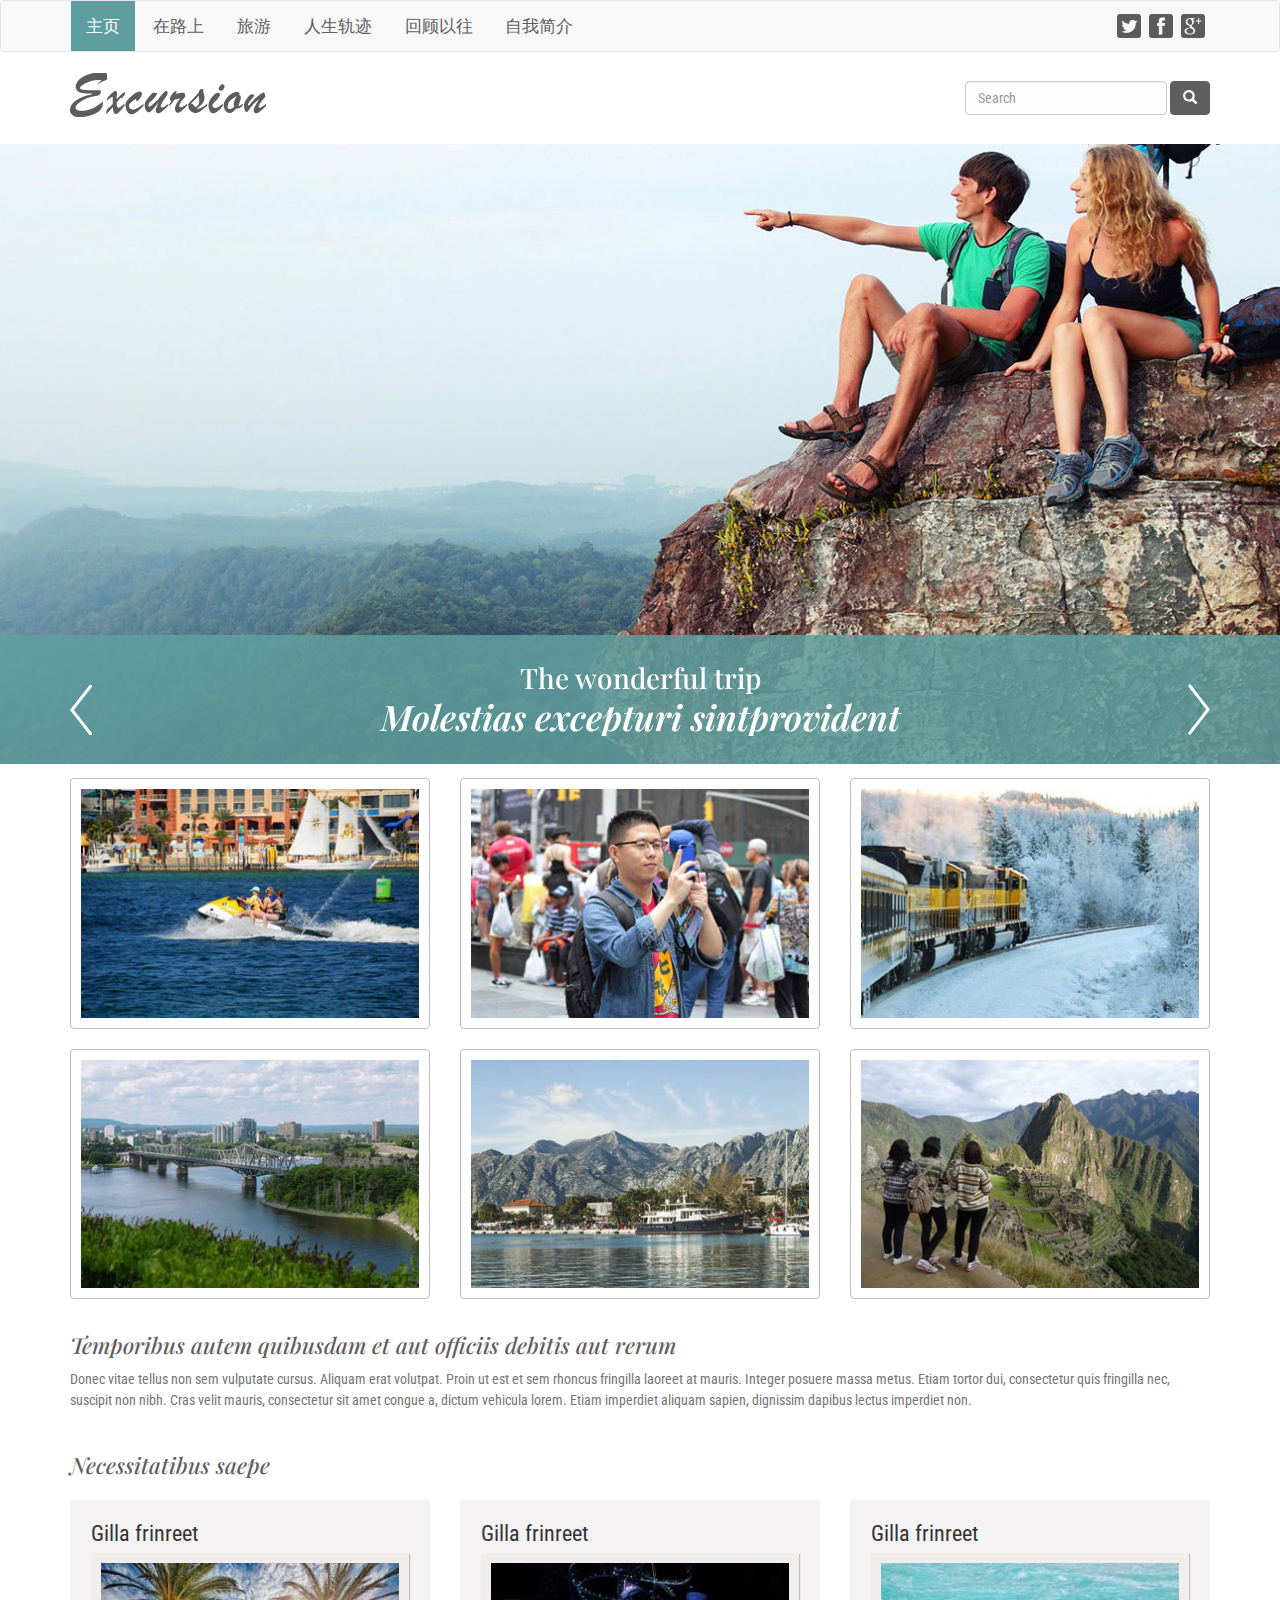
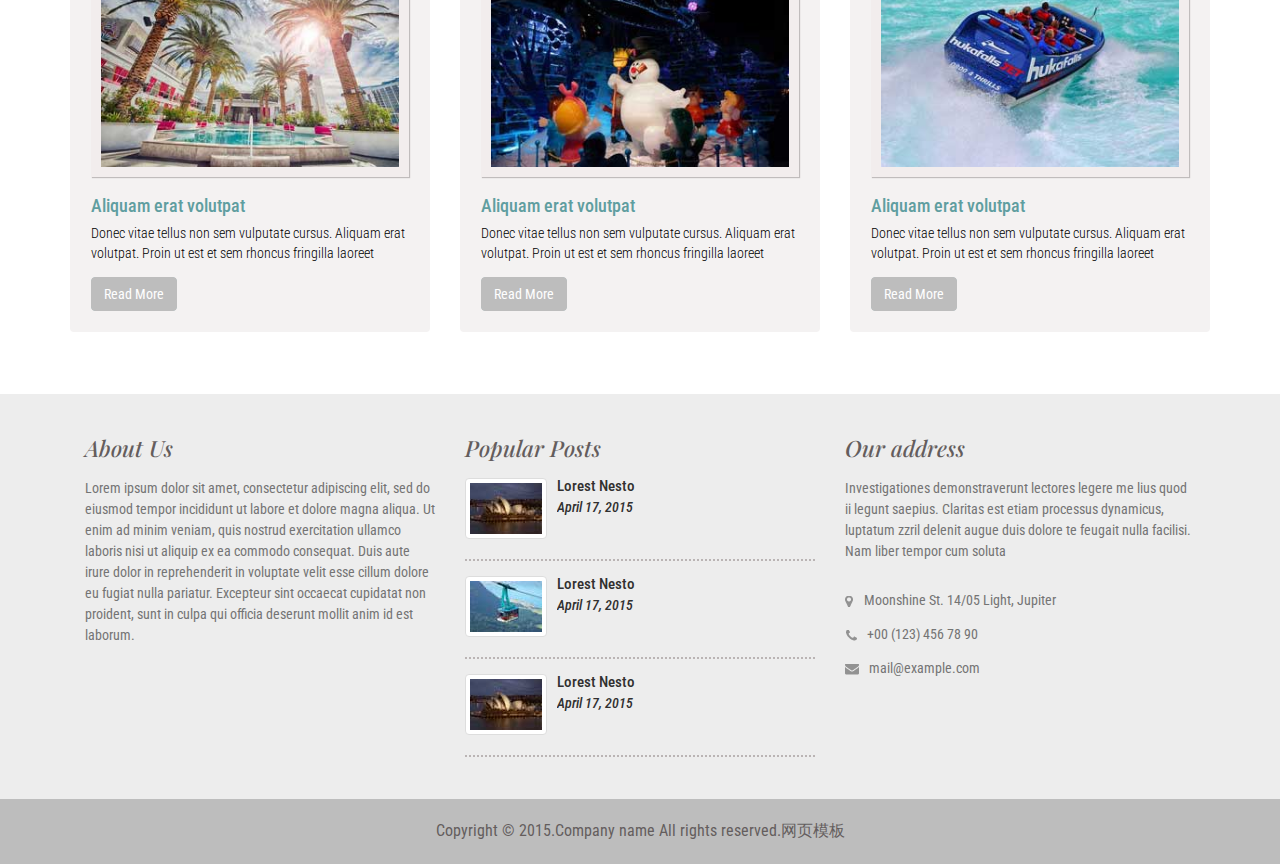
<file: index.html>
<!DOCTYPE html>
<html>
<head>
<title>Home</title>
<link href="css/bootstrap.css" type="text/css" rel="stylesheet" media="all">
<link href="css/style.css" type="text/css" rel="stylesheet" media="all">
<!--web-font-->
<link href='http://fonts.useso.com/css?family=Playfair+Display:400,700,900,400italic,700italic,900italic' rel='stylesheet' type='text/css'>
<link href='http://fonts.useso.com/css?family=Roboto+Condensed:300italic,400italic,700italic,400,300,700' rel='stylesheet' type='text/css'>
<!--//web-font-->
<!-- Custom Theme files -->
<meta name="viewport" content="width=device-width, initial-scale=1">
<meta http-equiv="Content-Type" content="text/html; charset=utf-8" />
<meta name="keywords" content="Excursion Responsive web template, Bootstrap Web Templates, Flat Web Templates, Andriod Compatible web template, 
	Smartphone Compatible web template, free webdesigns for Nokia, Samsung, LG, SonyErricsson, Motorola web design" />
<script type="application/x-javascript"> addEventListener("load", function() { setTimeout(hideURLbar, 0); }, false); function hideURLbar(){ window.scrollTo(0,1); } </script>
<!-- //Custom Theme files -->
<!-- js -->
<script src="https://ajax.useso.com/ajax/libs/jquery/1.11.2/jquery.min.js"></script>  
<!-- //js -->	
<!-- start-smoth-scrolling-->
<script type="text/javascript" src="js/move-top.js"></script>
<script type="text/javascript" src="js/easing.js"></script>	
<script type="text/javascript">
		jQuery(document).ready(function($) {
			$(".scroll").click(function(event){		
				event.preventDefault();
				$('html,body').animate({scrollTop:$(this.hash).offset().top},1000);
			});
		});
</script>
<!--//end-smoth-scrolling-->
</head>
<body>
	<!--navigation-->
	<div class="top-nav">
		<nav class="navbar navbar-default">
			<div class="container">
				<div class="navbar-header">
					<button type="button" class="navbar-toggle collapsed" data-toggle="collapse" data-target="#bs-example-navbar-collapse-1">
						<span class="sr-only">Toggle navigation</span>
						<span class="icon-bar"></span>
						<span class="icon-bar"></span>
						<span class="icon-bar"></span>
					</button>
				</div>
				<!-- Collect the nav links, forms, and other content for toggling -->
				<div class="collapse navbar-collapse" id="bs-example-navbar-collapse-1">
					<ul class="nav navbar-nav navbar-left">
						<li><a href="index.html" class="active">主页</a></li>
						<li><a href="tour.html">在路上</a></li>
						<li><a href="gallery.html">旅游</a></li>
						<li><a href="testimonial.html">人生轨迹</a></li>
						<li><a href="blog.html">回顾以往</a></li>
						<li><a href="contact.html">自我简介</a></li>
					</ul>	
					<div class="social-icons">
						<ul>
							<li><a href="#"></a></li>
							<li><a href="#" class="fb"></a></li>
							<li><a href="#" class="gg"></a></li>
						</ul>	
					</div>
					<div class="clearfix"> </div>
				</div>
			</div>	
		</nav>		
	</div>	
	<!--navigation-->
	<!--header-->
	<div class="header">
		<div class="container">
			<div class="navbar-header">
				<a class="navbar-brand" href="index.html"><img src="images/logo.png" alt=""></a>
			</div>	
			<form class="navbar-form navbar-right" role="search">
				<div class="form-group">
					<input type="text" class="form-control" placeholder="Search">
				</div>
				<button type="submit" class="btn btn-default" aria-label="Left Align">
					<span class="glyphicon glyphicon-search" aria-hidden="true"></span>
				</button>
			</form>	
		</div>	
	</div>
	<!--//header-->
	<div class="banner">
		<!-- banner-text Slider starts Here -->
				<script src="js/responsiveslides.min.js"></script>
				 <script>
					// You can also use "$(window).load(function() {"
						$(function () {
						// Slideshow 4
							$("#slider3").responsiveSlides({
							auto: true,
							pager:false,
							nav:true,
							speed: 500,
							namespace: "callbacks",
							before: function () {
							$('.events').append("<li>before event fired.</li>");
							},
							after: function () {
								$('.events').append("<li>after event fired.</li>");
							}
						});	
					});
				</script>
			<!--//End-slider-script -->
			<div class="banner-title"> 
				<div class="container">
					<div  id="top" class="callbacks_container">
						<ul class="rslides" id="slider3">
							<li>
								<h5>The wonderful trip</h5>
								<h1>Molestias excepturi sintprovident</h1>
							</li>
							<li>
								<h5>Vident sintocca</h5>
								<h1>Cupiditate non provident molepturi </h1>
							</li>
							<li>
								<h5>Excepturi sintstias</h5>
								<h1>Non provident sint occaestiasexce</h1>
							</li>
						</ul>	
					</div>
				</div>
            </div>	
	</div>		
	<div class="banner-bottom">
		<div class="container">
			<div class="row">
				<div class="col-md-4 bb-grids">
					<a href="singlepage.html" class="thumbnail">
					  <img src="images/img1.jpg" alt="">
					</a>
				</div>
				<div class="col-md-4 bb-grids">
					<a href="singlepage.html" class="thumbnail">
					  <img src="images/img2.jpg" alt="">
					</a>
				</div>
				<div class="col-md-4 bb-grids">
					<a href="singlepage.html" class="thumbnail">
					  <img src="images/img3.jpg" alt="">
					</a>
				</div>
				<div class="clearfix"> </div>
			</div>
			<div class="row">
				<div class="col-md-4 bb-grids">
					<a href="singlepage.html" class="thumbnail">
					  <img src="images/img4.jpg" alt="">
					</a>
				</div>
				<div class="col-md-4 bb-grids">
					<a href="singlepage.html" class="thumbnail">
					  <img src="images/img5.jpg" alt="">
					</a>
				</div>
				<div class="col-md-4 bb-grids">
					<a href="singlepage.html" class="thumbnail">
					  <img src="images/img6.jpg" alt="">
					</a>
				</div>
				<div class="clearfix"> </div>
			</div>
		</div>	
	</div>	
	<div class="banner-bottom">
		<div class="container">
			<h3>Temporibus autem quibusdam et aut officiis debitis aut rerum </h3>
			<p>Donec vitae tellus non sem vulputate cursus. Aliquam erat volutpat. Proin ut est et sem rhoncus fringilla laoreet at mauris. Integer posuere massa metus. Etiam tortor dui, consectetur quis fringilla nec, suscipit non nibh. Cras velit mauris, consectetur sit amet congue a, dictum vehicula lorem. Etiam imperdiet aliquam sapien, dignissim dapibus lectus imperdiet non. </p>
		</div>
	</div>	
	<div class="features">
		<div class="container">
			<h3>Necessitatibus saepe</h3>
			<div class="row">
				<div class="col-sm-6 col-md-4 featur-grids">
					<div class="thumbnail feature-thmbnl">
						<h4>Gilla frinreet</h4>
						<img src="images/img7.jpg" alt="">
						<div class="caption">
							<h5><a href="singlepage.html">Aliquam erat volutpat<a></h5>
							<p>Donec vitae tellus non sem vulputate cursus. Aliquam erat volutpat. Proin ut est et sem rhoncus fringilla laoreet</p>
							<a href="singlepage.html" class="btn btn-primary hvr-rectangle-in">Read More</a>
						</div>
					</div>
				</div>
				<div class="col-sm-6 col-md-4 featur-grids">
					<div class="thumbnail feature-thmbnl">
						<h4>Gilla frinreet</h4>
						<img src="images/img8.jpg" alt="">
						<div class="caption">
							<h5><a href="singlepage.html">Aliquam erat volutpat<a></h5>
							<p>Donec vitae tellus non sem vulputate cursus. Aliquam erat volutpat. Proin ut est et sem rhoncus fringilla laoreet</p>
							<a href="singlepage.html" class="btn btn-primary hvr-rectangle-in">Read More</a>
						</div>
					</div>
				</div>
				<div class="col-sm-6 col-md-4 featur-grids">
					<div class="thumbnail feature-thmbnl">
						<h4>Gilla frinreet</h4>
						<img src="images/img9.jpg" alt="">
						<div class="caption">
							<h5><a href="singlepage.html">Aliquam erat volutpat<a></h5>
							<p>Donec vitae tellus non sem vulputate cursus. Aliquam erat volutpat. Proin ut est et sem rhoncus fringilla laoreet</p>
							<a href="singlepage.html" class="btn btn-primary hvr-rectangle-in">Read More</a>
						</div>
					</div>
				</div>
				<div class="clearfix"> </div>
			</div>
		</div>
	</div>
	<div class="footer">
		<div class="container">
			<div class="col-md-4 about">
				<h3>About Us</h3>	
				<p>Lorem ipsum dolor sit amet, consectetur adipiscing elit, sed do eiusmod tempor incididunt ut labore et dolore magna aliqua. Ut enim ad minim veniam, quis nostrud exercitation ullamco laboris nisi ut aliquip ex ea commodo consequat. Duis aute irure dolor in reprehenderit in voluptate velit esse cillum dolore eu fugiat nulla pariatur. Excepteur sint occaecat cupidatat non proident, sunt in culpa qui officia deserunt mollit anim id est laborum.</p>
			</div>
			<div class="col-md-4 posts">
				<h3>Popular Posts</h3>
				<div class="media">
					<div class="media-left">
						<a href="singlepage.html">
						  <img class="media-object thumbnail" src="images/img11.jpg" alt="">
						</a>
				    </div>
					<div class="media-body">
						<h4 class="media-heading"><a href="singlepage.html">Lorest Nesto</a></h4>
						<h5>April 17, 2015</h5>
					</div>
				</div>
				<div class="media">
					<div class="media-left">
						<a href="singlepage.html">
						  <img class="media-object thumbnail" src="images/img10.jpg" alt="">
						</a>
				    </div>
					<div class="media-body">
						<h4 class="media-heading"><a href="singlepage.html">Lorest Nesto</a></h4>
						<h5>April 17, 2015</h5>
					</div>
				</div>
				<div class="media">
					<div class="media-left">
						<a href="singlepage.html">
						  <img class="media-object thumbnail" src="images/img11.jpg" alt="">
						</a>
				    </div>
					<div class="media-body">
						<h4 class="media-heading"><a href="singlepage.html">Lorest Nesto</a></h4>
						<h5>April 17, 2015</h5>
					</div>
				</div>
			</div>
			<div class="col-md-4 address">
				<h3>Our address</h3>
				<p>Investigationes demonstraverunt lectores legere me lius quod ii legunt saepius. Claritas est etiam processus dynamicus,
					luptatum zzril delenit augue duis dolore te feugait nulla facilisi. Nam liber tempor cum soluta </p>
				<ul>
					<li><span></span>Moonshine St. 14/05 Light, Jupiter</li>
					<li><span class="ph-no"></span>+00 (123) 456 78 90</li>
					<li><span class="mail"></span><a href="mailto:example@mail.com">mail@example.com</a></li>
				</ul>
			</div>
			<div class="clearfix"> </div>
		</div>
	</div>
	<div class="copy-right">
		<div class="container">
			<p>Copyright &copy; 2015.Company name All rights reserved.<a target="_blank" href="http://sc.chinaz.com/moban/">&#x7F51;&#x9875;&#x6A21;&#x677F;</a></p>
		</div>
	</div>
	<!--smooth-scrolling-of-move-up-->
		<script type="text/javascript">
			$(document).ready(function() {
				/*
				var defaults = {
					containerID: 'toTop', // fading element id
					containerHoverID: 'toTopHover', // fading element hover id
					scrollSpeed: 1200,
					easingType: 'linear' 
				};
				*/
				
				$().UItoTop({ easingType: 'easeOutQuart' });
				
			});
		</script>
		<a href="#" id="toTop" style="display: block;"> <span id="toTopHover" style="opacity: 1;"> </span></a>
	<!--//smooth-scrolling-of-move-up-->
	<!-- Bootstrap core JavaScript
    ================================================== -->
    <!-- Placed at the end of the document so the pages load faster -->
    <script src="js/bootstrap.js"></script>
</body>
</html>
</file>
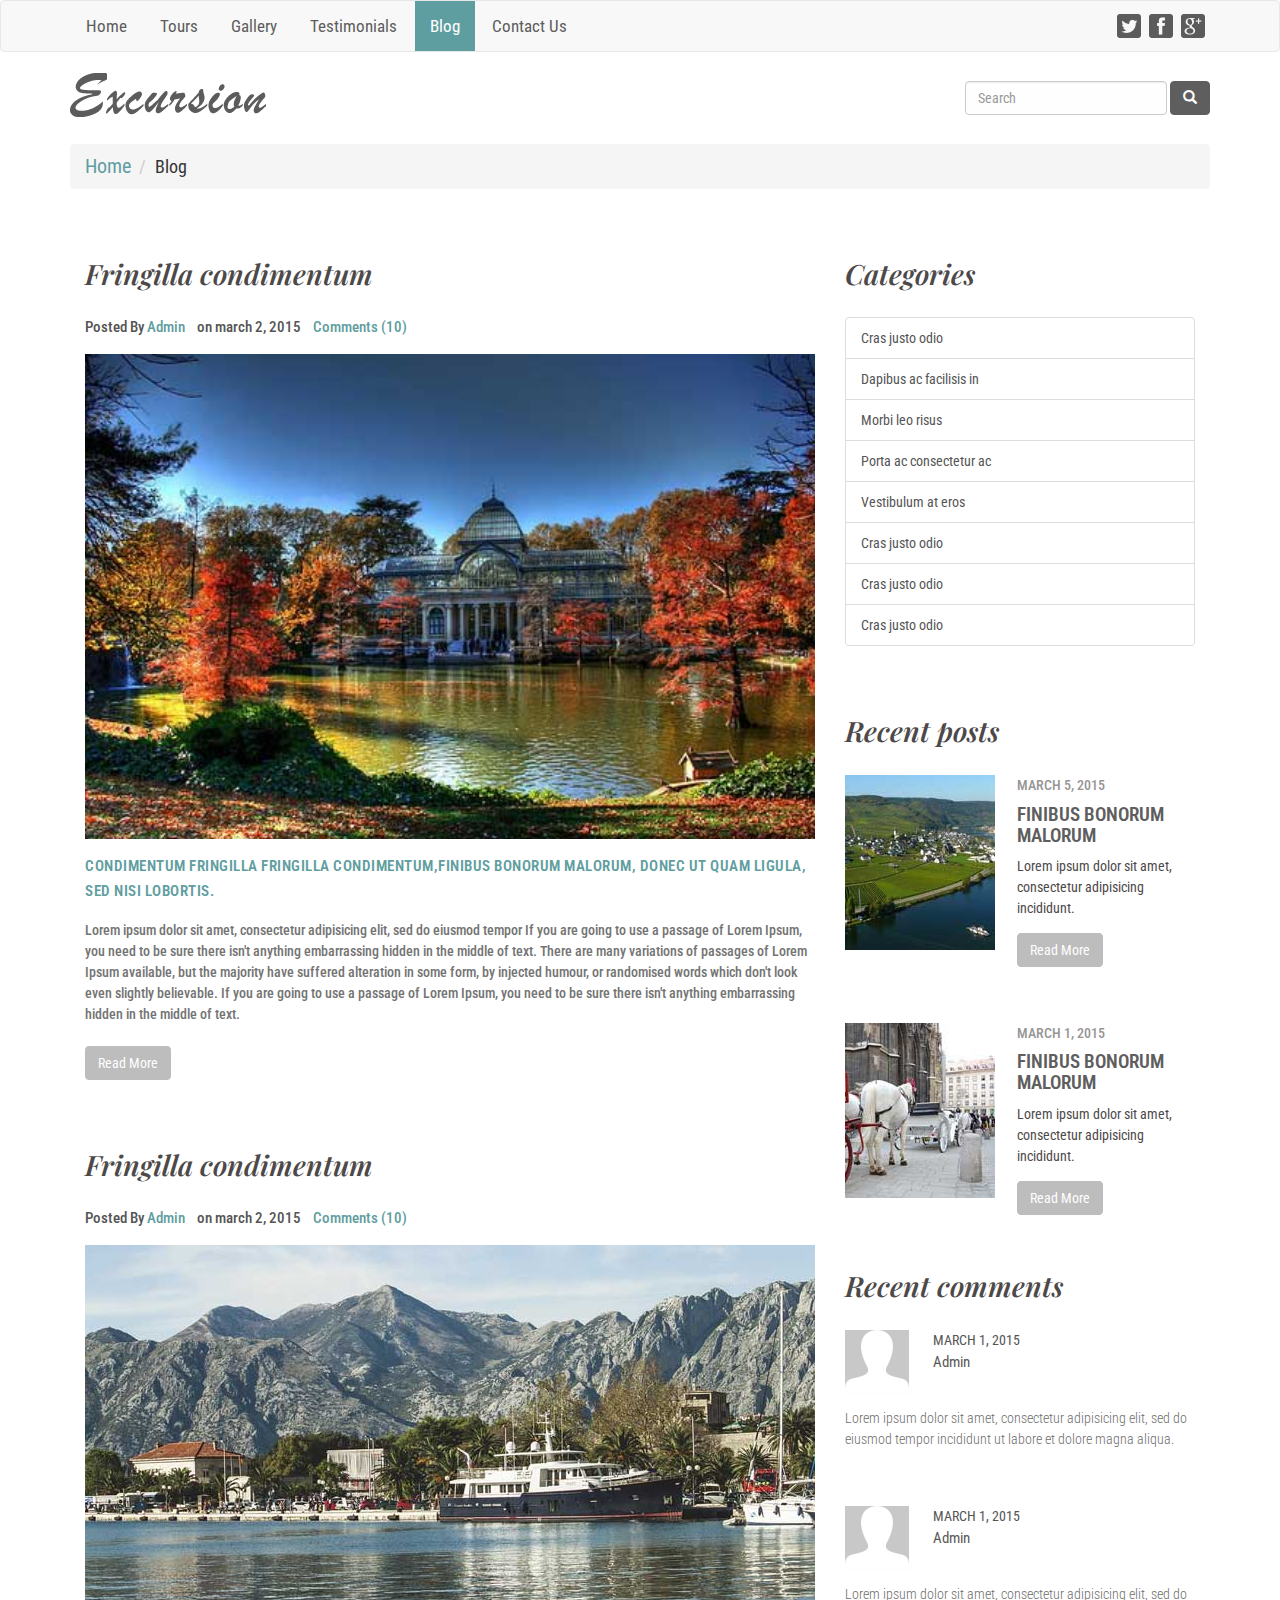
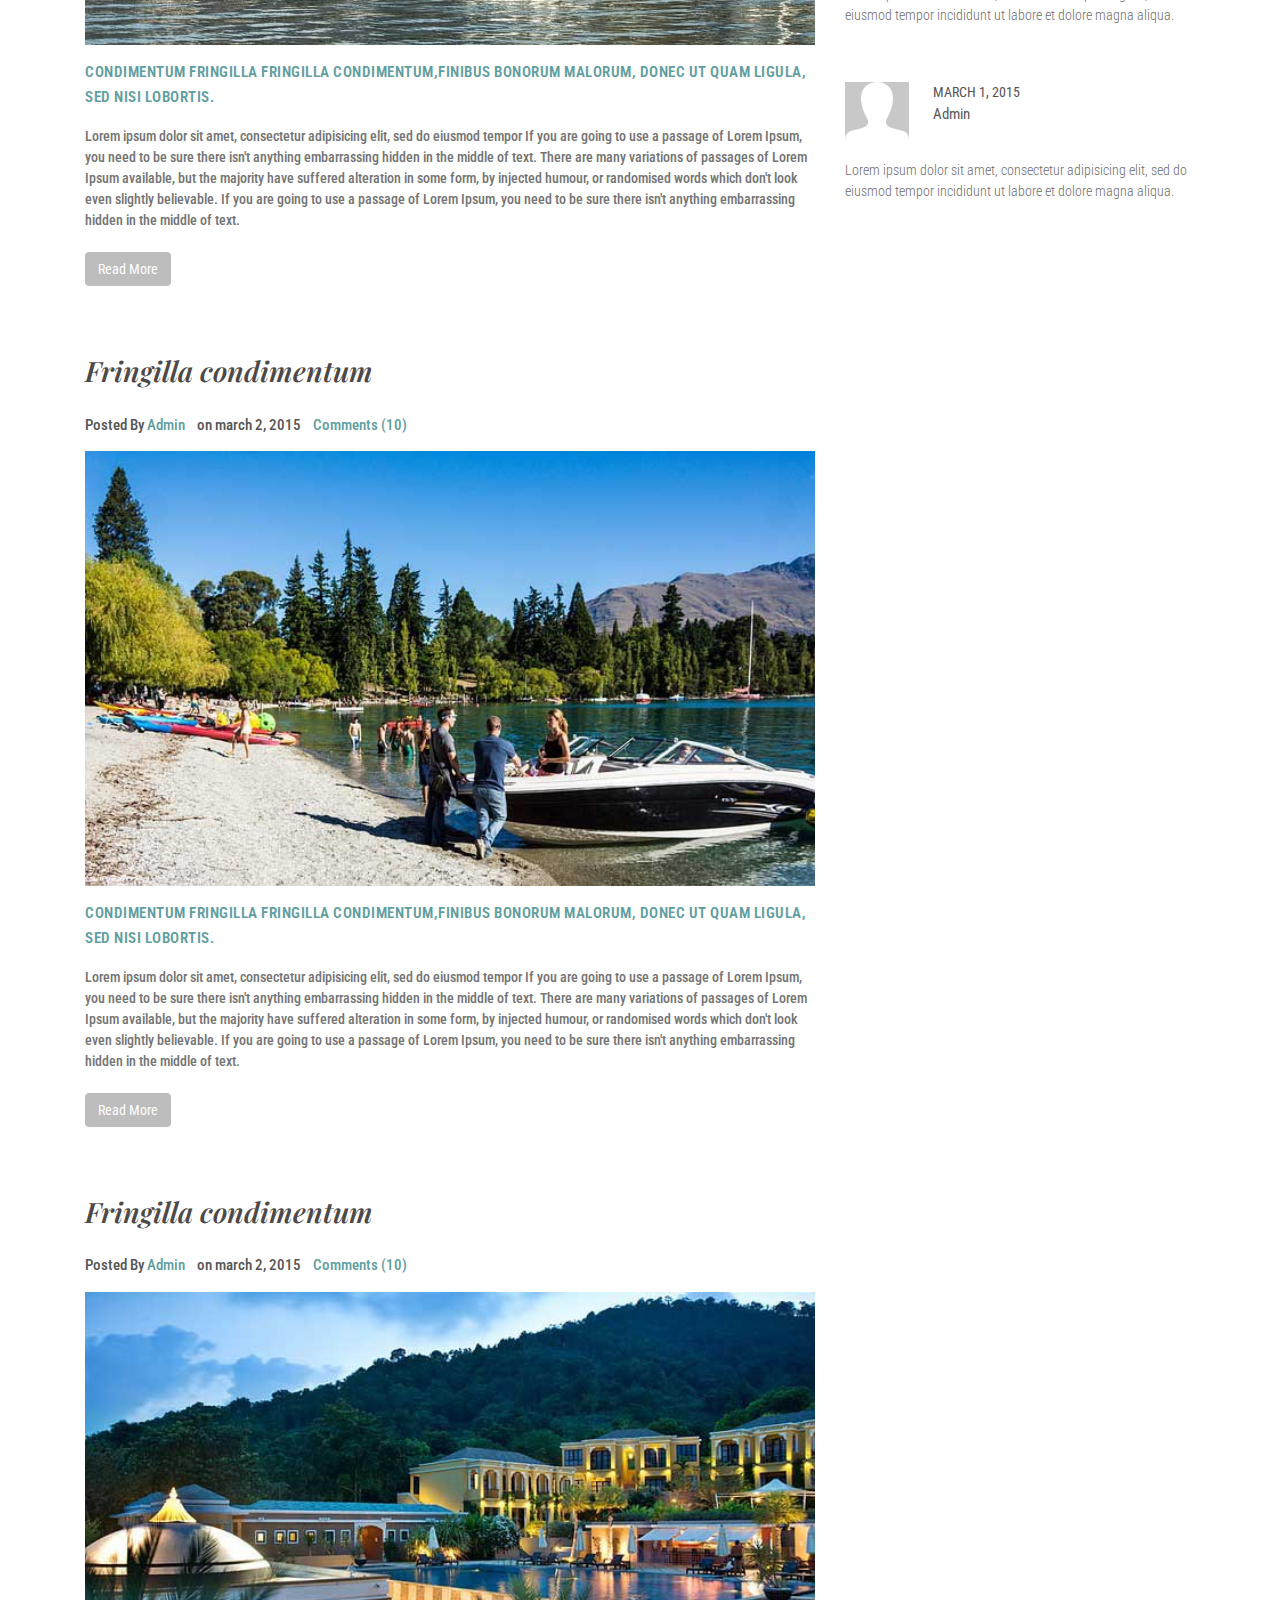
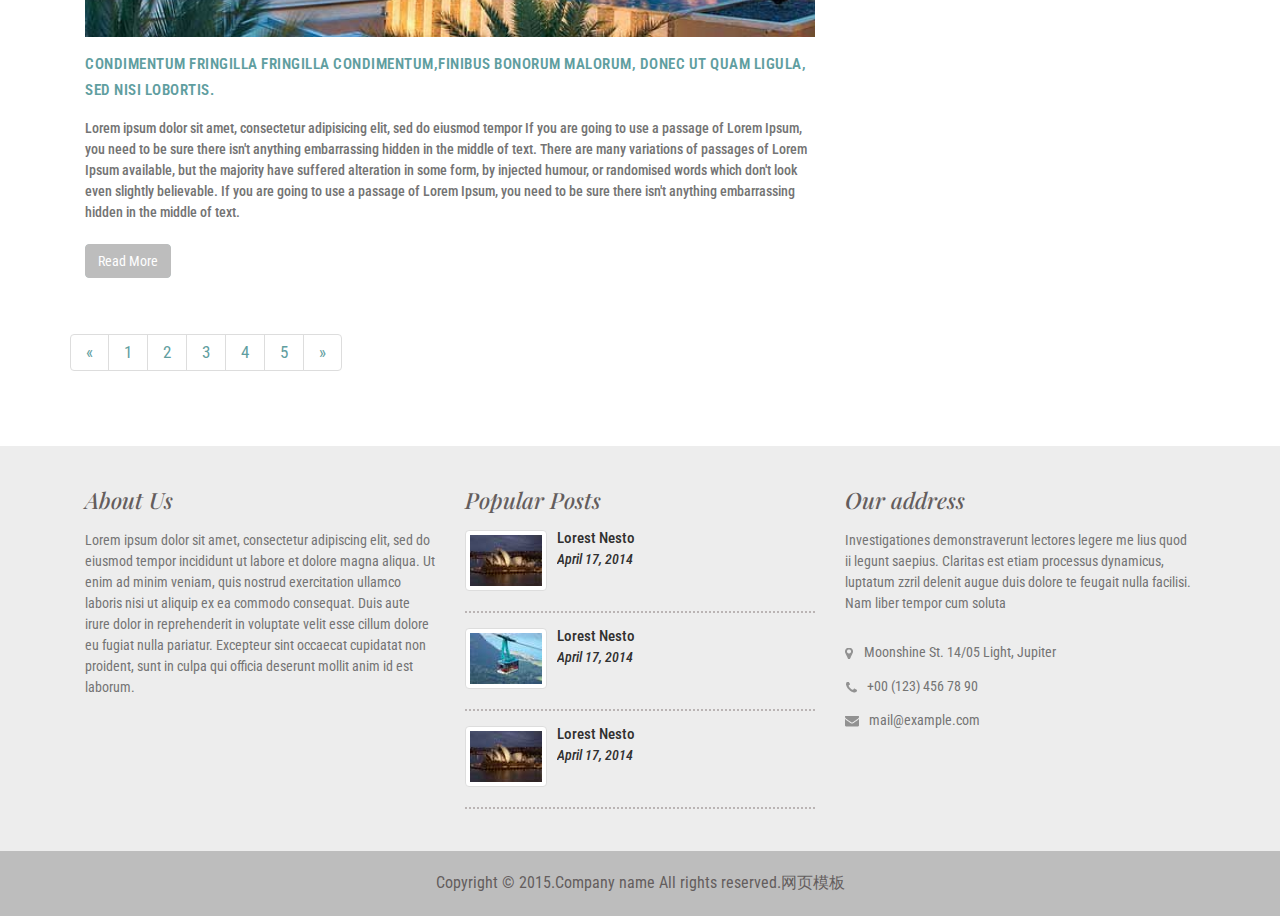
<file: blog.html>
<!DOCTYPE html>
<html>
<head>
<title>Blog</title>
<link href="css/bootstrap.css" type="text/css" rel="stylesheet" media="all">
<link href="css/style.css" type="text/css" rel="stylesheet" media="all">
<!--web-font-->
<link href='http://fonts.useso.com/css?family=Playfair+Display:400,700,900,400italic,700italic,900italic' rel='stylesheet' type='text/css'>
<link href='http://fonts.useso.com/css?family=Roboto+Condensed:300italic,400italic,700italic,400,300,700' rel='stylesheet' type='text/css'>
<!--//web-font-->
<!-- Custom Theme files -->
<meta name="viewport" content="width=device-width, initial-scale=1">
<meta http-equiv="Content-Type" content="text/html; charset=utf-8" />
<meta name="keywords" content="Excursion Responsive web template, Bootstrap Web Templates, Flat Web Templates, Andriod Compatible web template, 
	Smartphone Compatible web template, free webdesigns for Nokia, Samsung, LG, SonyErricsson, Motorola web design" />
<script type="application/x-javascript"> addEventListener("load", function() { setTimeout(hideURLbar, 0); }, false); function hideURLbar(){ window.scrollTo(0,1); } </script>
<!-- //Custom Theme files -->
<!-- js -->
<script src="https://ajax.useso.com/ajax/libs/jquery/1.11.2/jquery.min.js"></script>  
<!-- //js -->	
<!-- start-smoth-scrolling-->
<script type="text/javascript" src="js/move-top.js"></script>
<script type="text/javascript" src="js/easing.js"></script>	
<script type="text/javascript">
		jQuery(document).ready(function($) {
			$(".scroll").click(function(event){		
				event.preventDefault();
				$('html,body').animate({scrollTop:$(this.hash).offset().top},1000);
			});
		});
</script>
<!--//end-smoth-scrolling-->
</head>
<body>
	<!--navigation-->
	<div class="top-nav">
		<nav class="navbar navbar-default">
			<div class="container">
				<div class="navbar-header">
					<button type="button" class="navbar-toggle collapsed" data-toggle="collapse" data-target="#bs-example-navbar-collapse-1">
						<span class="sr-only">Toggle navigation</span>
						<span class="icon-bar"></span>
						<span class="icon-bar"></span>
						<span class="icon-bar"></span>
					</button>
				</div>
				<!-- Collect the nav links, forms, and other content for toggling -->
				<div class="collapse navbar-collapse" id="bs-example-navbar-collapse-1">
					<ul class="nav navbar-nav navbar-left">
						<li><a href="index.html">Home</a></li>
						<li><a href="tour.html">Tours</a></li>
						<li><a href="gallery.html">Gallery</a></li>
						<li><a href="testimonial.html">Testimonials</a></li>
						<li><a href="blog.html" class="active">Blog</a></li>
						<li><a href="contact.html">Contact Us</a></li>
					</ul>	
					<div class="social-icons">
						<ul>
							<li><a href="#"></a></li>
							<li><a href="#" class="fb"></a></li>
							<li><a href="#" class="gg"></a></li>
						</ul>	
					</div>
					<div class="clearfix"> </div>
				</div>
			</div>	
		</nav>		
	</div>	
	<!--navigation-->
	<!--header-->
	<div class="header">
		<div class="container">
			<div class="navbar-header">
				<a class="navbar-brand" href="index.html"><img src="images/logo.png" alt=""></a>
			</div>	
			<form class="navbar-form navbar-right" role="search">
				<div class="form-group">
					<input type="text" class="form-control" placeholder="Search">
				</div>
				<button type="submit" class="btn btn-default" aria-label="Left Align">
					<span class="glyphicon glyphicon-search" aria-hidden="true"></span>
				</button>
			</form>	
		</div>	
	</div>
	<!--//header-->
	<!--blog-->
	<div class="blog">
		<div class="container">
			<ol class="breadcrumb">
				<li><a href="index.html">Home</a></li>
				<li>Blog</li>
			</ol>
			<div class="col-md-8 blog-left" >
				<div class="blog-info">
					<h4><a href="singlepage.html">Fringilla condimentum</a></h4>
					<p>Posted By <a href="#">Admin</a> &nbsp;&nbsp; on march 2, 2015 &nbsp;&nbsp; <a href="#">Comments (10)</a></p>
					<div class="blog-info-text">
						<div class="blog-img">
							<a href="singlepage.html"> <img src="images/img12.jpg" class="img-responsive zoom-img" alt=""/></a>
						</div>
						<h5><a href="singlepage.html">CONDIMENTUM FRINGILLA FRINGILLA CONDIMENTUM,FINIBUS BONORUM MALORUM, DONEC UT QUAM LIGULA, SED NISI LOBORTIS.</a></h5>
						<p class="snglp">Lorem ipsum dolor sit amet, consectetur adipisicing elit, sed do eiusmod tempor If you are going to use a passage of Lorem Ipsum,
							you need to be sure there isn't anything embarrassing hidden in the middle of text. 
							There are many variations of passages of Lorem Ipsum available, but the majority have suffered alteration  
							in some form, by injected humour, or randomised words which don't look even slightly believable. If you are going to use a passage of Lorem Ipsum,
							you need to be sure there isn't anything embarrassing hidden in the middle of text.</p>
						<a href="singlepage.html" class="btn btn-primary hvr-rectangle-in">Read More</a>
					</div>	
				</div>
				<div class="blog-info">
					<h4><a href="singlepage.html">Fringilla condimentum</a></h4>
					<p>Posted By <a href="#">Admin</a> &nbsp;&nbsp; on march 2, 2015 &nbsp;&nbsp; <a href="#">Comments (10)</a></p>
					<div class="blog-info-text">
						<div class="blog-img">
							<a href="singlepage.html"> <img src="images/img13.jpg" class="img-responsive zoom-img" alt=""/></a>
						</div>
						<h5><a href="singlepage.html">CONDIMENTUM FRINGILLA FRINGILLA CONDIMENTUM,FINIBUS BONORUM MALORUM, DONEC UT QUAM LIGULA, SED NISI LOBORTIS.</a></h5>
						<p class="snglp">Lorem ipsum dolor sit amet, consectetur adipisicing elit, sed do eiusmod tempor If you are going to use a passage of Lorem Ipsum,
							you need to be sure there isn't anything embarrassing hidden in the middle of text. 
							There are many variations of passages of Lorem Ipsum available, but the majority have suffered alteration  
							in some form, by injected humour, or randomised words which don't look even slightly believable. If you are going to use a passage of Lorem Ipsum,
							you need to be sure there isn't anything embarrassing hidden in the middle of text.</p>
						<a href="singlepage.html" class="btn btn-primary hvr-rectangle-in">Read More</a>
					</div>	
				</div>	
				<div class="blog-info">
					<h4><a href="singlepage.html">Fringilla condimentum</a></h4>
					<p>Posted By <a href="#">Admin</a> &nbsp;&nbsp; on march 2, 2015 &nbsp;&nbsp; <a href="#">Comments (10)</a></p>
					<div class="blog-info-text">
						<div class="blog-img">
							<a href="singlepage.html"> <img src="images/img14.jpg" class="img-responsive zoom-img" alt=""/></a>
						</div>
						<h5><a href="singlepage.html">CONDIMENTUM FRINGILLA FRINGILLA CONDIMENTUM,FINIBUS BONORUM MALORUM, DONEC UT QUAM LIGULA, SED NISI LOBORTIS.</a></h5>
						<p class="snglp">Lorem ipsum dolor sit amet, consectetur adipisicing elit, sed do eiusmod tempor If you are going to use a passage of Lorem Ipsum,
							you need to be sure there isn't anything embarrassing hidden in the middle of text. 
							There are many variations of passages of Lorem Ipsum available, but the majority have suffered alteration  
							in some form, by injected humour, or randomised words which don't look even slightly believable. If you are going to use a passage of Lorem Ipsum,
							you need to be sure there isn't anything embarrassing hidden in the middle of text.</p>
						<a href="singlepage.html" class="btn btn-primary hvr-rectangle-in">Read More</a>
					</div>	
				</div>	
				<div class="blog-info">
					<h4><a href="singlepage.html">Fringilla condimentum</a></h4>
					<p>Posted By <a href="#">Admin</a> &nbsp;&nbsp; on march 2, 2015 &nbsp;&nbsp; <a href="#">Comments (10)</a></p>
					<div class="blog-info-text">
						<div class="blog-img">
							<a href="singlepage.html"> <img src="images/img15.jpg" class="img-responsive zoom-img" alt=""/></a>
						</div>
						<h5><a href="singlepage.html">CONDIMENTUM FRINGILLA FRINGILLA CONDIMENTUM,FINIBUS BONORUM MALORUM, DONEC UT QUAM LIGULA, SED NISI LOBORTIS.</a></h5>
						<p class="snglp">Lorem ipsum dolor sit amet, consectetur adipisicing elit, sed do eiusmod tempor If you are going to use a passage of Lorem Ipsum,
							you need to be sure there isn't anything embarrassing hidden in the middle of text.  
							There are many variations of passages of Lorem Ipsum available, but the majority have suffered alteration  
							in some form, by injected humour, or randomised words which don't look even slightly believable. If you are going to use a passage of Lorem Ipsum,
							you need to be sure there isn't anything embarrassing hidden in the middle of text.</p>
						<a href="singlepage.html" class="btn btn-primary hvr-rectangle-in">Read More</a>
					</div>	
				</div>	
			</div>	
			<div class="col-md-4 single-page-right">
				<div class="category blog-ctgry">
					<h4>Categories</h4>
					<div class="list-group">
						<a href="singlepage.html" class="list-group-item">Cras justo odio</a>
						<a href="singlepage.html" class="list-group-item">Dapibus ac facilisis in</a>
						<a href="singlepage.html" class="list-group-item">Morbi leo risus</a>
						<a href="singlepage.html" class="list-group-item">Porta ac consectetur ac</a>
						<a href="singlepage.html" class="list-group-item">Vestibulum at eros</a>
						<a href="singlepage.html" class="list-group-item">Cras justo odio</a>
						<a href="singlepage.html" class="list-group-item">Cras justo odio</a>
						<a href="singlepage.html" class="list-group-item">Cras justo odio</a>
					</div>
				</div>	
				<div class="recent-posts">
					<h4>Recent posts</h4>
					<div class="recent-posts-info">
						<div class="posts-left sngl-img">
							<a href="singlepage.html"> <img src="images/img16.jpg" class="img-responsive zoom-img" alt=""/> </a>
						</div>
						<div class="posts-right">
							<lable>MARCH 5, 2015</lable>
							<h5><a href="singlepage.html">FINIBUS BONORUM MALORUM </a></h5>
							<p>Lorem ipsum dolor sit amet, consectetur adipisicing incididunt.</p>
							<a href="singlepage.html" class="btn btn-primary hvr-rectangle-in">Read More</a>
						</div>
						<div class="clearfix"> </div>
					</div>	
					<div class="recent-posts-info">
						<div class="posts-left sngl-img">
							<a href="singlepage.html"> <img src="images/img17.jpg" class="img-responsive zoom-img" alt=""/></a>
						</div>
						<div class="posts-right">
							<lable>MARCH 1, 2015</lable>
							<h5><a href="singlepage.html">FINIBUS BONORUM MALORUM </a></h5>
							<p>Lorem ipsum dolor sit amet, consectetur adipisicing incididunt.</p>
							<a href="singlepage.html" class="btn btn-primary hvr-rectangle-in">Read More</a>
						</div>
						<div class="clearfix"> </div>
					</div>
					<div class="clearfix"> </div>
				</div>
				<div class="comments">
					<h4>Recent comments</h4>
					<div class="comments-info">
						<div class="cmnt-icon-left">
							<a href="singlepage.html"><img src="images/icon1.png" alt=""/></a>
						</div>
						<div class="cmnt-icon-right">
							<p>MARCH 1, 2015</p>
							<p><a href="singlepage.html">Admin</a></p>
						</div>
						<div class="clearfix"> </div>
						<p class="cmmnt">Lorem ipsum dolor sit amet, consectetur adipisicing elit, 
							sed do eiusmod tempor incididunt ut labore et dolore magna aliqua.</p>
					</div>
					<div class="comments-info cmnts-mddl">
						<div class="cmnt-icon-left">
							<a href="singlepage.html"><img src="images/icon1.png" alt=""/></a>
						</div>
						<div class="cmnt-icon-right">
							<p>MARCH 1, 2015</p>
							<p><a href="singlepage.html">Admin</a></p>
						</div>
						<div class="clearfix"> </div>
						<p class="cmmnt">Lorem ipsum dolor sit amet, consectetur adipisicing elit, 
							sed do eiusmod tempor incididunt ut labore et dolore magna aliqua.</p>
					</div>
					<div class="comments-info">
						<div class="cmnt-icon-left">
							<a href="singlepage.html"><img src="images/icon1.png" alt=""/></a>
						</div>
						<div class="cmnt-icon-right">
							<p>MARCH 1, 2015</p>
							<p><a href="singlepage.html">Admin</a></p>
						</div>
						<div class="clearfix"> </div>
						<p class="cmmnt">Lorem ipsum dolor sit amet, consectetur adipisicing elit, 
							sed do eiusmod tempor incididunt ut labore et dolore magna aliqua.</p>
					</div>
				</div>
			</div>
			<div class="clearfix"> </div>
			<nav>
				<ul class="pagination">
					<li>
						<a href="#" aria-label="Previous">
							<span aria-hidden="true">&laquo;</span>
						</a>
					</li>
					<li><a href="#">1</a></li>
					<li><a href="#">2</a></li>
					<li><a href="#">3</a></li>
					<li><a href="#">4</a></li>
					<li><a href="#">5</a></li>
					<li>
						<a href="#" aria-label="Next">
							<span aria-hidden="true">&raquo;</span>
						</a>
					</li>
				</ul>
			</nav>
		</div>	
	</div>	
	<!--//blog-->
	<!--footer-->
	<div class="footer">
		<div class="container">
			<div class="col-md-4 about">
				<h3>About Us</h3>	
				<p>Lorem ipsum dolor sit amet, consectetur adipiscing elit, sed do eiusmod tempor incididunt ut labore et dolore magna aliqua. Ut enim ad minim veniam, quis nostrud exercitation ullamco laboris nisi ut aliquip ex ea commodo consequat. Duis aute irure dolor in reprehenderit in voluptate velit esse cillum dolore eu fugiat nulla pariatur. Excepteur sint occaecat cupidatat non proident, sunt in culpa qui officia deserunt mollit anim id est laborum.</p>
			</div>
			<div class="col-md-4 posts">
				<h3>Popular Posts</h3>
				<div class="media">
					<div class="media-left">
						<a href="singlepage.html">
						  <img class="media-object thumbnail" src="images/img11.jpg" alt="">
						</a>
				    </div>
					<div class="media-body">
						<h4 class="media-heading"><a href="singlepage.html">Lorest Nesto</a></h4>
						<h5>April 17, 2014</h5>
					</div>
				</div>
				<div class="media">
					<div class="media-left">
						<a href="singlepage.html">
						  <img class="media-object thumbnail" src="images/img10.jpg" alt="">
						</a>
				    </div>
					<div class="media-body">
						<h4 class="media-heading"><a href="singlepage.html">Lorest Nesto</a></h4>
						<h5>April 17, 2014</h5>
					</div>
				</div>
				<div class="media">
					<div class="media-left">
						<a href="singlepage.html">
						  <img class="media-object thumbnail" src="images/img11.jpg" alt="">
						</a>
				    </div>
					<div class="media-body">
						<h4 class="media-heading"><a href="singlepage.html">Lorest Nesto</a></h4>
						<h5>April 17, 2014</h5>
					</div>
				</div>
			</div>
			<div class="col-md-4 address">
				<h3>Our address</h3>
				<p>Investigationes demonstraverunt lectores legere me lius quod ii legunt saepius. Claritas est etiam processus dynamicus,
					luptatum zzril delenit augue duis dolore te feugait nulla facilisi. Nam liber tempor cum soluta </p>
				<ul>
					<li><span></span>Moonshine St. 14/05 Light, Jupiter</li>
					<li><span class="ph-no"></span>+00 (123) 456 78 90</li>
					<li><span class="mail"></span><a href="mailto:example@mail.com">mail@example.com</a></li>
				</ul>
			</div>
			<div class="clearfix"> </div>
		</div>
	</div>
	<div class="copy-right">
		<div class="container">
			<p>Copyright &copy; 2015.Company name All rights reserved.<a target="_blank" href="http://sc.chinaz.com/moban/">&#x7F51;&#x9875;&#x6A21;&#x677F;</a></p>
		</div>
	</div>
	<!--//footer-->
	<!--smooth-scrolling-of-move-up-->
		<script type="text/javascript">
			$(document).ready(function() {
				/*
				var defaults = {
					containerID: 'toTop', // fading element id
					containerHoverID: 'toTopHover', // fading element hover id
					scrollSpeed: 1200,
					easingType: 'linear' 
				};
				*/
				
				$().UItoTop({ easingType: 'easeOutQuart' });
				
			});
		</script>
		<a href="#" id="toTop" style="display: block;"> <span id="toTopHover" style="opacity: 1;"> </span></a>
	<!--//smooth-scrolling-of-move-up-->
	<!-- Bootstrap core JavaScript
    ================================================== -->
    <!-- Placed at the end of the document so the pages load faster -->
    <script src="js/bootstrap.js"></script>
</body>
</html>
</file>
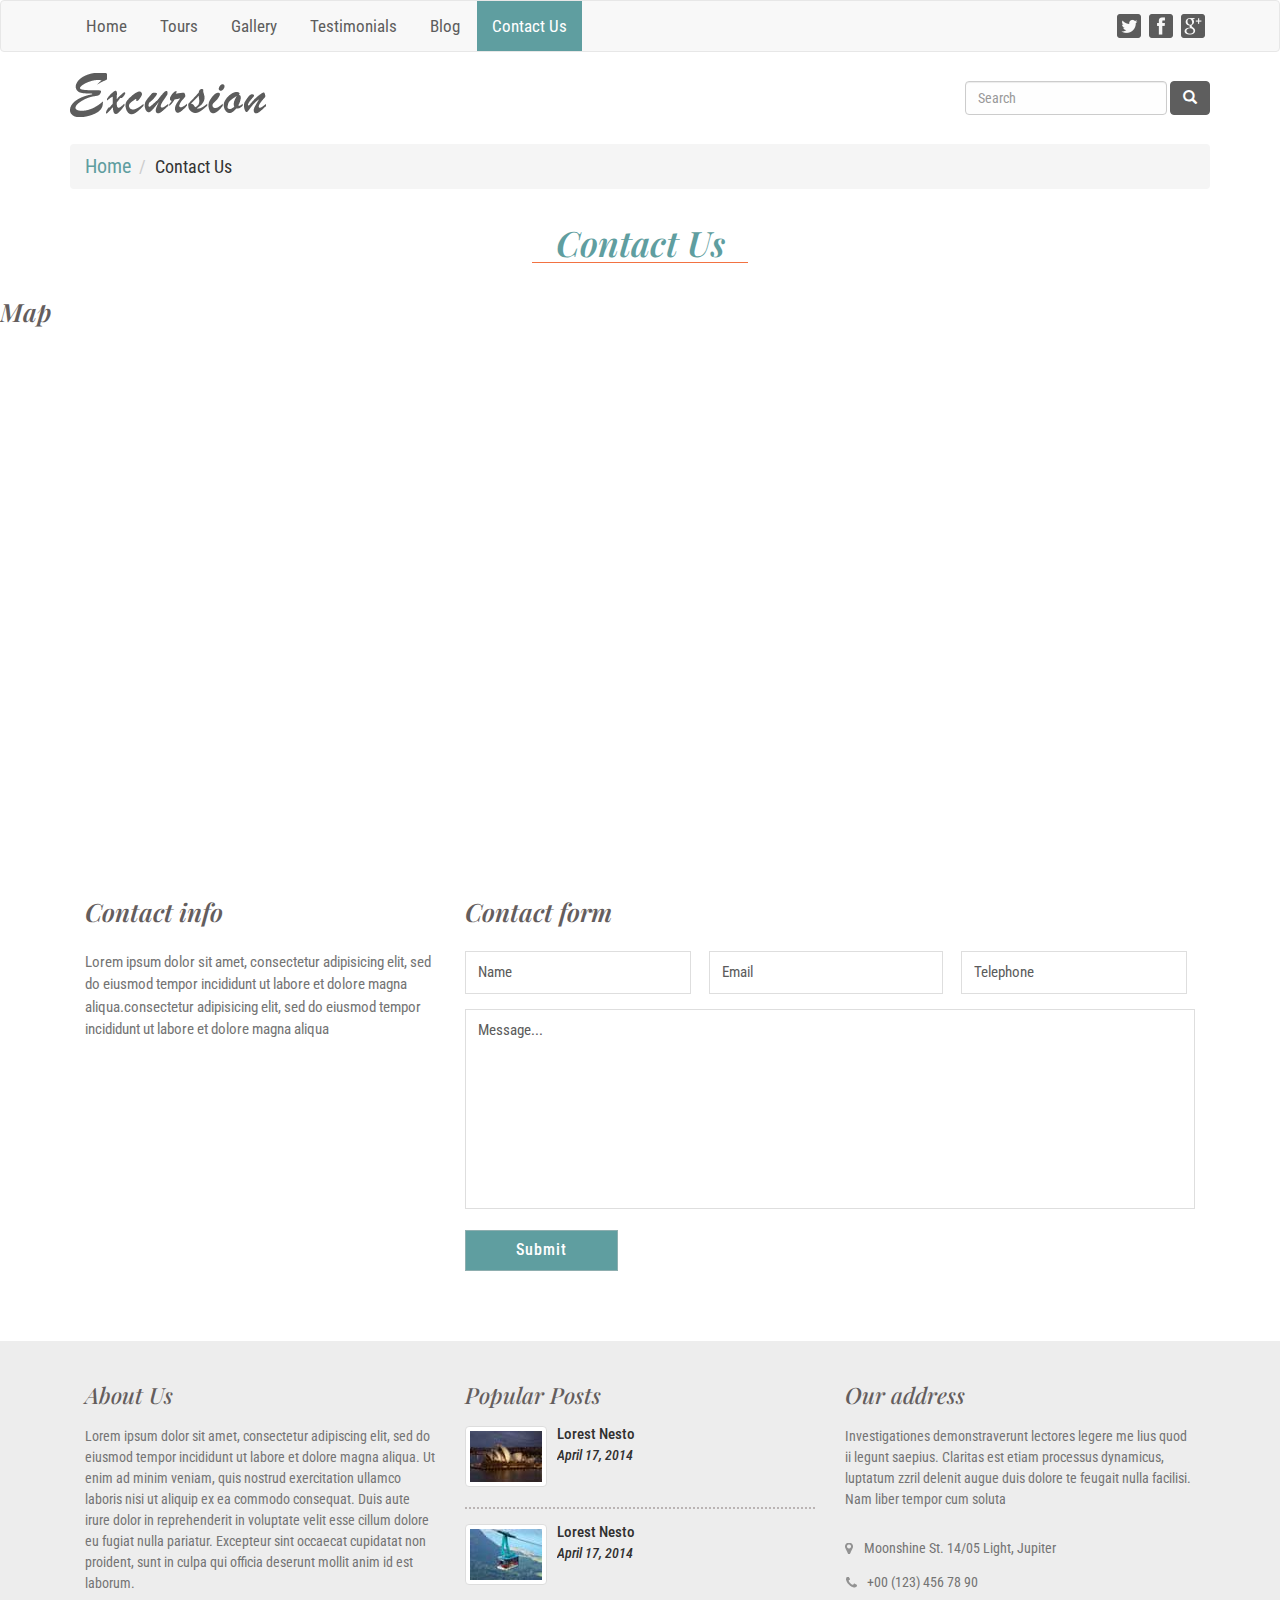
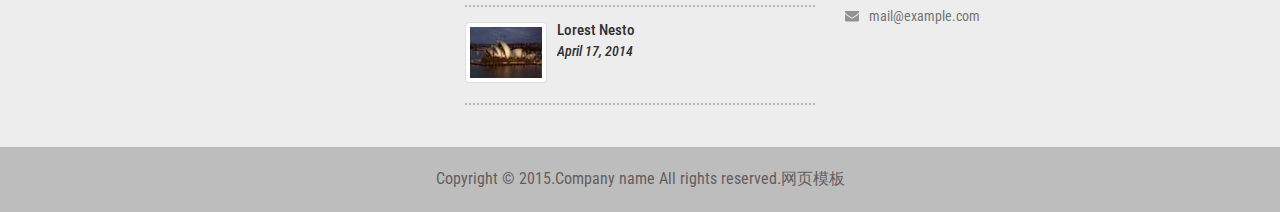
<file: contact.html>
<!DOCTYPE html>
<html>
<head>
<title>Contact</title>
<link href="css/bootstrap.css" type="text/css" rel="stylesheet" media="all">
<link href="css/style.css" type="text/css" rel="stylesheet" media="all">
<!--web-font-->
<link href='http://fonts.useso.com/css?family=Playfair+Display:400,700,900,400italic,700italic,900italic' rel='stylesheet' type='text/css'>
<link href='http://fonts.useso.com/css?family=Roboto+Condensed:300italic,400italic,700italic,400,300,700' rel='stylesheet' type='text/css'>
<!--//web-font-->
<!-- Custom Theme files -->
<meta name="viewport" content="width=device-width, initial-scale=1">
<meta http-equiv="Content-Type" content="text/html; charset=utf-8" />
<meta name="keywords" content="Excursion Responsive web template, Bootstrap Web Templates, Flat Web Templates, Andriod Compatible web template, 
	Smartphone Compatible web template, free webdesigns for Nokia, Samsung, LG, SonyErricsson, Motorola web design" />
<script type="application/x-javascript"> addEventListener("load", function() { setTimeout(hideURLbar, 0); }, false); function hideURLbar(){ window.scrollTo(0,1); } </script>
<!-- //Custom Theme files -->
<!-- js -->
<script src="https://ajax.useso.com/ajax/libs/jquery/1.11.2/jquery.min.js"></script>  
<!-- //js -->	
<!-- start-smoth-scrolling-->
<script type="text/javascript" src="js/move-top.js"></script>
<script type="text/javascript" src="js/easing.js"></script>	
<script type="text/javascript">
		jQuery(document).ready(function($) {
			$(".scroll").click(function(event){		
				event.preventDefault();
				$('html,body').animate({scrollTop:$(this.hash).offset().top},1000);
			});
		});
</script>
<!--//end-smoth-scrolling-->
</head>
<body>
	<!--navigation-->
	<div class="top-nav">
		<nav class="navbar navbar-default">
			<div class="container">
				<div class="navbar-header">
					<button type="button" class="navbar-toggle collapsed" data-toggle="collapse" data-target="#bs-example-navbar-collapse-1">
						<span class="sr-only">Toggle navigation</span>
						<span class="icon-bar"></span>
						<span class="icon-bar"></span>
						<span class="icon-bar"></span>
					</button>
				</div>
				<!-- Collect the nav links, forms, and other content for toggling -->
				<div class="collapse navbar-collapse" id="bs-example-navbar-collapse-1">
					<ul class="nav navbar-nav navbar-left">
						<li><a href="index.html">Home</a></li>
						<li><a href="tour.html">Tours</a></li>
						<li><a href="gallery.html">Gallery</a></li>
						<li><a href="testimonial.html">Testimonials</a></li>
						<li><a href="blog.html">Blog</a></li>
						<li><a href="contact.html" class="active">Contact Us</a></li>
					</ul>	
					<div class="social-icons">
						<ul>
							<li><a href="#"></a></li>
							<li><a href="#" class="fb"></a></li>
							<li><a href="#" class="gg"></a></li>
						</ul>	
					</div>
					<div class="clearfix"> </div>
				</div>
			</div>	
		</nav>		
	</div>	
	<!--navigation-->
	<!--header-->
	<div class="header">
		<div class="container">
			<div class="navbar-header">
				<a class="navbar-brand" href="index.html"><img src="images/logo.png" alt=""></a>
			</div>	
			<form class="navbar-form navbar-right" role="search">
				<div class="form-group">
					<input type="text" class="form-control" placeholder="Search">
				</div>
				<button type="submit" class="btn btn-default" aria-label="Left Align">
					<span class="glyphicon glyphicon-search" aria-hidden="true"></span>
				</button>
			</form>	
		</div>	
	</div>
	<!--//header-->
	<div class="contact">
		<div class="container">
			<ol class="breadcrumb">
				<li><a href="index.html">Home</a></li>
				<li>Contact Us</li>
			</ol>
			<div class="tesimonial"><h3>Contact Us</h3></div>
		</div>	
		<div class="map">
			<h4>Map</h4>
			<iframe src="https://www.google.com/maps/embed?pb=!1m18!1m12!1m3!1d14228.54849623564!2d-80.10342101116558!3d26.930867031043434!2m3!1f0!2f0!3f0!3m2!1i1024!2i768!4f13.1!3m3!1m2!1s0x88d93335441a6f7d%3A0xdc51486fff899a21!2sJupiter%2C+FL%2C+USA!5e0!3m2!1sen!2sin!4v1433741837407" frameborder="0" style="border:0"></iframe>
		</div>
		<div class="container">
			<div class="contact-form">
				<div class="col-md-4 contact-form-left">
					<h4>Contact info</h4>
					<p>Lorem ipsum dolor sit amet, consectetur adipisicing elit, 
						sed do eiusmod tempor incididunt ut labore et dolore magna aliqua.consectetur adipisicing elit, 
						sed do eiusmod tempor incididunt ut labore et dolore magna aliqua</p>					
				</div>
				<div class="col-md-8 contact-form-right">
					<h4>Contact form</h4>
					<form>
						<input type="text" value="Name" onfocus="this.value = '';" onblur="if (this.value == '') {this.value = 'Name';}" required="">
						<input type="email" value="Email" onfocus="this.value = '';" onblur="if (this.value == '') {this.value = 'Email';}" required="">
						<input type="text" value="Telephone" onfocus="this.value = '';" onblur="if (this.value == '') {this.value = 'Telephone';}" required="">
						<textarea type="text"  onfocus="this.value = '';" onblur="if (this.value == '') {this.value = 'Message...';}" required="">Message...</textarea>
						<input type="submit" value="Submit" >
					</form>
				</div>
				<div class="clearfix"></div>
			</div>
		</div>	
	</div>
	<!--//contact-->
	<!--footer-->
	<div class="footer">
		<div class="container">
			<div class="col-md-4 about">
				<h3>About Us</h3>	
				<p>Lorem ipsum dolor sit amet, consectetur adipiscing elit, sed do eiusmod tempor incididunt ut labore et dolore magna aliqua. Ut enim ad minim veniam, quis nostrud exercitation ullamco laboris nisi ut aliquip ex ea commodo consequat. Duis aute irure dolor in reprehenderit in voluptate velit esse cillum dolore eu fugiat nulla pariatur. Excepteur sint occaecat cupidatat non proident, sunt in culpa qui officia deserunt mollit anim id est laborum.</p>
			</div>
			<div class="col-md-4 posts">
				<h3>Popular Posts</h3>
				<div class="media">
					<div class="media-left">
						<a href="singlepage.html">
						  <img class="media-object thumbnail" src="images/img11.jpg" alt="">
						</a>
				    </div>
					<div class="media-body">
						<h4 class="media-heading"><a href="singlepage.html">Lorest Nesto</a></h4>
						<h5>April 17, 2014</h5>
					</div>
				</div>
				<div class="media">
					<div class="media-left">
						<a href="singlepage.html">
						  <img class="media-object thumbnail" src="images/img10.jpg" alt="">
						</a>
				    </div>
					<div class="media-body">
						<h4 class="media-heading"><a href="singlepage.html">Lorest Nesto</a></h4>
						<h5>April 17, 2014</h5>
					</div>
				</div>
				<div class="media">
					<div class="media-left">
						<a href="singlepage.html">
						  <img class="media-object thumbnail" src="images/img11.jpg" alt="">
						</a>
				    </div>
					<div class="media-body">
						<h4 class="media-heading"><a href="singlepage.html">Lorest Nesto</a></h4>
						<h5>April 17, 2014</h5>
					</div>
				</div>
			</div>
			<div class="col-md-4 address">
				<h3>Our address</h3>
				<p>Investigationes demonstraverunt lectores legere me lius quod ii legunt saepius. Claritas est etiam processus dynamicus,
					luptatum zzril delenit augue duis dolore te feugait nulla facilisi. Nam liber tempor cum soluta </p>
				<ul>
					<li><span></span>Moonshine St. 14/05 Light, Jupiter</li>
					<li><span class="ph-no"></span>+00 (123) 456 78 90</li>
					<li><span class="mail"></span><a href="mailto:example@mail.com">mail@example.com</a></li>
				</ul>
			</div>
			<div class="clearfix"> </div>
		</div>
	</div>
	<div class="copy-right">
		<div class="container">
			<p>Copyright &copy; 2015.Company name All rights reserved.<a target="_blank" href="http://sc.chinaz.com/moban/">&#x7F51;&#x9875;&#x6A21;&#x677F;</a></p>
		</div>
	</div>
	<!--//footer-->
	<!--smooth-scrolling-of-move-up-->
		<script type="text/javascript">
			$(document).ready(function() {
				/*
				var defaults = {
					containerID: 'toTop', // fading element id
					containerHoverID: 'toTopHover', // fading element hover id
					scrollSpeed: 1200,
					easingType: 'linear' 
				};
				*/
				
				$().UItoTop({ easingType: 'easeOutQuart' });
				
			});
		</script>
		<a href="#" id="toTop" style="display: block;"> <span id="toTopHover" style="opacity: 1;"> </span></a>
	<!--//smooth-scrolling-of-move-up-->
	<!-- Bootstrap core JavaScript
    ================================================== -->
    <!-- Placed at the end of the document so the pages load faster -->
    <script src="js/bootstrap.js"></script>
</body>
</html>
</file>
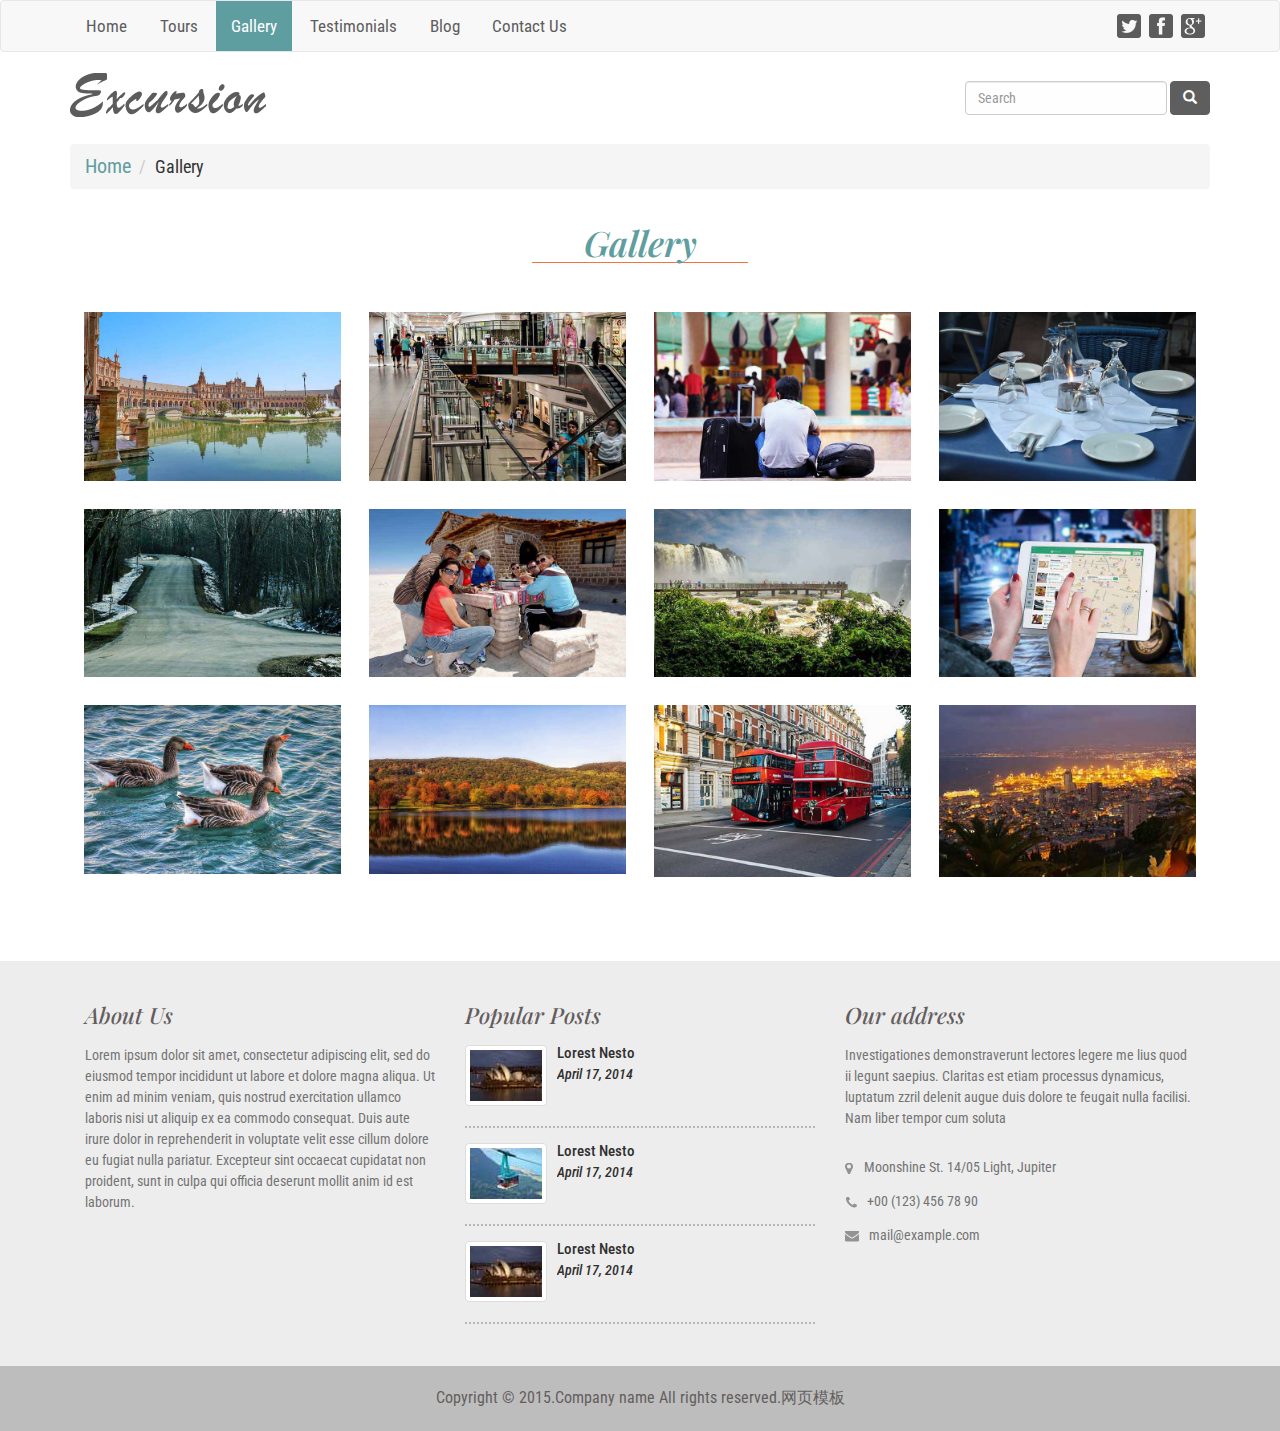
<file: gallery.html>
<!DOCTYPE html>
<html>
<head>
<title>Gallery</title>
<link href="css/bootstrap.css" type="text/css" rel="stylesheet" media="all">
<link href="css/style.css" type="text/css" rel="stylesheet" media="all">
<!--web-font-->
<link href='http://fonts.useso.com/css?family=Playfair+Display:400,700,900,400italic,700italic,900italic' rel='stylesheet' type='text/css'>
<link href='http://fonts.useso.com/css?family=Roboto+Condensed:300italic,400italic,700italic,400,300,700' rel='stylesheet' type='text/css'>
<!--//web-font-->
<!-- Custom Theme files -->
<meta name="viewport" content="width=device-width, initial-scale=1">
<meta http-equiv="Content-Type" content="text/html; charset=utf-8" />
<meta name="keywords" content="Excursion Responsive web template, Bootstrap Web Templates, Flat Web Templates, Andriod Compatible web template, 
	Smartphone Compatible web template, free webdesigns for Nokia, Samsung, LG, SonyErricsson, Motorola web design" />
<script type="application/x-javascript"> addEventListener("load", function() { setTimeout(hideURLbar, 0); }, false); function hideURLbar(){ window.scrollTo(0,1); } </script>
<!-- //Custom Theme files -->
<!-- js -->
<script src="https://ajax.useso.com/ajax/libs/jquery/1.11.2/jquery.min.js"></script>  
<!-- //js -->	
<!-- start-smoth-scrolling-->
<script type="text/javascript" src="js/move-top.js"></script>
<script type="text/javascript" src="js/easing.js"></script>	
<script type="text/javascript">
		jQuery(document).ready(function($) {
			$(".scroll").click(function(event){		
				event.preventDefault();
				$('html,body').animate({scrollTop:$(this.hash).offset().top},1000);
			});
		});
</script>
<!--//end-smoth-scrolling-->
</head>
<body>
	<!--navigation-->
	<div class="top-nav">
		<nav class="navbar navbar-default">
			<div class="container">
				<div class="navbar-header">
					<button type="button" class="navbar-toggle collapsed" data-toggle="collapse" data-target="#bs-example-navbar-collapse-1">
						<span class="sr-only">Toggle navigation</span>
						<span class="icon-bar"></span>
						<span class="icon-bar"></span>
						<span class="icon-bar"></span>
					</button>
				</div>
				<!-- Collect the nav links, forms, and other content for toggling -->
				<div class="collapse navbar-collapse" id="bs-example-navbar-collapse-1">
					<ul class="nav navbar-nav navbar-left">
						<li><a href="index.html">Home</a></li>
						<li><a href="tour.html">Tours</a></li>
						<li><a href="gallery.html" class="active">Gallery</a></li>
						<li><a href="testimonial.html">Testimonials</a></li>
						<li><a href="blog.html">Blog</a></li>
						<li><a href="contact.html">Contact Us</a></li>
					</ul>	
					<div class="social-icons">
						<ul>
							<li><a href="#"></a></li>
							<li><a href="#" class="fb"></a></li>
							<li><a href="#" class="gg"></a></li>
						</ul>	
					</div>
					<div class="clearfix"> </div>
				</div>
			</div>	
		</nav>		
	</div>	
	<!--navigation-->
	<!--header-->
	<div class="header">
		<div class="container">
			<div class="navbar-header">
				<a class="navbar-brand" href="index.html"><img src="images/logo.png" alt=""></a>
			</div>	
			<form class="navbar-form navbar-right" role="search">
				<div class="form-group">
					<input type="text" class="form-control" placeholder="Search">
				</div>
				<button type="submit" class="btn btn-default" aria-label="Left Align">
					<span class="glyphicon glyphicon-search" aria-hidden="true"></span>
				</button>
			</form>	
		</div>	
	</div>
	<!--//header-->
	<div class="gallery">
		<div class="container">
			<ol class="breadcrumb">
				<li><a href="index.html">Home</a></li>
				<li>Gallery</li>
			</ol>
			<div class="tesimonial"><h3>Gallery</h3></div>
			<div class="gallry-info">
				<div class="col-md-3 gallery-grids">
					<a href="images/img33.jpg" class="b-link-stripe b-animate-go  swipebox"  title="">
						<img src="images/img33.jpg" class="img-responsive glry-img" alt="">
						<div class="b-wrapper">
							<span class="b-animate b-from-left    b-delay03 ">
								<img class="img-responsive zoom-img img-circle" src="images/e.png" alt=""/>
							</span>					
						</div>
					</a>
				</div>
				<div class="col-md-3 gallery-grids">
					<a href="images/img31.jpg" class="b-link-stripe b-animate-go  swipebox"  title="">
						<img src="images/img34.jpg" class="img-responsive glry-img" alt="">
						<div class="b-wrapper">
							<span class="b-animate b-from-left    b-delay03 ">
								<img class="img-responsive zoom" src="images/e.png" alt=""/>
							</span>					
						</div>
					</a>
				</div>
				<div class="col-md-3 gallery-grids">
					<a href="images/img33.jpg" class="b-link-stripe b-animate-go  swipebox"  title="">
						<img src="images/img35.jpg" class="img-responsive glry-img " alt="">
						<div class="b-wrapper">
							<span class="b-animate b-from-left    b-delay03 ">
								<img class="img-responsive zoom" src="images/e.png" alt=""/>
							</span>					
						</div>
					</a>
				</div>
				<div class="col-md-3 gallery-grids">
					<a href="images/img32.jpg" class="b-link-stripe b-animate-go  swipebox"  title="">
						<img src="images/img36.jpg" class="img-responsive glry-img" alt="">
						<div class="b-wrapper">
							<span class="b-animate b-from-left    b-delay03 ">
								<img class="img-responsive zoom" src="images/e.png" alt=""/>
							</span>					
						</div>
					</a>
				</div>
				<div class="clearfix"> </div>
			</div>
			<div class="gallry-info">
				<div class="col-md-3 gallery-grids">
					<a href="images/img37.jpg" class="b-link-stripe b-animate-go  swipebox"  title="">
						<img src="images/img37.jpg" class="img-responsive glry-img" alt="">
						<div class="b-wrapper">
							<span class="b-animate b-from-left    b-delay03 ">
								<img class="img-responsive zoom-img img-circle" src="images/e.png" alt=""/>
							</span>					
						</div>
					</a>
				</div>
				<div class="col-md-3 gallery-grids">
					<a href="images/img38.jpg" class="b-link-stripe b-animate-go  swipebox"  title="">
						<img src="images/img38.jpg" class="img-responsive glry-img" alt="">
						<div class="b-wrapper">
							<span class="b-animate b-from-left    b-delay03 ">
								<img class="img-responsive zoom" src="images/e.png" alt=""/>
							</span>					
						</div>
					</a>
				</div>
				<div class="col-md-3 gallery-grids">
					<a href="images/img39.jpg" class="b-link-stripe b-animate-go  swipebox"  title="">
						<img src="images/img39.jpg" class="img-responsive glry-img " alt="">
						<div class="b-wrapper">
							<span class="b-animate b-from-left    b-delay03 ">
								<img class="img-responsive zoom" src="images/e.png" alt=""/>
							</span>					
						</div>
					</a>
				</div>
				<div class="col-md-3 gallery-grids">
					<a href="images/img40.jpg" class="b-link-stripe b-animate-go  swipebox"  title="">
						<img src="images/img40.jpg" class="img-responsive glry-img" alt="">
						<div class="b-wrapper">
							<span class="b-animate b-from-left    b-delay03 ">
								<img class="img-responsive zoom" src="images/e.png" alt=""/>
							</span>					
						</div>
					</a>
				</div>
				<div class="clearfix"> </div>
			</div>
			<div class="gallry-info">
				<div class="col-md-3 gallery-grids">
					<a href="images/img41.jpg" class="b-link-stripe b-animate-go  swipebox"  title="">
						<img src="images/img41.jpg" class="img-responsive glry-img" alt="">
						<div class="b-wrapper">
							<span class="b-animate b-from-left    b-delay03 ">
								<img class="img-responsive zoom-img img-circle" src="images/e.png" alt=""/>
							</span>					
						</div>
					</a>
				</div>
				<div class="col-md-3 gallery-grids">
					<a href="images/img42.jpg" class="b-link-stripe b-animate-go  swipebox"  title="">
						<img src="images/img42.jpg" class="img-responsive glry-img" alt="">
						<div class="b-wrapper">
							<span class="b-animate b-from-left    b-delay03 ">
								<img class="img-responsive zoom" src="images/e.png" alt=""/>
							</span>					
						</div>
					</a>
				</div>
				<div class="col-md-3 gallery-grids">
					<a href="images/img28.jpg" class="b-link-stripe b-animate-go  swipebox"  title="">
						<img src="images/img28.jpg" class="img-responsive glry-img " alt="">
						<div class="b-wrapper">
							<span class="b-animate b-from-left    b-delay03 ">
								<img class="img-responsive zoom" src="images/e.png" alt=""/>
							</span>					
						</div>
					</a>
				</div>
				<div class="col-md-3 gallery-grids">
					<a href="images/img24.jpg" class="b-link-stripe b-animate-go  swipebox"  title="">
						<img src="images/img24.jpg" class="img-responsive glry-img" alt="">
						<div class="b-wrapper">
							<span class="b-animate b-from-left    b-delay03 ">
								<img class="img-responsive zoom" src="images/e.png" alt=""/>
							</span>					
						</div>
					</a>
				</div>
				<div class="clearfix"> </div>
			</div>
		</div>	
	</div>	
	<link rel="stylesheet" href="css/swipebox.css">
		<script src="js/jquery.swipebox.min.js"></script> 
			<script type="text/javascript">
				jQuery(function($) {
					$(".swipebox").swipebox();
				});
			</script>
	<!--footer-->
	<div class="footer">
		<div class="container">
			<div class="col-md-4 about">
				<h3>About Us</h3>	
				<p>Lorem ipsum dolor sit amet, consectetur adipiscing elit, sed do eiusmod tempor incididunt ut labore et dolore magna aliqua. Ut enim ad minim veniam, quis nostrud exercitation ullamco laboris nisi ut aliquip ex ea commodo consequat. Duis aute irure dolor in reprehenderit in voluptate velit esse cillum dolore eu fugiat nulla pariatur. Excepteur sint occaecat cupidatat non proident, sunt in culpa qui officia deserunt mollit anim id est laborum.</p>
			</div>
			<div class="col-md-4 posts">
				<h3>Popular Posts</h3>
				<div class="media">
					<div class="media-left">
						<a href="singlepage.html">
						  <img class="media-object thumbnail" src="images/img11.jpg" alt="">
						</a>
				    </div>
					<div class="media-body">
						<h4 class="media-heading"><a href="singlepage.html">Lorest Nesto</a></h4>
						<h5>April 17, 2014</h5>
					</div>
				</div>
				<div class="media">
					<div class="media-left">
						<a href="singlepage.html">
						  <img class="media-object thumbnail" src="images/img10.jpg" alt="">
						</a>
				    </div>
					<div class="media-body">
						<h4 class="media-heading"><a href="singlepage.html">Lorest Nesto</a></h4>
						<h5>April 17, 2014</h5>
					</div>
				</div>
				<div class="media">
					<div class="media-left">
						<a href="singlepage.html">
						  <img class="media-object thumbnail" src="images/img11.jpg" alt="">
						</a>
				    </div>
					<div class="media-body">
						<h4 class="media-heading"><a href="singlepage.html">Lorest Nesto</a></h4>
						<h5>April 17, 2014</h5>
					</div>
				</div>
			</div>
			<div class="col-md-4 address">
				<h3>Our address</h3>
				<p>Investigationes demonstraverunt lectores legere me lius quod ii legunt saepius. Claritas est etiam processus dynamicus,
					luptatum zzril delenit augue duis dolore te feugait nulla facilisi. Nam liber tempor cum soluta </p>
				<ul>
					<li><span></span>Moonshine St. 14/05 Light, Jupiter</li>
					<li><span class="ph-no"></span>+00 (123) 456 78 90</li>
					<li><span class="mail"></span><a href="mailto:example@mail.com">mail@example.com</a></li>
				</ul>
			</div>
			<div class="clearfix"> </div>
		</div>
	</div>
	<div class="copy-right">
		<div class="container">
			<p>Copyright &copy; 2015.Company name All rights reserved.<a target="_blank" href="http://sc.chinaz.com/moban/">&#x7F51;&#x9875;&#x6A21;&#x677F;</a></p>
		</div>
	</div>
	<!--//footer-->
	<!--smooth-scrolling-of-move-up-->
		<script type="text/javascript">
			$(document).ready(function() {
				/*
				var defaults = {
					containerID: 'toTop', // fading element id
					containerHoverID: 'toTopHover', // fading element hover id
					scrollSpeed: 1200,
					easingType: 'linear' 
				};
				*/
				
				$().UItoTop({ easingType: 'easeOutQuart' });
				
			});
		</script>
		<a href="#" id="toTop" style="display: block;"> <span id="toTopHover" style="opacity: 1;"> </span></a>
	<!--//smooth-scrolling-of-move-up-->
	<!-- Bootstrap core JavaScript
    ================================================== -->
    <!-- Placed at the end of the document so the pages load faster -->
    <script src="js/bootstrap.js"></script>
</body>
</html>
</file>
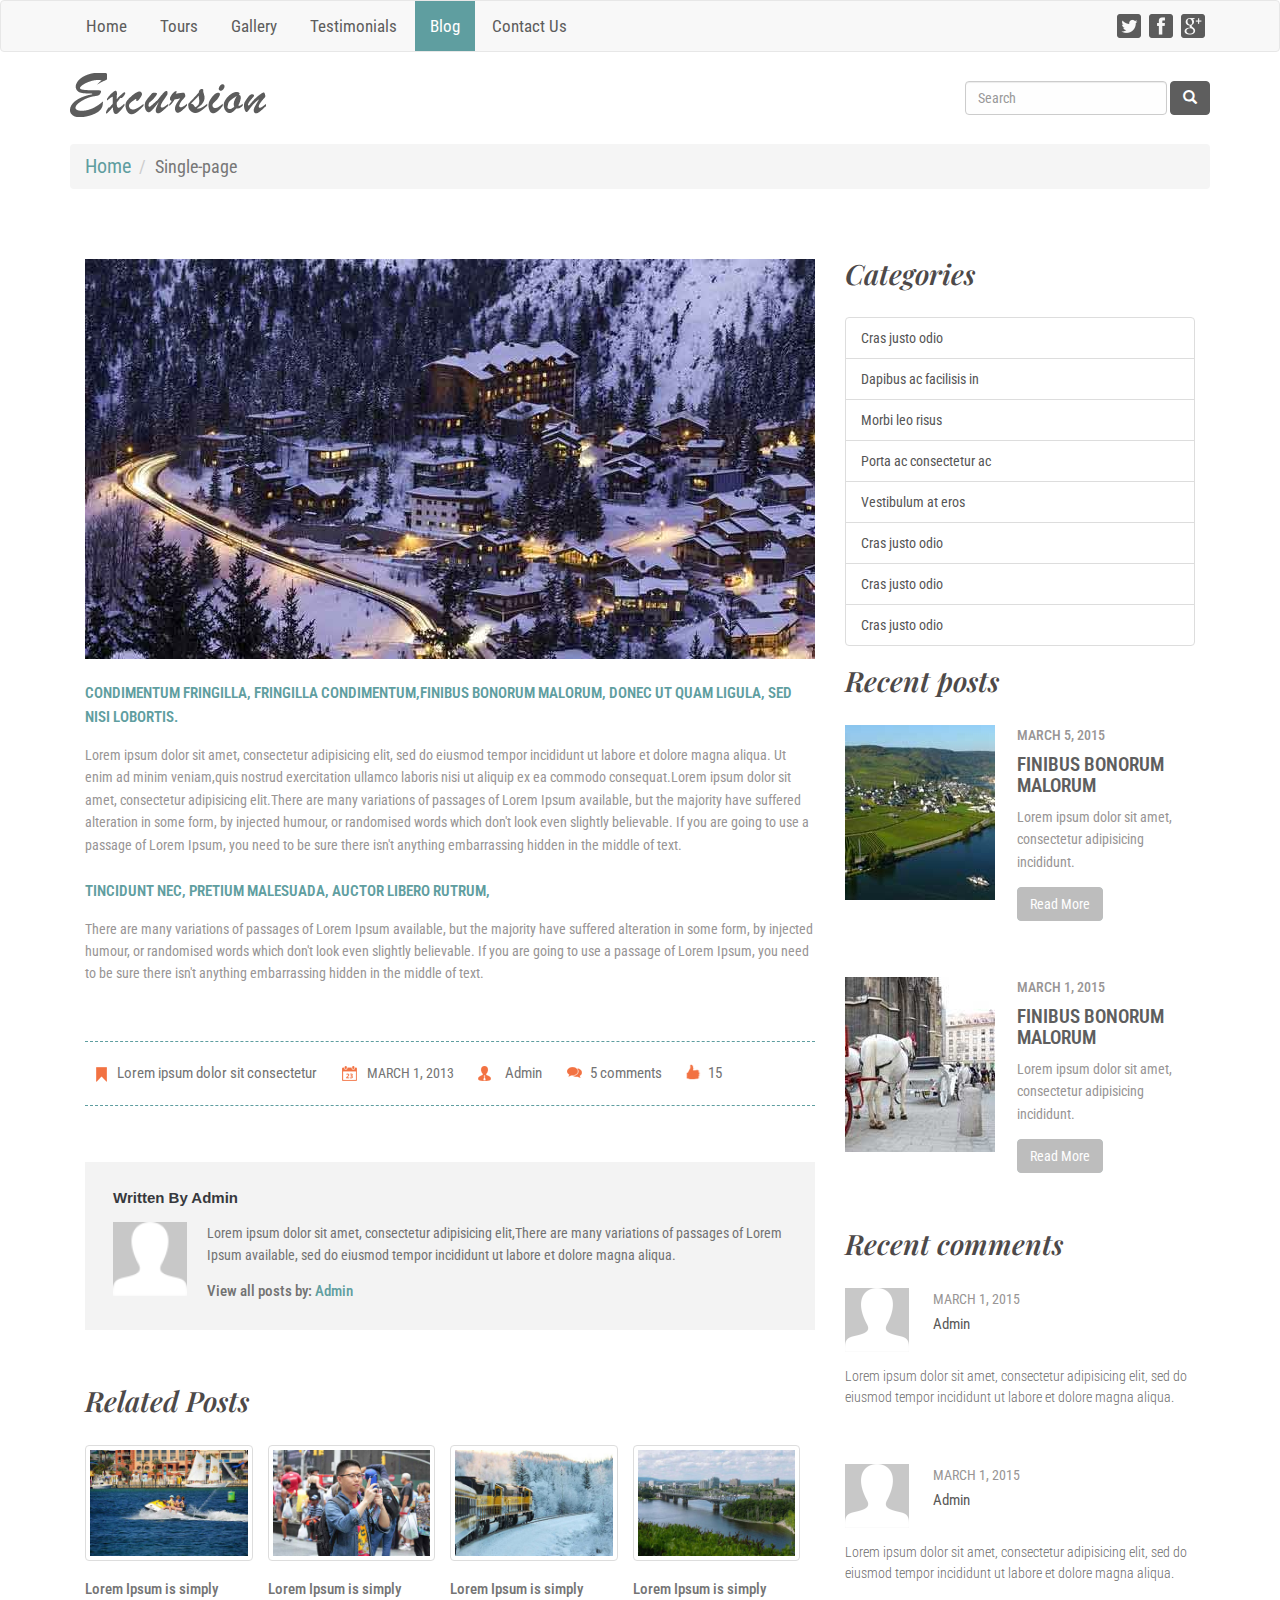
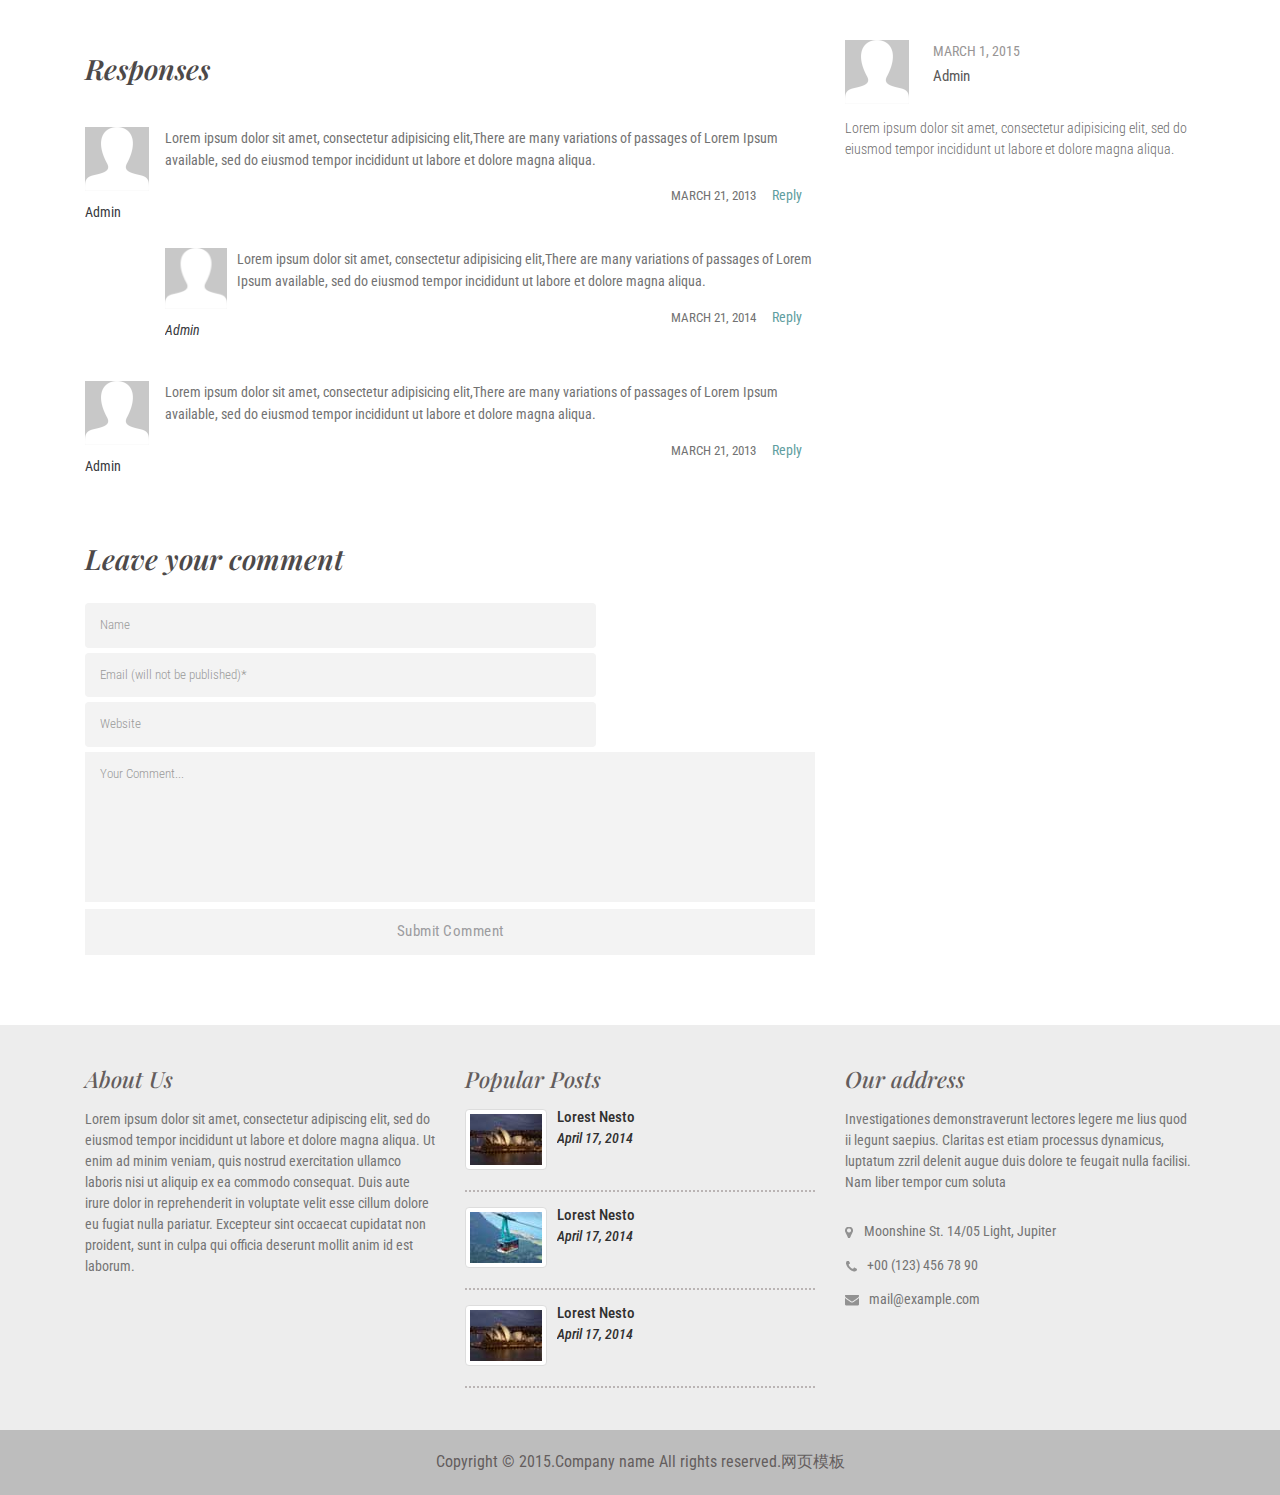
<file: singlepage.html>
<!DOCTYPE html>
<html>
<head>
<title>Single-page</title>
<link href="css/bootstrap.css" type="text/css" rel="stylesheet" media="all">
<link href="css/style.css" type="text/css" rel="stylesheet" media="all">
<!--web-font-->
<link href='http://fonts.useso.com/css?family=Playfair+Display:400,700,900,400italic,700italic,900italic' rel='stylesheet' type='text/css'>
<link href='http://fonts.useso.com/css?family=Roboto+Condensed:300italic,400italic,700italic,400,300,700' rel='stylesheet' type='text/css'>
<!--//web-font-->
<!-- Custom Theme files -->
<meta name="viewport" content="width=device-width, initial-scale=1">
<meta http-equiv="Content-Type" content="text/html; charset=utf-8" />
<meta name="keywords" content="Excursion Responsive web template, Bootstrap Web Templates, Flat Web Templates, Andriod Compatible web template, 
	Smartphone Compatible web template, free webdesigns for Nokia, Samsung, LG, SonyErricsson, Motorola web design" />
<script type="application/x-javascript"> addEventListener("load", function() { setTimeout(hideURLbar, 0); }, false); function hideURLbar(){ window.scrollTo(0,1); } </script>
<!-- //Custom Theme files -->
<!-- js -->
<script src="https://ajax.useso.com/ajax/libs/jquery/1.11.2/jquery.min.js"></script>  
<!-- //js -->	
<!-- start-smoth-scrolling-->
<script type="text/javascript" src="js/move-top.js"></script>
<script type="text/javascript" src="js/easing.js"></script>	
<script type="text/javascript">
		jQuery(document).ready(function($) {
			$(".scroll").click(function(event){		
				event.preventDefault();
				$('html,body').animate({scrollTop:$(this.hash).offset().top},1000);
			});
		});
</script>
<!--//end-smoth-scrolling-->
</head>
<body>
	<!--navigation-->
	<div class="top-nav">
		<nav class="navbar navbar-default">
			<div class="container">
				<div class="navbar-header">
					<button type="button" class="navbar-toggle collapsed" data-toggle="collapse" data-target="#bs-example-navbar-collapse-1">
						<span class="sr-only">Toggle navigation</span>
						<span class="icon-bar"></span>
						<span class="icon-bar"></span>
						<span class="icon-bar"></span>
					</button>
				</div>
				<!-- Collect the nav links, forms, and other content for toggling -->
				<div class="collapse navbar-collapse" id="bs-example-navbar-collapse-1">
					<ul class="nav navbar-nav navbar-left">
						<li><a href="index.html">Home</a></li>
						<li><a href="tour.html">Tours</a></li>
						<li><a href="gallery.html">Gallery</a></li>
						<li><a href="testimonial.html">Testimonials</a></li>
						<li><a href="blog.html" class="active">Blog</a></li>
						<li><a href="contact.html">Contact Us</a></li>
					</ul>	
					<div class="social-icons">
						<ul>
							<li><a href="#"></a></li>
							<li><a href="#" class="fb"></a></li>
							<li><a href="#" class="gg"></a></li>
						</ul>	
					</div>
					<div class="clearfix"> </div>
				</div>
			</div>	
		</nav>		
	</div>	
	<!--navigation-->
	<!--header-->
	<div class="header">
		<div class="container">
			<div class="navbar-header">
				<a class="navbar-brand" href="index.html"><img src="images/logo.png" alt=""></a>
			</div>	
			<form class="navbar-form navbar-right" role="search">
				<div class="form-group">
					<input type="text" class="form-control" placeholder="Search">
				</div>
				<button type="submit" class="btn btn-default" aria-label="Left Align">
					<span class="glyphicon glyphicon-search" aria-hidden="true"></span>
				</button>
			</form>	
		</div>	
	</div>
	<!--//header-->
	<!--single-page-->
	<div class="single-page">
		<div class="container">
			<div class="work-title sngl-title">
				<ol class="breadcrumb">
					<li><a href="index.html">Home</a></li>
					<li class="active">Single-page</li>
				</ol>
			</div>
			<div class="col-md-8 single-page-left">
				<div class="single-page-info">
					<img src="images/img22.jpg" alt=""/>
					<h5>CONDIMENTUM FRINGILLA, FRINGILLA CONDIMENTUM,FINIBUS BONORUM MALORUM, DONEC UT QUAM LIGULA, SED NISI LOBORTIS.</h5>
					<p>Lorem ipsum dolor sit amet, consectetur adipisicing elit, sed do eiusmod tempor incididunt ut labore et dolore magna aliqua.  
						Ut enim ad minim veniam,quis nostrud exercitation ullamco laboris nisi ut aliquip ex ea commodo consequat.Lorem ipsum dolor sit amet, 
						consectetur adipisicing elit.There are many variations of passages of Lorem Ipsum available, but the majority have suffered alteration  
						in some form, by injected humour, or randomised words which don't look even slightly believable. If you are going to use a passage of Lorem Ipsum,
						you need to be sure there isn't anything embarrassing hidden in the middle of text.</p>  
					<h5>TINCIDUNT NEC, PRETIUM MALESUADA, AUCTOR LIBERO RUTRUM,</h5>
					<p>There are many variations of passages of Lorem Ipsum available, but the majority have suffered alteration  
						in some form, by injected humour, or randomised words which don't look even slightly believable. If you are going to use a passage of Lorem Ipsum,
						you need to be sure there isn't anything embarrassing hidden in the middle of text.</p> 
					<div class="comment-icons">
						<ul>
							<li><span></span><a href="#">Lorem ipsum dolor sit consectetur</a> </li>
							<li><span class="clndr"></span>MARCH 1, 2013</li>
							<li><span class="admin"></span> <a href="#">Admin</a></li>
							<li><span class="cmnts"></span> <a href="#">5 comments</a></li>
							<li><a href="#" class="like">15</a></li>
						</ul>
					</div>
				</div>	
				<div class="admin-text">
					<h5>Written By Admin</h5>
					<div class="admin-text-left">
						<a href="#"><img src="images/icon1.png" alt=""/></a>
					</div>
					<div class="admin-text-right">
						<p>Lorem ipsum dolor sit amet, consectetur adipisicing elit,There are many variations of passages of Lorem Ipsum available, 
						sed do eiusmod tempor incididunt ut labore et dolore magna aliqua.</p>
						<span>View all posts by:<a href="#"> Admin </a></span>
					</div>
					<div class="clearfix"> </div>
				</div>
				<!--related-posts-->
				<div class="row related-posts">
					<h4>Related Posts</h4>
					<div class="col-xs-6 col-md-3 related-grids">
						<a href="singlepage.html" class="thumbnail">
							<img src="images/img1.jpg" alt=""/>
						</a>
						<h5><a href="singlepage.html">Lorem Ipsum is simply</a></h5>
					</div>	
					<div class="col-xs-6 col-md-3 related-grids">
						<a href="singlepage.html" class="thumbnail">
							<img src="images/img2.jpg" alt=""/>
						</a>
						<h5><a href="singlepage.html">Lorem Ipsum is simply</a></h5>
					</div>
					<div class="col-xs-6 col-md-3 related-grids">
						<a href="singlepage.html" class="thumbnail">
							<img src="images/img3.jpg" alt=""/>
						</a>
						<h5><a href="singlepage.html">Lorem Ipsum is simply</a></h5>
					</div>
					<div class="col-xs-6 col-md-3 related-grids">
						<a href="singlepage.html" class="thumbnail">
							<img src="images/img4.jpg" alt=""/>
						</a>
						<h5><a href="singlepage.html">Lorem Ipsum is simply</a></h5>
					</div>					
				</div>
				<!--//related-posts-->
				<div class="response">
					<h4>Responses</h4>
					<div class="media response-info">
						<div class="media-left response-text-left">
							<a href="#">
								<img class="media-object" src="images/icon1.png" alt=""/>
							</a>
							<h5><a href="#">Admin</a></h5>
						</div>
						<div class="media-body response-text-right">
							<p>Lorem ipsum dolor sit amet, consectetur adipisicing elit,There are many variations of passages of Lorem Ipsum available, 
								sed do eiusmod tempor incididunt ut labore et dolore magna aliqua.</p>
							<ul>
								<li>MARCH 21, 2013</li>
								<li><a href="singlepage.html">Reply</a></li>
							</ul>
							<div class="media response-info">
								<div class="media-left response-text-left">
									<a href="#">
										<img class="media-object" src="images/icon1.png" alt=""/>
									</a>
									<h5><a href="#">Admin</a></h5>
								</div>
								<div class="media-body response-text-right">
									<p>Lorem ipsum dolor sit amet, consectetur adipisicing elit,There are many variations of passages of Lorem Ipsum available, 
										sed do eiusmod tempor incididunt ut labore et dolore magna aliqua.</p>
									<ul>
										<li>MARCH 21, 2014</li>
										<li><a href="singlepage.html">Reply</a></li>
									</ul>		
								</div>
								<div class="clearfix"> </div>
							</div>
						</div>
						<div class="clearfix"> </div>
					</div>
					<div class="media response-info">
						<div class="media-left response-text-left">
							<a href="#">
								<img class="media-object" src="images/icon1.png" alt=""/>
							</a>
							<h5><a href="#">Admin</a></h5>
						</div>
						<div class="media-body response-text-right">
							<p>Lorem ipsum dolor sit amet, consectetur adipisicing elit,There are many variations of passages of Lorem Ipsum available, 
								sed do eiusmod tempor incididunt ut labore et dolore magna aliqua.</p>
							<ul>
								<li>MARCH 21, 2013</li>
								<li><a href="singlepage.html">Reply</a></li>
							</ul>		
						</div>
						<div class="clearfix"> </div>
					</div>
				</div>	
				<div class="coment-form">
					<h4>Leave your comment</h4>
					<form>
						<input type="text" value="Name " onfocus="this.value = '';" onblur="if (this.value == '') {this.value = 'Name';}" required="">
						<input type="email" value="Email (will not be published)*" onfocus="this.value = '';" onblur="if (this.value == '') {this.value = 'Email (will not be published)*';}" required="">
						<input type="text" value="Website" onfocus="this.value = '';" onblur="if (this.value == '') {this.value = 'Website';}" required="">
						<textarea type="text"  onfocus="this.value = '';" onblur="if (this.value == '') {this.value = 'Your Comment...';}" required="">Your Comment...</textarea>
						<input type="submit" value="Submit Comment" >
					</form>
				</div>		
			</div>	
			<div class="col-md-4 single-page-right">
				<div class="category">
					<h4>Categories</h4>
					<div class="list-group">
						<a href="singlepage.html" class="list-group-item">Cras justo odio</a>
						<a href="singlepage.html" class="list-group-item">Dapibus ac facilisis in</a>
						<a href="singlepage.html" class="list-group-item">Morbi leo risus</a>
						<a href="singlepage.html" class="list-group-item">Porta ac consectetur ac</a>
						<a href="singlepage.html" class="list-group-item">Vestibulum at eros</a>
						<a href="singlepage.html" class="list-group-item">Cras justo odio</a>
						<a href="singlepage.html" class="list-group-item">Cras justo odio</a>
						<a href="singlepage.html" class="list-group-item">Cras justo odio</a>
					</div>
				</div>	
				<div class="recent-posts">
					<h4>Recent posts</h4>
					<div class="recent-posts-info">
						<div class="posts-left sngl-img">
							<a href="singlepage.html"> <img src="images/img16.jpg" class="img-responsive zoom-img" alt=""/> </a>
						</div>
						<div class="posts-right">
							<lable>MARCH 5, 2015</lable>
							<h5><a href="singlepage.html">FINIBUS BONORUM MALORUM </a></h5>
							<p>Lorem ipsum dolor sit amet, consectetur adipisicing incididunt.</p>
							<a href="singlepage.html" class="btn btn-primary hvr-rectangle-in">Read More</a>
						</div>
						<div class="clearfix"> </div>
					</div>	
					<div class="recent-posts-info">
						<div class="posts-left sngl-img">
							<a href="singlepage.html"> <img src="images/img17.jpg" class="img-responsive zoom-img" alt=""/></a>
						</div>
						<div class="posts-right">
							<lable>MARCH 1, 2015</lable>
							<h5><a href="singlepage.html">FINIBUS BONORUM MALORUM </a></h5>
							<p>Lorem ipsum dolor sit amet, consectetur adipisicing incididunt.</p>
							<a href="singlepage.html" class="btn btn-primary hvr-rectangle-in">Read More</a>
						</div>
						<div class="clearfix"> </div>
					</div>
					<div class="clearfix"> </div>
				</div>
				<div class="comments">
					<h4>Recent comments</h4>
					<div class="comments-info">
						<div class="cmnt-icon-left">
							<a href="singlepage.html"><img src="images/icon1.png" alt=""/></a>
						</div>
						<div class="cmnt-icon-right">
							<p>MARCH 1, 2015</p>
							<p><a href="singlepage.html">Admin</a></p>
						</div>
						<div class="clearfix"> </div>
						<p class="cmmnt">Lorem ipsum dolor sit amet, consectetur adipisicing elit, 
							sed do eiusmod tempor incididunt ut labore et dolore magna aliqua.</p>
					</div>
					<div class="comments-info cmnts-mddl">
						<div class="cmnt-icon-left">
							<a href="singlepage.html"><img src="images/icon1.png" alt=""/></a>
						</div>
						<div class="cmnt-icon-right">
							<p>MARCH 1, 2015</p>
							<p><a href="singlepage.html">Admin</a></p>
						</div>
						<div class="clearfix"> </div>
						<p class="cmmnt">Lorem ipsum dolor sit amet, consectetur adipisicing elit, 
							sed do eiusmod tempor incididunt ut labore et dolore magna aliqua.</p>
					</div>
					<div class="comments-info">
						<div class="cmnt-icon-left">
							<a href="singlepage.html"><img src="images/icon1.png" alt=""/></a>
						</div>
						<div class="cmnt-icon-right">
							<p>MARCH 1, 2015</p>
							<p><a href="singlepage.html">Admin</a></p>
						</div>
						<div class="clearfix"> </div>
						<p class="cmmnt">Lorem ipsum dolor sit amet, consectetur adipisicing elit, 
							sed do eiusmod tempor incididunt ut labore et dolore magna aliqua.</p>
					</div>
				</div>
			</div>
			<div class="clearfix"> </div>
		</div>	
	</div>
	<!--//single-page-->
	<!--footer-->
	<div class="footer">
		<div class="container">
			<div class="col-md-4 about">
				<h3>About Us</h3>	
				<p>Lorem ipsum dolor sit amet, consectetur adipiscing elit, sed do eiusmod tempor incididunt ut labore et dolore magna aliqua. Ut enim ad minim veniam, quis nostrud exercitation ullamco laboris nisi ut aliquip ex ea commodo consequat. Duis aute irure dolor in reprehenderit in voluptate velit esse cillum dolore eu fugiat nulla pariatur. Excepteur sint occaecat cupidatat non proident, sunt in culpa qui officia deserunt mollit anim id est laborum.</p>
			</div>
			<div class="col-md-4 posts">
				<h3>Popular Posts</h3>
				<div class="media">
					<div class="media-left">
						<a href="singlepage.html">
						  <img class="media-object thumbnail" src="images/img11.jpg" alt="">
						</a>
				    </div>
					<div class="media-body">
						<h4 class="media-heading"><a href="singlepage.html">Lorest Nesto</a></h4>
						<h5>April 17, 2014</h5>
					</div>
				</div>
				<div class="media">
					<div class="media-left">
						<a href="singlepage.html">
						  <img class="media-object thumbnail" src="images/img10.jpg" alt="">
						</a>
				    </div>
					<div class="media-body">
						<h4 class="media-heading"><a href="singlepage.html">Lorest Nesto</a></h4>
						<h5>April 17, 2014</h5>
					</div>
				</div>
				<div class="media">
					<div class="media-left">
						<a href="singlepage.html">
						  <img class="media-object thumbnail" src="images/img11.jpg" alt="">
						</a>
				    </div>
					<div class="media-body">
						<h4 class="media-heading"><a href="singlepage.html">Lorest Nesto</a></h4>
						<h5>April 17, 2014</h5>
					</div>
				</div>
			</div>
			<div class="col-md-4 address">
				<h3>Our address</h3>
				<p>Investigationes demonstraverunt lectores legere me lius quod ii legunt saepius. Claritas est etiam processus dynamicus,
					luptatum zzril delenit augue duis dolore te feugait nulla facilisi. Nam liber tempor cum soluta </p>
				<ul>
					<li><span></span>Moonshine St. 14/05 Light, Jupiter</li>
					<li><span class="ph-no"></span>+00 (123) 456 78 90</li>
					<li><span class="mail"></span><a href="mailto:example@mail.com">mail@example.com</a></li>
				</ul>
			</div>
			<div class="clearfix"> </div>
		</div>
	</div>
	<div class="copy-right">
		<div class="container">
			<p>Copyright &copy; 2015.Company name All rights reserved.<a target="_blank" href="http://sc.chinaz.com/moban/">&#x7F51;&#x9875;&#x6A21;&#x677F;</a></p>
		</div>
	</div>
	<!--//footer-->
	<!--smooth-scrolling-of-move-up-->
		<script type="text/javascript">
			$(document).ready(function() {
				/*
				var defaults = {
					containerID: 'toTop', // fading element id
					containerHoverID: 'toTopHover', // fading element hover id
					scrollSpeed: 1200,
					easingType: 'linear' 
				};
				*/
				
				$().UItoTop({ easingType: 'easeOutQuart' });
				
			});
		</script>
		<a href="#" id="toTop" style="display: block;"> <span id="toTopHover" style="opacity: 1;"> </span></a>
	<!--//smooth-scrolling-of-move-up-->
	<!-- Bootstrap core JavaScript
    ================================================== -->
    <!-- Placed at the end of the document so the pages load faster -->
    <script src="js/bootstrap.js"></script>
</body>
</html>
</file>
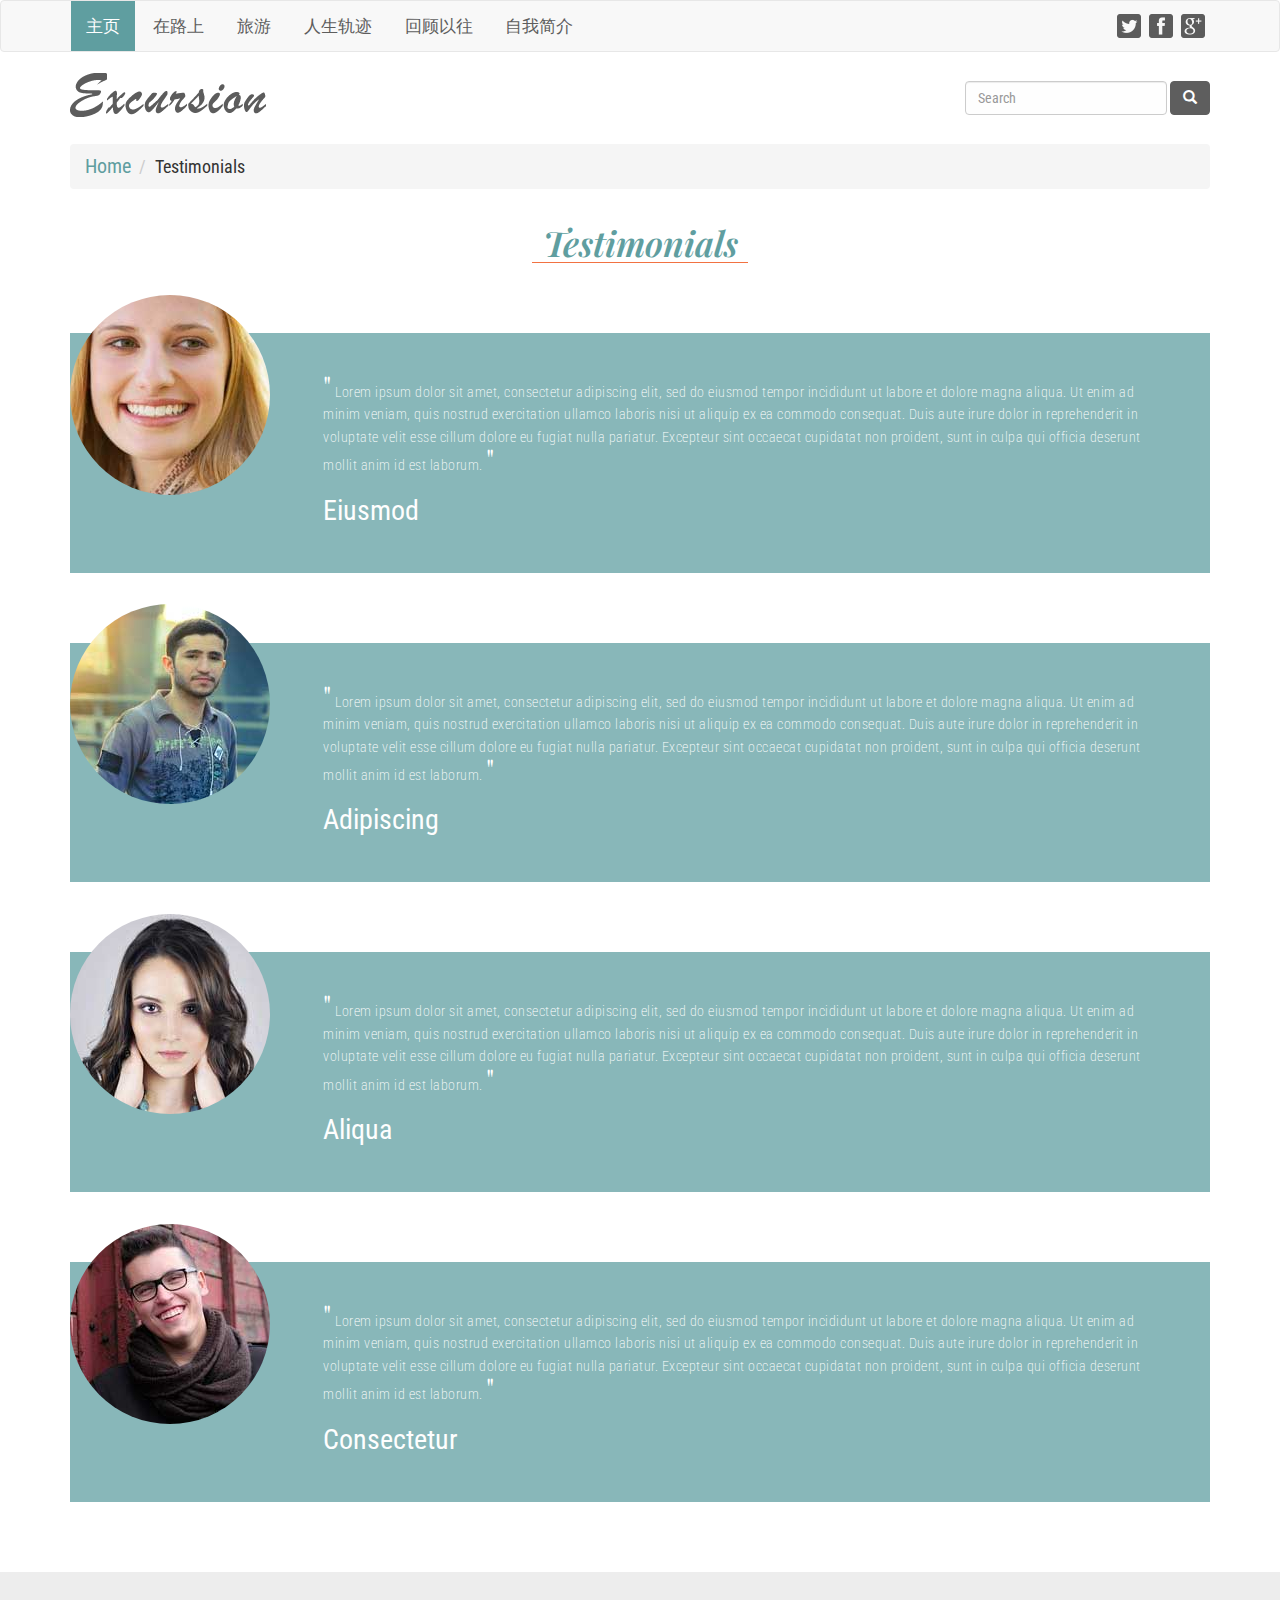
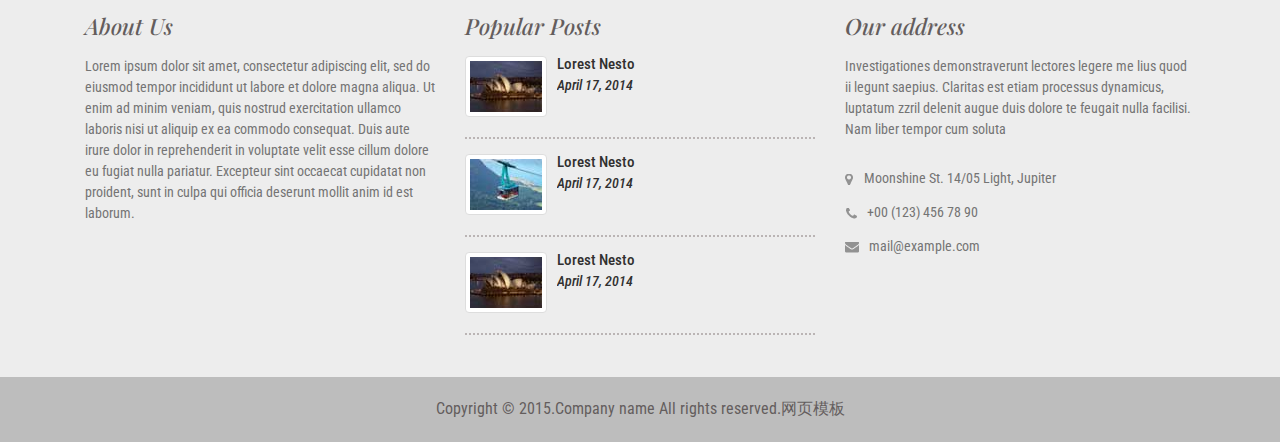
<file: testimonial.html>
<!DOCTYPE html>
<html>
<head>
<title>Testimonials</title>
<link href="css/bootstrap.css" type="text/css" rel="stylesheet" media="all">
<link href="css/style.css" type="text/css" rel="stylesheet" media="all">
<!--web-font-->
<link href='http://fonts.useso.com/css?family=Playfair+Display:400,700,900,400italic,700italic,900italic' rel='stylesheet' type='text/css'>
<link href='http://fonts.useso.com/css?family=Roboto+Condensed:300italic,400italic,700italic,400,300,700' rel='stylesheet' type='text/css'>
<!--//web-font-->
<!-- Custom Theme files -->
<meta name="viewport" content="width=device-width, initial-scale=1">
<meta http-equiv="Content-Type" content="text/html; charset=utf-8" />
<meta name="keywords" content="Excursion Responsive web template, Bootstrap Web Templates, Flat Web Templates, Andriod Compatible web template, 
	Smartphone Compatible web template, free webdesigns for Nokia, Samsung, LG, SonyErricsson, Motorola web design" />
<script type="application/x-javascript"> addEventListener("load", function() { setTimeout(hideURLbar, 0); }, false); function hideURLbar(){ window.scrollTo(0,1); } </script>
<!-- //Custom Theme files -->
<!-- js -->
<script src="https://ajax.useso.com/ajax/libs/jquery/1.11.2/jquery.min.js"></script>  
<!-- //js -->	
<!-- start-smoth-scrolling-->
<script type="text/javascript" src="js/move-top.js"></script>
<script type="text/javascript" src="js/easing.js"></script>	
<script type="text/javascript">
		jQuery(document).ready(function($) {
			$(".scroll").click(function(event){		
				event.preventDefault();
				$('html,body').animate({scrollTop:$(this.hash).offset().top},1000);
			});
		});
</script>
<!--//end-smoth-scrolling-->
</head>
<body>
	<!--navigation-->
	<div class="top-nav">
		<nav class="navbar navbar-default">
			<div class="container">
				<div class="navbar-header">
					<button type="button" class="navbar-toggle collapsed" data-toggle="collapse" data-target="#bs-example-navbar-collapse-1">
						<span class="sr-only">Toggle navigation</span>
						<span class="icon-bar"></span>
						<span class="icon-bar"></span>
						<span class="icon-bar"></span>
					</button>
				</div>
				<!-- Collect the nav links, forms, and other content for toggling -->
				<div class="collapse navbar-collapse" id="bs-example-navbar-collapse-1">
					<ul class="nav navbar-nav navbar-left">
						<li><a href="index.html" class="active">主页</a></li>
						<li><a href="tour.html">在路上</a></li>
						<li><a href="gallery.html">旅游</a></li>
						<li><a href="testimonial.html">人生轨迹</a></li>
						<li><a href="blog.html">回顾以往</a></li>
						<li><a href="contact.html">自我简介</a></li>
					</ul>	
					<div class="social-icons">
						<ul>
							<li><a href="#"></a></li>
							<li><a href="#" class="fb"></a></li>
							<li><a href="#" class="gg"></a></li>
						</ul>	
					</div>
					<div class="clearfix"> </div>
				</div>
			</div>	
		</nav>		
	</div>	
	<!--navigation-->
	<!--header-->
	<div class="header">
		<div class="container">
			<div class="navbar-header">
				<a class="navbar-brand" href="index.html"><img src="images/logo.png" alt=""></a>
			</div>	
			<form class="navbar-form navbar-right" role="search">
				<div class="form-group">
					<input type="text" class="form-control" placeholder="Search">
				</div>
				<button type="submit" class="btn btn-default" aria-label="Left Align">
					<span class="glyphicon glyphicon-search" aria-hidden="true"></span>
				</button>
			</form>	
		</div>	
	</div>
	<!--//header-->
	<!--tesimonial-->
	<div class="tesimonial">
		<div class="container">
			<ol class="breadcrumb">
				<li><a href="index.html">Home</a></li>
				<li>Testimonials</li>
			</ol>
			<h3>Testimonials</h3>
			<div class="testi-info">
				<div class="testi-left">
					<img src="images/img18.jpg" class="img-circle" alt=""/>
				</div>
				<div class="testi-right">
					<p><span>"</span> Lorem ipsum dolor sit amet, consectetur adipiscing elit, sed do eiusmod tempor incididunt ut labore et dolore magna aliqua. Ut enim ad minim veniam, quis nostrud exercitation ullamco laboris nisi ut aliquip ex ea commodo consequat. Duis aute irure dolor in reprehenderit in voluptate velit esse cillum dolore eu fugiat nulla pariatur. Excepteur sint occaecat cupidatat non proident, sunt in culpa qui officia deserunt mollit anim id est laborum. <span>"</span></p>
					<a href="#">Eiusmod</a>
				</div>
				<div class="clearfix"> </div>
			</div>
			<div class="testi-info">
				<div class="testi-left">
					<img src="images/img19.jpg" class="img-circle" alt=""/>
				</div>
				<div class="testi-right">
					<p><span>"</span> Lorem ipsum dolor sit amet, consectetur adipiscing elit, sed do eiusmod tempor incididunt ut labore et dolore magna aliqua. Ut enim ad minim veniam, quis nostrud exercitation ullamco laboris nisi ut aliquip ex ea commodo consequat. Duis aute irure dolor in reprehenderit in voluptate velit esse cillum dolore eu fugiat nulla pariatur. Excepteur sint occaecat cupidatat non proident, sunt in culpa qui officia deserunt mollit anim id est laborum. <span>"</span></p>
					<a href="#">Adipiscing</a>
				</div>
				<div class="clearfix"> </div>
			</div>
			<div class="testi-info">
				<div class="testi-left">
					<img src="images/img20.jpg" class="img-circle" alt=""/>
				</div>
				<div class="testi-right">
					<p><span>"</span> Lorem ipsum dolor sit amet, consectetur adipiscing elit, sed do eiusmod tempor incididunt ut labore et dolore magna aliqua. Ut enim ad minim veniam, quis nostrud exercitation ullamco laboris nisi ut aliquip ex ea commodo consequat. Duis aute irure dolor in reprehenderit in voluptate velit esse cillum dolore eu fugiat nulla pariatur. Excepteur sint occaecat cupidatat non proident, sunt in culpa qui officia deserunt mollit anim id est laborum. <span>"</span></p>
					<a href="#">Aliqua</a>
				</div>
				<div class="clearfix"> </div>
			</div>
			<div class="testi-info">
				<div class="testi-left">
					<img src="images/img21.jpg" class="img-circle" alt=""/>
				</div>
				<div class="testi-right">
					<p><span>"</span> Lorem ipsum dolor sit amet, consectetur adipiscing elit, sed do eiusmod tempor incididunt ut labore et dolore magna aliqua. Ut enim ad minim veniam, quis nostrud exercitation ullamco laboris nisi ut aliquip ex ea commodo consequat. Duis aute irure dolor in reprehenderit in voluptate velit esse cillum dolore eu fugiat nulla pariatur. Excepteur sint occaecat cupidatat non proident, sunt in culpa qui officia deserunt mollit anim id est laborum. <span>"</span></p>
					<a href="#">Consectetur</a>
				</div>
				<div class="clearfix"> </div>
			</div>	
		</div>
	</div>
	<!--//tesimonial-->
	<!--footer-->
	<div class="footer">
		<div class="container">
			<div class="col-md-4 about">
				<h3>About Us</h3>	
				<p>Lorem ipsum dolor sit amet, consectetur adipiscing elit, sed do eiusmod tempor incididunt ut labore et dolore magna aliqua. Ut enim ad minim veniam, quis nostrud exercitation ullamco laboris nisi ut aliquip ex ea commodo consequat. Duis aute irure dolor in reprehenderit in voluptate velit esse cillum dolore eu fugiat nulla pariatur. Excepteur sint occaecat cupidatat non proident, sunt in culpa qui officia deserunt mollit anim id est laborum.</p>
			</div>
			<div class="col-md-4 posts">
				<h3>Popular Posts</h3>
				<div class="media">
					<div class="media-left">
						<a href="singlepage.html">
						  <img class="media-object thumbnail" src="images/img11.jpg" alt="">
						</a>
				    </div>
					<div class="media-body">
						<h4 class="media-heading"><a href="singlepage.html">Lorest Nesto</a></h4>
						<h5>April 17, 2014</h5>
					</div>
				</div>
				<div class="media">
					<div class="media-left">
						<a href="singlepage.html">
						  <img class="media-object thumbnail" src="images/img10.jpg" alt="">
						</a>
				    </div>
					<div class="media-body">
						<h4 class="media-heading"><a href="singlepage.html">Lorest Nesto</a></h4>
						<h5>April 17, 2014</h5>
					</div>
				</div>
				<div class="media">
					<div class="media-left">
						<a href="singlepage.html">
						  <img class="media-object thumbnail" src="images/img11.jpg" alt="">
						</a>
				    </div>
					<div class="media-body">
						<h4 class="media-heading"><a href="singlepage.html">Lorest Nesto</a></h4>
						<h5>April 17, 2014</h5>
					</div>
				</div>
			</div>
			<div class="col-md-4 address">
				<h3>Our address</h3>
				<p>Investigationes demonstraverunt lectores legere me lius quod ii legunt saepius. Claritas est etiam processus dynamicus,
					luptatum zzril delenit augue duis dolore te feugait nulla facilisi. Nam liber tempor cum soluta </p>
				<ul>
					<li><span></span>Moonshine St. 14/05 Light, Jupiter</li>
					<li><span class="ph-no"></span>+00 (123) 456 78 90</li>
					<li><span class="mail"></span><a href="mailto:example@mail.com">mail@example.com</a></li>
				</ul>
			</div>
			<div class="clearfix"> </div>
		</div>
	</div>
	<div class="copy-right">
		<div class="container">
			<p>Copyright &copy; 2015.Company name All rights reserved.<a target="_blank" href="http://sc.chinaz.com/moban/">&#x7F51;&#x9875;&#x6A21;&#x677F;</a></p>
		</div>
	</div>
	<!--//footer-->
	<!--smooth-scrolling-of-move-up-->		
		<script type="text/javascript">
			$(document).ready(function() {
				/*
				var defaults = {
					containerID: 'toTop', // fading element id
					containerHoverID: 'toTopHover', // fading element hover id
					scrollSpeed: 1200,
					easingType: 'linear' 
				};
				*/
				
				$().UItoTop({ easingType: 'easeOutQuart' });
				
			});
		</script>
		<a href="#" id="toTop" style="display: block;"> <span id="toTopHover" style="opacity: 1;"> </span></a>
	<!--//smooth-scrolling-of-move-up-->
	<!-- Bootstrap core JavaScript
    ================================================== -->
    <!-- Placed at the end of the document so the pages load faster -->
    <script src="js/bootstrap.js"></script>
</body>
</html>
</file>
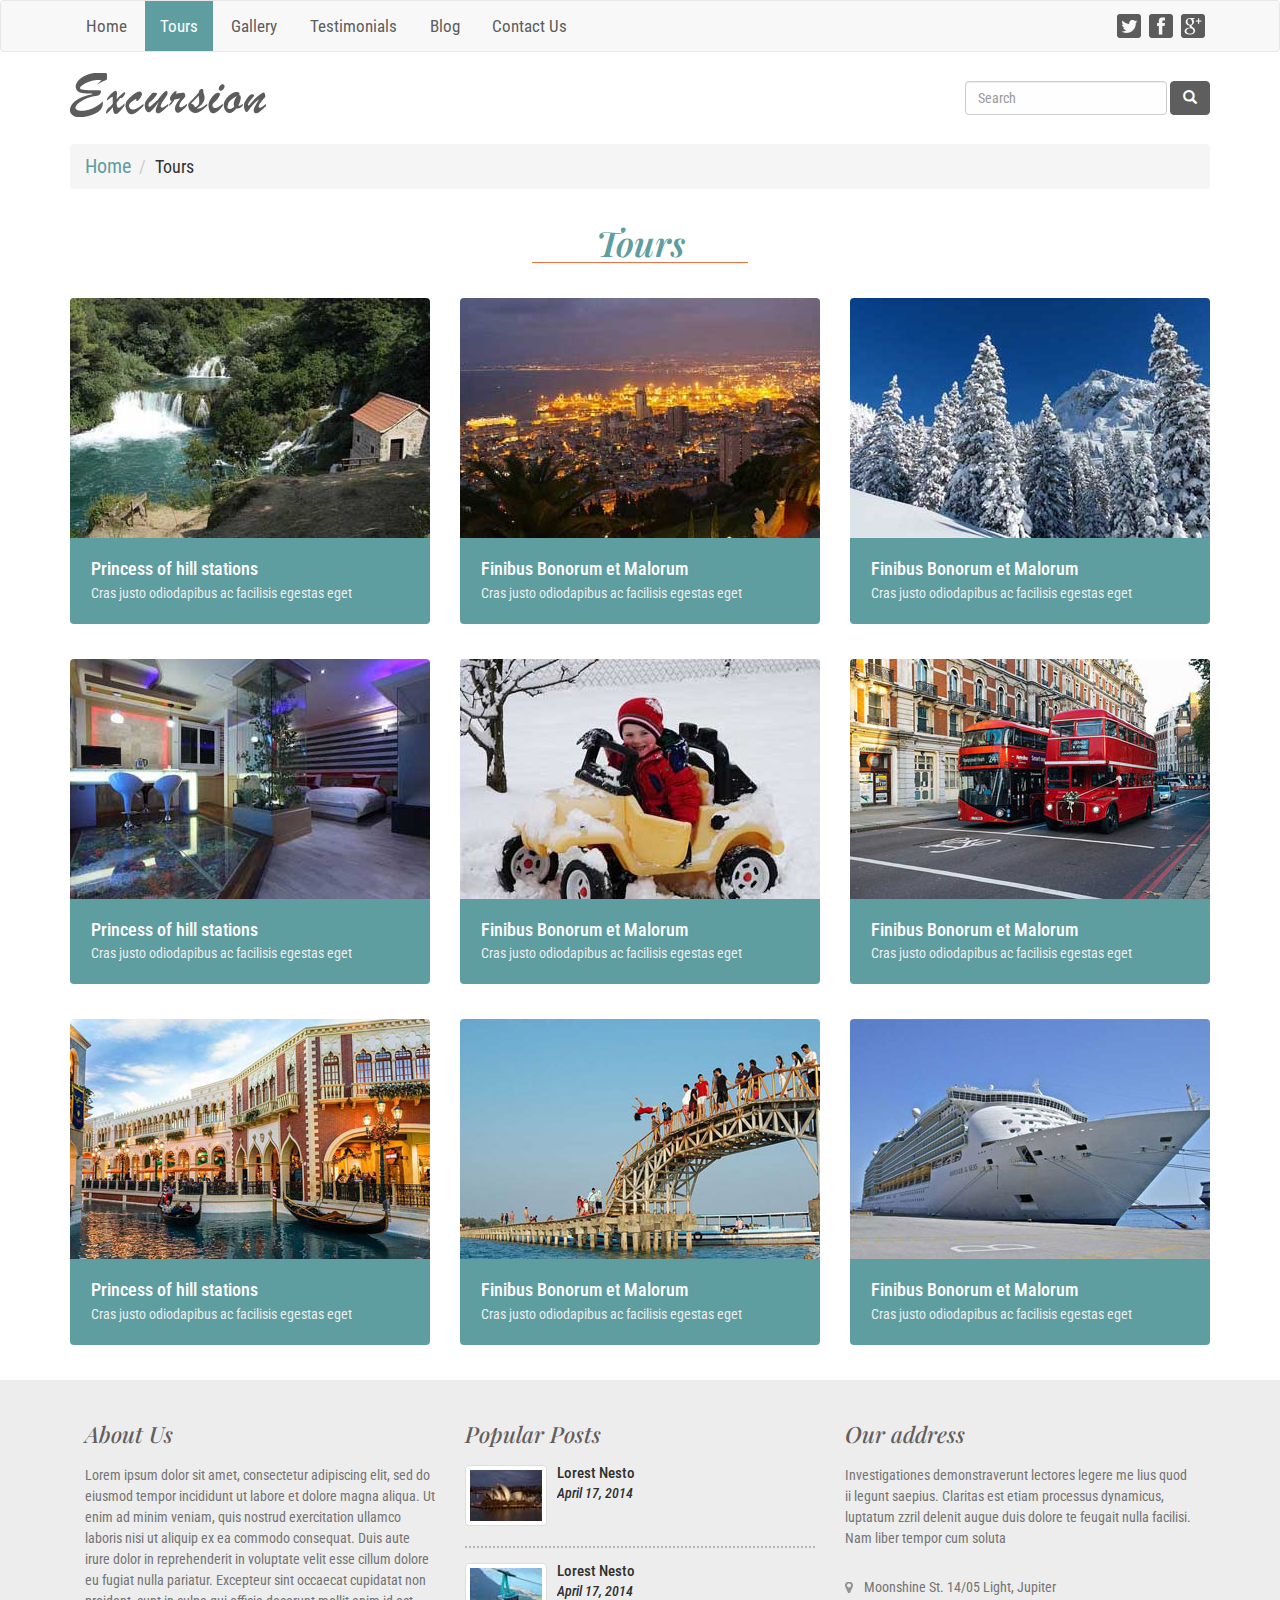
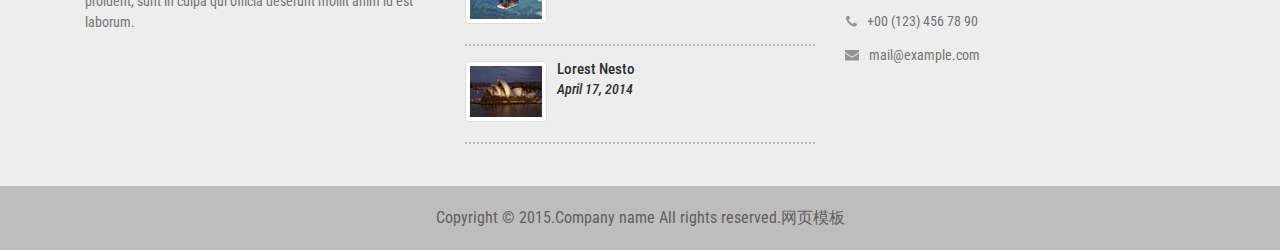
<file: tour.html>
<!DOCTYPE html>
<html>
<head>
<title>Tours</title>
<link href="css/bootstrap.css" type="text/css" rel="stylesheet" media="all">
<link href="css/style.css" type="text/css" rel="stylesheet" media="all">
<!--web-font-->
<link href='http://fonts.useso.com/css?family=Playfair+Display:400,700,900,400italic,700italic,900italic' rel='stylesheet' type='text/css'>
<link href='http://fonts.useso.com/css?family=Roboto+Condensed:300italic,400italic,700italic,400,300,700' rel='stylesheet' type='text/css'>
<!--//web-font-->
<!-- Custom Theme files -->
<meta name="viewport" content="width=device-width, initial-scale=1">
<meta http-equiv="Content-Type" content="text/html; charset=utf-8" />
<meta name="keywords" content="Excursion Responsive web template, Bootstrap Web Templates, Flat Web Templates, Andriod Compatible web template, 
	Smartphone Compatible web template, free webdesigns for Nokia, Samsung, LG, SonyErricsson, Motorola web design" />
<script type="application/x-javascript"> addEventListener("load", function() { setTimeout(hideURLbar, 0); }, false); function hideURLbar(){ window.scrollTo(0,1); } </script>
<!-- //Custom Theme files -->
<!-- js -->
<script src="https://ajax.useso.com/ajax/libs/jquery/1.11.2/jquery.min.js"></script>  
<!-- //js -->	
<!-- start-smoth-scrolling-->
<script type="text/javascript" src="js/move-top.js"></script>
<script type="text/javascript" src="js/easing.js"></script>	
<script type="text/javascript">
		jQuery(document).ready(function($) {
			$(".scroll").click(function(event){		
				event.preventDefault();
				$('html,body').animate({scrollTop:$(this.hash).offset().top},1000);
			});
		});
</script>
<!--//end-smoth-scrolling-->
</head>
<body>
	<!--navigation-->
	<div class="top-nav">
		<nav class="navbar navbar-default">
			<div class="container">
				<div class="navbar-header">
					<button type="button" class="navbar-toggle collapsed" data-toggle="collapse" data-target="#bs-example-navbar-collapse-1">
						<span class="sr-only">Toggle navigation</span>
						<span class="icon-bar"></span>
						<span class="icon-bar"></span>
						<span class="icon-bar"></span>
					</button>
				</div>
				<!-- Collect the nav links, forms, and other content for toggling -->
				<div class="collapse navbar-collapse" id="bs-example-navbar-collapse-1">
					<ul class="nav navbar-nav navbar-left">
						<li><a href="index.html">Home</a></li>
						<li><a href="tour.html" class="active">Tours</a></li>
						<li><a href="gallery.html">Gallery</a></li>
						<li><a href="testimonial.html">Testimonials</a></li>
						<li><a href="blog.html">Blog</a></li>
						<li><a href="contact.html">Contact Us</a></li>
					</ul>	
					<div class="social-icons">
						<ul>
							<li><a href="#"></a></li>
							<li><a href="#" class="fb"></a></li>
							<li><a href="#" class="gg"></a></li>
						</ul>	
					</div>
					<div class="clearfix"> </div>
				</div>
			</div>	
		</nav>		
	</div>	
	<!--navigation-->
	<!--header-->
	<div class="header">
		<div class="container">
			<div class="navbar-header">
				<a class="navbar-brand" href="index.html"><img src="images/logo.png" alt=""></a>
			</div>	
			<form class="navbar-form navbar-right" role="search">
				<div class="form-group">
					<input type="text" class="form-control" placeholder="Search">
				</div>
				<button type="submit" class="btn btn-default" aria-label="Left Align">
					<span class="glyphicon glyphicon-search" aria-hidden="true"></span>
				</button>
			</form>	
		</div>	
	</div>
	<!--//header-->	
	<div class="tour">
		<div class="container">
			<ol class="breadcrumb">
				<li><a href="index.html">Home</a></li>
				<li>Tours</li>
			</ol>
			<div class="tesimonial"><h3>Tours</h3></div>
			<div class="row tour-info">			
				<div class="col-sm-6 col-md-4 tour-grids">
					<div class="thumbnail">
						<a href="singlepage.html" title="">
							<img src="images/img23.jpg" class="img-responsive zoom-img " alt="">				
						</a>
						<div class="caption tour-caption">
							<h3><a href="singlepage.html">Princess of hill stations</a></h3>
							<p>Cras justo odiodapibus ac facilisis egestas eget</p>				
						</div>
					</div>
				</div>
				<div class="col-sm-6 col-md-4 tour-grids">
					<div class="thumbnail">
						<a href="singlepage.html" title="">
							<img src="images/img24.jpg" class="img-responsive zoom-img " alt="">				
						</a>
						<div class="caption tour-caption">
							<h3><a href="singlepage.html">Finibus Bonorum et Malorum</a></h3>
							<p>Cras justo odiodapibus ac facilisis egestas eget</p>				
						</div>
					</div>
				</div>
				<div class="col-sm-6 col-md-4 tour-grids">
					<div class="thumbnail">
						<a href="singlepage.html" title="">
							<img src="images/img25.jpg" class="img-responsive zoom-img" alt="">				
						</a>
						<div class="caption tour-caption">
							<h3><a href="singlepage.html">Finibus Bonorum et Malorum</a></h3>
							<p>Cras justo odiodapibus ac facilisis egestas eget</p>				
						</div>
					</div>
				</div>
				<div class="col-sm-6 col-md-4 tour-grids">
					<div class="thumbnail">
						<a href="singlepage.html" title="">
							<img src="images/img26.jpg" class="img-responsive zoom-img" alt="">							
						</a>
						<div class="caption tour-caption">
							<h3><a href="singlepage.html">Princess of hill stations</a></h3>
							<p>Cras justo odiodapibus ac facilisis egestas eget</p>				
						</div>
					</div>
				</div>
				<div class="col-sm-6 col-md-4 tour-grids">
					<div class="thumbnail">
						<a href="singlepage.html" title="">
							<img src="images/img27.jpg" class="img-responsive zoom-img" alt="">						
						</a>
						<div class="caption tour-caption">
							<h3><a href="singlepage.html">Finibus Bonorum et Malorum</a></h3>
							<p>Cras justo odiodapibus ac facilisis egestas eget</p>				
						</div>
					</div>
				</div>
				<div class="col-sm-6 col-md-4 tour-grids">
					<div class="thumbnail">
						<a href="singlepage.html" title="">
							<img src="images/img28.jpg" class="img-responsive zoom-img" alt="">
						</a>
						<div class="caption tour-caption">
							<h3><a href="singlepage.html">Finibus Bonorum et Malorum</a></h3>
							<p>Cras justo odiodapibus ac facilisis egestas eget</p>				
						</div>
					</div>
				</div>
				<div class="col-sm-6 col-md-4 tour-grids">
					<div class="thumbnail">
						<a href="singlepage.html" title="">
							<img src="images/img29.jpg" class="img-responsive zoom-img" alt="">
						</a>
						<div class="caption tour-caption">
							<h3><a href="#">Princess of hill stations</a></h3>
							<p>Cras justo odiodapibus ac facilisis egestas eget</p>				
						</div>
					</div>
				</div>
				<div class="col-sm-6 col-md-4 tour-grids">
					<div class="thumbnail">
						<a href="singlepage.html" title="">
							<img src="images/img30.jpg" class="img-responsive zoom-img" alt="">
						</a>
						<div class="caption tour-caption">
							<h3><a href="singlepage.html">Finibus Bonorum et Malorum</a></h3>
							<p>Cras justo odiodapibus ac facilisis egestas eget</p>				
						</div>
					</div>
				</div>
				<div class="col-sm-6 col-md-4 tour-grids">
					<div class="thumbnail">
						<a href="singlepage.html" title="">
							<img src="images/img31.jpg" class="img-responsive zoom-img" alt="">
						</a>
						<div class="caption tour-caption">
							<h3><a href="singlepage.html">Finibus Bonorum et Malorum</a></h3>
							<p>Cras justo odiodapibus ac facilisis egestas eget</p>				
						</div>
					</div>
				</div>
				<div class="clearfix"> </div>
			</div>
		</div>
	</div>	
	<!--footer-->
	<div class="footer">
		<div class="container">
			<div class="col-md-4 about">
				<h3>About Us</h3>	
				<p>Lorem ipsum dolor sit amet, consectetur adipiscing elit, sed do eiusmod tempor incididunt ut labore et dolore magna aliqua. Ut enim ad minim veniam, quis nostrud exercitation ullamco laboris nisi ut aliquip ex ea commodo consequat. Duis aute irure dolor in reprehenderit in voluptate velit esse cillum dolore eu fugiat nulla pariatur. Excepteur sint occaecat cupidatat non proident, sunt in culpa qui officia deserunt mollit anim id est laborum.</p>
			</div>
			<div class="col-md-4 posts">
				<h3>Popular Posts</h3>
				<div class="media">
					<div class="media-left">
						<a href="singlepage.html">
						  <img class="media-object thumbnail" src="images/img11.jpg" alt="">
						</a>
				    </div>
					<div class="media-body">
						<h4 class="media-heading"><a href="singlepage.html">Lorest Nesto</a></h4>
						<h5>April 17, 2014</h5>
					</div>
				</div>
				<div class="media">
					<div class="media-left">
						<a href="singlepage.html">
						  <img class="media-object thumbnail" src="images/img10.jpg" alt="">
						</a>
				    </div>
					<div class="media-body">
						<h4 class="media-heading"><a href="singlepage.html">Lorest Nesto</a></h4>
						<h5>April 17, 2014</h5>
					</div>
				</div>
				<div class="media">
					<div class="media-left">
						<a href="singlepage.html">
						  <img class="media-object thumbnail" src="images/img11.jpg" alt="">
						</a>
				    </div>
					<div class="media-body">
						<h4 class="media-heading"><a href="singlepage.html">Lorest Nesto</a></h4>
						<h5>April 17, 2014</h5>
					</div>
				</div>
			</div>
			<div class="col-md-4 address">
				<h3>Our address</h3>
				<p>Investigationes demonstraverunt lectores legere me lius quod ii legunt saepius. Claritas est etiam processus dynamicus,
					luptatum zzril delenit augue duis dolore te feugait nulla facilisi. Nam liber tempor cum soluta </p>
				<ul>
					<li><span></span>Moonshine St. 14/05 Light, Jupiter</li>
					<li><span class="ph-no"></span>+00 (123) 456 78 90</li>
					<li><span class="mail"></span><a href="mailto:example@mail.com">mail@example.com</a></li>
				</ul>
			</div>
			<div class="clearfix"> </div>
		</div>
	</div>
	<div class="copy-right">
		<div class="container">
			<p>Copyright &copy; 2015.Company name All rights reserved.<a target="_blank" href="http://sc.chinaz.com/moban/">&#x7F51;&#x9875;&#x6A21;&#x677F;</a></p>
		</div>
	</div>
	<!--//footer-->
	<!--smooth-scrolling-of-move-up-->
		<script type="text/javascript">
			$(document).ready(function() {
				/*
				var defaults = {
					containerID: 'toTop', // fading element id
					containerHoverID: 'toTopHover', // fading element hover id
					scrollSpeed: 1200,
					easingType: 'linear' 
				};
				*/
				
				$().UItoTop({ easingType: 'easeOutQuart' });
				
			});
		</script>
		<a href="#" id="toTop" style="display: block;"> <span id="toTopHover" style="opacity: 1;"> </span></a>
	<!--//smooth-scrolling-of-move-up-->
	<!-- Bootstrap core JavaScript
    ================================================== -->
    <!-- Placed at the end of the document so the pages load faster -->
    <script src="js/bootstrap.js"></script>
</body>
</html>
</file>
<file: css/style.css>
body{
	margin:0;
	font-family: 'Roboto Condensed', sans-serif;
}
body a{
	transition: 0.5s all ease;
	-webkit-transition: 0.5s all ease;
	-moz-transition: 0.5s all ease;
	-o-transition: 0.5s all ease;
	-ms-transition: 0.5s all ease;
}
h1,h2,h3,h4,h5,h6{
	margin:0;			   
}
p{
	margin:0;
}
ul,label{
	margin:0;
	padding:0;
}
body a:hover{
	text-decoration:none;
}
button.btn.btn-default {
  background-color: #5e5e5e;
  color: #fff;
}
div#bs-example-navbar-collapse-1 {
  padding: 0;
}
input.form-control {
  outline: none;
  background-color: #FEFEFE;
}
nav.navbar.navbar-default {
  margin: 0;
}
ul.nav.navbar-nav.navbar-left li {
  margin: 0 0.1em;
}
ul.nav.navbar-nav li a {
  font-size: 17px;
  color: #5d5d5d;
}
ul.nav.navbar-nav li a:hover ,ul.nav.navbar-nav li a.active{
  background-color: #5F9EA0;
  color: #fff;
}
.social-icons {
  display: inline-block;
  float: right;
  padding-top: 0.9em;
}
.social-icons ul li {
  display: inline-block;
  margin-right: 5px;
}
.social-icons a{
	background:url(../images/iconsprite.png)no-repeat 0px 0px;
	display:block;
	width:24px;
	height:24px
}
.social-icons a.fb{
	background:url(../images/iconsprite.png)no-repeat 0px -32px;
}
.social-icons a.gg{
	background:url(../images/iconsprite.png)no-repeat 0px -62px;
}
.social-icons a:hover {
  background: url(../images/iconsprite.png)no-repeat -32px 0px;
}
.social-icons a.fb:hover {
  background: url(../images/iconsprite.png)no-repeat -32px -32px;
}
.social-icons a.gg:hover {
  background: url(../images/iconsprite.png)no-repeat -32px -62px;
}
.header {
     margin: 1.5em 0;
}
a.navbar-brand {
  height: initial;
  line-height: initial;
  padding: 0;
}
button.btn.btn-default {
  border: 1px solid #5E5E5E;
}
.banner{
	background: url(../images/banner.jpg) no-repeat 0px 0px;
	background-size: cover;
	min-height:700px;
	position:relative;
}
.banner-title {
  position: absolute;
  bottom: 0%;
  left: 0%;
  width: 100%;
  margin: 0 auto;
  background-color: rgba(95, 158, 160, 0.86);
  padding: 2em 0px;
}
.banner-title h5 {
  font-size: 2em;
  color: #fff;
  text-align: center;
  font-family: 'Playfair Display', serif;
}
.banner-title h1 {
  font-size: 2.5em;
  margin: .1em 0 0;
  font-weight: 600;
  text-align: center;
  color: #fff;
  font-family: 'Playfair Display', serif;
  font-style: italic;
}
/*------------------ Slider Part starts Here----------*/

#slider3,#slider4 {
  box-shadow: none;
  -moz-box-shadow: none;
  -webkit-box-shadow: none;
  margin: 0 auto;
}
.rslides_tabs {
  list-style: none;
  padding: 0;
  background: rgba(0,0,0,.25);
  box-shadow: 0 0 1px rgba(255,255,255,.3), inset 0 0 5px rgba(0,0,0,1.0);
  -moz-box-shadow: 0 0 1px rgba(255,255,255,.3), inset 0 0 5px rgba(0,0,0,1.0);
  -webkit-box-shadow: 0 0 1px rgba(255,255,255,.3), inset 0 0 5px rgba(0,0,0,1.0);
  font-size: 18px;
  list-style: none;
  margin: 0 auto 50px;
  max-width: 540px;
  padding: 10px 0;
  text-align: center;
  width: 100%;
}
.rslides_tabs li {
  display: inline;
  float: none;
  margin-right: 1px;
}
.rslides_tabs a {
  width: auto;
  line-height: 20px;
  padding: 9px 20px;
  height: auto;
  background: transparent;
  display: inline;
}
.rslides_tabs li:first-child {
  margin-left: 0;
}
.rslides_tabs .rslides_here a {
  background: rgba(255,255,255,.1);
  color: #fff;
  font-weight: bold;
}
.events {
  list-style: none;
}
.callbacks_container {
  position: relative;
  float: left;
  width: 100%;
}
.callbacks {
  position: relative;
  list-style: none;
  overflow: hidden;
  width: 100%;
  padding: 0;
  margin: 0;
}
.callbacks li {
  position: absolute;
  width: 100%;
  left: 0;
  top: 0;
}
.callbacks img {
  position: relative;
  z-index: 1;
  height: auto;
  border: 0;
}
.callbacks_nav {
  	position: absolute;
  -webkit-tap-highlight-color: rgba(0,0,0,0);
  top: 28%;
  left: 0%;
  z-index: 3;
  text-indent: -9999px;
  overflow: hidden;
  text-decoration: none;
  height: 51px;
  width: 22px;
  background: transparent url("../images/icons.png") no-repeat 0px -4px;
}
.callbacks_nav:active {
  opacity: 1.0;
}
.callbacks_nav.next {
  left: auto;
  right: 0%;
  background: url(../images/icons.png)no-repeat -41px -4px;
}
#slider3-pager a ,#slider4-pager a {
  display: inline-block;
}
#slider3-pager span, #slider4-pager span{
  float: left;
}
#slider3-pager span,#slider4-pager span{
	width:100px;
	height:15px;
	background:#fff;
	display:inline-block;
	border-radius:30em;
	opacity:0.6;
}
#slider3-pager .rslides_here a , #slider4-pager .rslides_here a {
  background: #FFF;
  border-radius:30em;
  opacity:1;
}
#slider3-pager a ,#slider4-pager a{
  padding: 0;
}
#slider3-pager li ,#slider4-pager li{
	display:inline-block;
}
.rslides {
  position: relative;
  list-style: none;
  overflow: hidden;
  width: 100%;
  padding: 0;
  margin: 0;
}
.rslides li {
  -webkit-backface-visibility: hidden;
  position: absolute;
  display: none;
  width: 100%;
  left: 0;
  top: 0;
}
.rslides li{
  position: relative;
  display: block;
  float: left;
}
.rslides img {
  height: auto;
  border: 0;
  width:100%;
}
.callbacks_tabs{
		list-style: none;
		position: absolute;
		top: 119%;
		z-index: 111;
		left: 46.5%;
		padding: 0;
		margin: 0;
}
.slider-top{
	text-align: center;
	padding:10em 0;
}
.slider-top h1{
	font-weight:700;
	font-size:48px;
	color:#010101;
}
.slider-top p{
	font-weight:400;
	font-size:20px;
	padding:1em 7em;
	color:#010101;
}
.slider-top ul.social-slide{
	display:inline-flex;
	margin: 0px;
	padding: 0px;
}
ul.social-slide li i{
	width:70px;
	height:74px;
	background:url(../images/img-resources.png)no-repeat;
	display: inline-block;
	margin:0px 15px;
}
ul.social-slide li i.win{
	background-position:-6px 0px;
} 
ul.social-slide li i.android{
	background-position:-110px 0px;
}
ul.social-slide li i.mac{
	background-position:-215px 0px;
}
.callbacks_tabs li{
	display: inline-block;
	margin: 0 .5em;
}
@media screen and (max-width: 600px){
  .callbacks_nav {
    top: 47%;
    }
}
/*----*/
.callbacks_tabs a{
 visibility: hidden;
}
.callbacks_tabs a:after {
	content: "\f111";
	font-size: 0;
	font-family: FontAwesome;
	visibility: visible;
	display: block;
	height: 16px;
	border-radius: 17px;
	width: 17px;
	display: inline-block;
	background: white;
}
.callbacks_here a:after{
	background: #E4BB07;
}
/*--//slider end here--*/
/*-- banner-bottom--*/
.banner-bottom {
  margin-top: 1em;
}
.banner-bottom h3 {
  font-size: 1.6em;
  font-weight: 500;
  font-style: italic;
  color: #645d5d;
  margin-bottom: 0.5em;
  font-family: 'Playfair Display', serif;
}
.banner-bottom p {
  color: #747474;
  font-size: 14px;
  line-height: 1.5em;
}
.banner-bottom a.thumbnail {
  padding: 10px;
  border: 1px solid rgb(189, 189, 189);
}
a.thumbnail:hover {
  border-color: #5F9EA0;
}
/*-- Rectangle In--*/
.hvr-rectangle-in {
  display: inline-block;
  vertical-align: middle;
  transform: translateZ(0);
  -webkit-transform: translateZ(0);
  -o-transform: translateZ(0);
  -ms-transform: translateZ(0);
  -moz-transform: translateZ(0);
  box-shadow: 0 0 1px rgba(0, 0, 0, 0);
  backface-visibility: hidden;
  -webkit-backface-visibility: hidden;
  -o-backface-visibility: hidden;
  -moz-osx-font-smoothing: grayscale;
  -o-osx-font-smoothing: grayscale;
  position: relative;
  background: #5F9EA0;
  transition-property: color;
  -webkit-transition-property: color;
  -o-transition-property: color;
  -ms-transition-property: color;
  -moz-transition-property: color;
  transition-duration: 0.3s;
  -webkit-transition-duration: 0.3s;
  -o-transition-duration: 0.3s;
  -ms-transition-duration: 0.3s;
  border-color: #bdbdbd;
}
.hvr-rectangle-in:before {
  content: "";
  position: absolute;
  z-index: -1;
  top: 0;
  left: 0;
  right: 0;
  bottom: 0;
  background: #bdbdbd;
  -webkit-transform: scale(1);
  transform: scale(1);
  -o-transform: scale(1);
  -ms-transform: scale(1);
  -moz-transform: scale(1);
  -webkit-transition-property: transform;
  transition-property: transform;
  -o-transition-property: transform;
  -ms-transition-property: transform;
  -moz-transition-property: transform;
  -webkit-transition-duration: 0.3s;
  transition-duration: 0.3s;
  -o-transition-duration: 0.3s;
  -ms-transition-duration: 0.3s;
  -moz-transition-duration: 0.3s;
  -webkit-transition-timing-function: ease-out;
  transition-timing-function: ease-out;
  -o-transition-timing-function: ease-out;
  -ms-transition-timing-function: ease-out;
  -moz-transition-timing-function: ease-out;
}
.hvr-rectangle-in:hover, .hvr-rectangle-in:focus, .hvr-rectangle-in:active {
  color: white;
  background-color: #5F9EA0;
  border-color:  #5F9EA0;
}
.hvr-rectangle-in:hover:before, .hvr-rectangle-in:focus:before, .hvr-rectangle-in:active:before {
  transform: scale(0); 
  -webkit-transform: scale(0);
  -o-transform: scale(0);
  -ms-transform: scale(0);
  -moz-transform: scale(0);
}
/*--// Rectangle In--*/
.features {
  padding: 3em 0;
}
.featur-grids .thumbnail {
  padding: 1.5em;
  background-color: #F4F2F2;
  border: none;
}
.feature-thmbnl .caption{
  padding: 0 !important;
}
.feature-thmbnl h4 {
  font-size: 1.6em;
  margin-bottom: 0.3em;
  font-weight: 400;
}
.feature-thmbnl img {
  border: 10px solid rgb(242, 237, 237);
  box-shadow: 1px 1px 1px rgb(192, 188, 188);
  -webkit-box-shadow: 1px 1px 1px rgb(192, 188, 188);
  -moz-box-shadow: 1px 1px 1px rgb(192, 188, 188);
  -o-box-shadow: 1px 1px 1px rgb(192, 188, 188);
  -ms-box-shadow: 1px 1px 1px rgb(192, 188, 188);
}
.feature-thmbnl h5{
  font-size: 1.3em;
  color: rgb(95, 158, 160);
  margin: 1em 0 0.3em;
}
.feature-thmbnl h5 a{
  color: rgb(95, 158, 160);
}
.feature-thmbnl h5 a:hover{
  color: rgba(242, 114, 66, 0.96);
}
.feature-thmbnl p {
  font-size: 14px;
  margin: 0.5em 0 1em;
  color: #000;
  font-weight: 300;
}
.features h3 {
  font-size: 1.6em;
  font-weight: 500;
  font-style: italic;
  color: #645d5d;
  margin-bottom: 1em;
  font-family: 'Playfair Display', serif;
}
.about p {
  color: #747474;
  font-size: 14px;
  line-height: 1.5em;
}
span.glyphicon.glyphicon-triangle-right {
  top: 3px;
  right: -2px;
}
.posts .media {
  border-bottom: 2px dotted rgb(186, 180, 180);
}
.media-body h4 {
  font-size: 1.1em;
}
.media-body h4 a{
  color: #313030;
}
.media-body h4 a:hover{
  color: rgb(95, 158, 160);
}
.media-body h5 {
  font-size: 1em;
  font-style: italic;
  color: #313030;
}
.footer {
  background-color: #ededed;
  padding: 3em 0;
}
.footer h3 {
  font-size: 1.6em;
  font-weight: 500;
  font-style: italic;
  color: #645d5d;
  margin-bottom: 0.8em;
  font-family: 'Playfair Display', serif;
}
.address p {
  color: #747474;
  font-size: 14px;
  line-height: 1.5em;
}
.address ul {
  margin: 1.5em 0 0 0;
}
.address ul li {
  display: block;
  padding: .5em 0;
  font-size: 14px;
  color: #747474;
}
.address ul li a{
	text-decoration: none;
	color: #747474;
}
.address ul li a:hover{
	color:#5F9EA0;
}
.address ul li span{
  background: url(../images/iconsprite.png)no-repeat -84px 0px;
  margin-right: 10px;
  display: inline-block;
  width: 9px;
  height: 11px;
  vertical-align: middle;
}
.address ul li span.ph-no{
   background: url(../images/iconsprite.png)no-repeat -95px 0px;
   width: 12px;
}
.address ul li span.mail{
	background: url(../images/iconsprite.png)no-repeat -63px 0px;
    width: 14px;
}
.copy-right {
  background-color: #bdbdbd;
  padding: 1.5em 0;
}
.copy-right p {
  color: #645d5d;
  font-size: 16px;
  text-align: center;
}
.copy-right p a {
  color: #645d5d;
  font-size: 16px;
}
.copy-right p a:hover{
  color: rgb(192, 58, 58);
  text-decoration: underline;
}
/*----blog----*/
.blog {
  padding: 0em 0 5em 0;
}
ol.breadcrumb {
  margin: 0;
}
ol.breadcrumb li {
  font-size: 18px;
}
ol.breadcrumb li a {
  color: #5F9EA0;
  font-size: 20px;
}
.blog-info {
  margin-top: 5em;
}
.blog h4 {
  font-size: 2em;
  font-weight: 600;
  font-style: italic;
  color: #4d4949;
  margin-bottom: 1em;
  font-family: 'Playfair Display', serif;
}
.blog h4 a{
	color: #4d4949;
}
.blog  h4 a:hover {
	color:#5F9EA0;
	text-decoration:none;
}
.blog-left p {
	margin: 0 0 1em;
	font-size: 15px;
	font-weight: 500;
	color: #555555;
}
.blog-left p a {
	color:#5F9EA0;
}
.blog-left p a:hover{
	color: #555555;
}
.blog-info-text h5 {
	font-size: 15px;
  font-weight: 600;
  margin: 1em 0;
  line-height: 1.7;
  letter-spacing: 0.5px;
}
.blog-info-text h5 a {
	color: #5F9EA0;
	text-decoration:none;
	transition:.5s all;
}
.blog-info-text h5 a:hover{
	color: #555555;
}
.blog-img {
  overflow: hidden;
}
.blog-info-text a img {
  width: 100%;
}
.blog-info-text p {
  margin: 0 0 1.5em;
  font-size: 14px;
  color: #747474;
  line-height: 1.5em;
}
.blog-info-text a img {
  overflow: hidden;
  position: relative !important;
  padding: 0;
}
.single-page  img {
	box-sizing: border-box;
	height: auto;
	max-width: 100%;
}
img.zoom-img {
	transform: scale(1, 1);
	-webkit-transform: scale(1, 1);
	-moz-transform: scale(1, 1);
	o-transform: scale(1, 1);
	-ms-transform: scale(1, 1);
	transition-timing-function: ease-out;
	-webkit-transition-timing-function: ease-out;
	-moz-transition-timing-function: ease-out;
	-o-transition-timing-function: ease-out;
	-ms-transition-timing-function: ease-out;
	transition-duration: .5s;
	-webkit-transition-duration: .5s;
	-moz-transition-duration: .5s;
	-o-transition-duration: .5s;
	-ms-transition-duration: .5s;
}
img.zoom-img:hover {
	transform: scale(1.08);
	-webkit-transform: scale(1.08);
	-moz-transform: scale(1.05);
	-o-transform: scale(1.08);
	-ms-transform: scale(1.08);
	-webkit-transition-timing-function: ease-in-out;
	-moz-transition-timing-function: ease-in-out;
	-o-transition-timing-function: ease-in-out;
	-ms-transition-timing-function: ease-in-out;
    -webkit-transition-duration: 750ms;
	-moz-transition-duration: 750ms;
	-o-transition-duration: 750ms;
	-ms-transition-duration: 750ms;
	overflow: hidden;
}
a.list-group-item:hover {
  background-color: #5F9EA0;
  border-color: #5F9EA0;
  color: #fff;
}
.blog-ctgry{
  margin: 5em 0;
}
.recent-posts-info {
	margin-bottom: 4em;
}
.posts-left{
  float: left;
  margin-right: 14px;
  overflow: hidden;
}
.posts-right{
	float:right;
	width: 51%;
}	
.posts-right lable {
	font-size: 14px;
	font-weight: 500;
	color: #989595
}
.posts-right h5{
  font-size: 19px;
  font-weight: 600;
  margin: .5em 0;
}
.posts-right h5 a {
  color: #5E5E5E;
}
.posts-right h5 a:hover{	
	color: #5F9EA0;	
}
.posts-right p {
  color: #4d4949;
  margin: 0 0 1em 0;
  font-size: 14px;
  line-height: 1.5em;
}
.related-posts-grids {
	float: left;
	width: 30%;
	margin-left: 1em;
}
.related-posts-grids img{
	width:100%;
}
.related-posts-grids h5 {
	font-size: 15px;
	font-weight: 600;
	margin: .5em 0;
	color: #1C90F4;
}
.comments-info.cmnts-mddl {
  margin: 4em 0;
}
.comments-info p.cmmnt {
  margin: 1em 0 0 0;
  font-size: 14px;
  line-height: 1.5em;
  color: #6E6D6D;
  font-weight: 300;
}
.cmnt-icon-left {
	float: left;
	width: 25%;
}
.cmnt-icon-right {
	float: right;
	width: 75%;
}
.cmnt-icon-right p {
  margin: 0 0 .2em 0;
  font-size: 14px;
  color: #555555;
}
.cmnt-icon-right  p a{
  color: #5A5858;
  font-size: 15px;
}
.cmnt-icon-right p a:hover{
	color: #5F9EA0;
}
ul.pagination {
  margin: 4em 0 0;
}
ul.pagination li a {
  color: rgb(95, 158, 160) !important;
  font-size: 17px;
  padding: 5px 15px;
}
/*--//blog--*/
/*--testimonial--*/
.testi-info {
  background-color: rgba(95, 158, 160, 0.74);
  padding: 3em;
  margin: 5em 0;
  position: relative;
}
.tesimonial h3 {
  font-size: 2.5em;
  margin: 1em auto;
  font-weight: 600;
  text-align: center;
  color: #5F9EA0;
  font-family: 'Playfair Display', serif;
  font-style: italic;
  border-bottom: 1px solid rgb(242, 114, 66);
  width: 19%;
}
.testi-left {
  position: absolute;
  top: -16%;
  left: 0%;
}
.testi-left img.img-circle {
	border-radius: 50%;
	-webkit-border-radius: 50%;
	-moz-border-radius: 50%;
	-o-border-radius: 50px;
	-ms-border-radius: 50%;
}
.testi-right {
  float: right;
  width: 80%;
}
.testi-info p {
  font-size: 14px;
  margin: 0 0 1em;
  color: #fff;
  letter-spacing: 0.5px;
  line-height: 1.6em;
  font-weight: 200;
}
.testi-info span {
  font-size: 2em;
  font-family: 'Playfair Display', serif;
}
.testi-info a {
  font-size: 2em;
  color: rgb(254, 254, 254);
}
.testi-info a:hover{
  color: rgb(192, 58, 58);
}
/*--//testimonial--*/
/*--single-page--*/
.single-page{
  background: #fff;
  padding: 0 0 5em;
}
.sngl-title h3 a {
  text-decoration: none;
  transition:.5s all;
}
.sngl-title h3 a:hover{
  color:rgb(58, 205, 188);
}
.single-page h4 {
  font-size: 2em;
  font-weight: 600;
  font-style: italic;
  color: #4d4949;
  margin-bottom: 1em;
  font-family: 'Playfair Display', serif;
}
.single-page-info a {
  display: block;
}
.sngl-title {
  margin-bottom: 5em;
}
.single-page-left  img {
  width: 100%;
}
.single-page-info h5 {
  font-size: 15px;
  font-weight: 600;
  color: #5F9EA0;
    margin: 1.5em 0 1em;
  line-height: 1.6em;
}
.read-more-grids {
  padding-left: 0 !important;
}
.single-page p {
  color: #989595;
  font-size: 14px;
  line-height: 1.6em;
}
.comment-icons {
	border-top: 1px dashed rgb(95, 158, 160);
	border-bottom: 1px dashed rgb(95, 158, 160);
	padding: 1.5em 0;
	margin: 4em 0;
}
.comment-icons ul {
	margin: 0;
	padding: 0;
}
.comment-icons ul li {
	display: inline-block;
	margin: 0 10px;
	color: #747474;
	font-size: 14px;
}
.comment-icons ul li span{
  background: url(../images/iconsprite.png) no-repeat -63px -20px;
  margin-right: 10px;
  display: inline-block;
  width: 12px;
  height: 17px;
  vertical-align: middle;
}
.comment-icons ul li span.clndr{
	background: url(../images/iconsprite.png) no-repeat -81px -22px;
	width: 17px;
}
.comment-icons ul li span.admin{
  background: url(../images/iconsprite.png) no-repeat -63px -45px;
  width: 15px;
  height: 17px;
}
.comment-icons ul li span.cmnts{
  background: url(../images/iconsprite.png) no-repeat -81px -46px;
  margin-right: 5px;
  width: 17px;
}
.comment-icons ul li a.like{
	background: url(../images/iconsprite.png) no-repeat -63px -66px;
	margin-right: 6px;
	padding-left: 1.5em;
}
.comment-icons ul li a{
  color: #747474;
  font-size: 15px;
  margin: 1em 0;
  display: inline;
}
.comment-icons ul li a:hover{
	color:#5F9EA0;
}
.related-posts {
  padding: 4em 0;
  margin: 0;
}
.related-posts h3{
	margin: 0 0 .6em .3em;
	font-size: 2.5em;
	font-weight: 400;
	color: #E4BB07;
}
.related-grids {
  padding-left: 0 !important;
}
.related-posts img{
	width: 100%;
}
.related-grids h5 {
  font-size: 15px;
}
.related-grids h5 a {
  color: #747474;
}
.related-grids h5  a:hover{
  color: #5F9EA0;
}
a.thumbnail.active, a.thumbnail:focus, a.thumbnail:hover {
  border-color: #5F9EA0;
}
.admin-text {
	background:#f3f3f3;
	padding: 2em;
}
.admin-text h5 {
	font-size: 15px;
	margin: 0 0 1em 0;
	font-weight: 600;
	color: #37393d;
	font-family: 'Roboto', sans-serif;
}
.admin-text-left {
	float: left;
	width: 11%;
}
.admin-text-right {
	float: right;
	width: 86%;
}
.admin-text-right p {
  color: #727272;
  font-size: 14px;
  margin: 0 0 1em;
}
.admin-text-right span {
  font-size: 15px;
  margin: 0 0 1em 0;
  font-weight: 500;
  color: #727272;
}
.admin-text-right span a {
	color: #5F9EA0;
	text-decoration:none;
}
.admin-text-right span a:hover{
	color: #838384;
	transition:.5s all;
}
.media.response-info {
  margin-top: 3em;
}
.response-info-mdl {
  margin: 1em 0px 1em 4em;
}
.response {
  margin-bottom: 5em;
}
.media-left.response-text-left {
  width: 11%;
}
.response-text h5 {
	font-size: 15px;
	font-weight: 600;
	margin: 0 0 1em 0;
	color: #fff;
}
.response-text-left h5 a {
	text-decoration: none;
	color: #37393d;
}
.response-text-left h5 a:hover{
	text-decoration: none;
	color:rgb(58, 205, 188);
	transition:.5s all;
}
.response-text-left h5{
  font-weight: 400;
  font-size: 14px;
  margin: 1em 0 0 0;
}
.response-text-right p {
  color: #727272;
  font-size: 14px;
  margin: 0 0 1em;
}
.response-text-right ul{
	padding:0;	
	text-align: right;
}
.response-text-right ul li{
  display: inline-block;
  color: #727272;
  font-size: 13px;
  margin-right: 1em;
}
.response-text-right ul li a{
    color: #5F9EA0;
  font-size: 14px;
  font-weight: 400;
}
.response-text-right ul li a:hover{
	color:#67686b;
	text-decoration:none;
}
.media-left a img {
  width: initial;
}
.coment-form input[type="text"] {
  display: block;
  background: #F3F3F3;
  color: #999;
  border: none;
  border-radius: 4px;
  -webkit-border-radius: 4px;
  -moz-border-radius: 4px;
  -o-border-radius: 4px;
  -ms-border-radius: 4px;
  width: 70%;
  margin-bottom: 5px;
  outline: none;
  font-size: 13px;
  font-weight: 300;
  padding: 13px 15px;
  font-family: 'Roboto Condensed', sans-serif;
}
.coment-form input[type="email"] {
	display: block;
	background: #F3F3F3;
	color: #999;
	border: none;
	border-radius: 4px;
	-webkit-border-radius: 4px;
	-moz-border-radius: 4px;
	-o-border-radius: 4px;
	-ms-border-radius: 4px;
	  width: 70%;
	margin-bottom: 5px;
	outline: none;
	font-size: 13px;
	font-weight: 300;
	padding: 13px 15px;
	font-family: 'Roboto Condensed', sans-serif;
}
.coment-form textarea {
	background: #F3F3F3;
	border: none;
	width: 100%;
	display: block;
	height: 150px;
	outline: none;
	font-size: 13px;
	color: #999;
	font-weight: 300;
	resize: none;
	padding: 13px 15px;
}
.coment-form input[type="submit"] {
  background: #F3F3F3;
  padding: .8em 0;
  border: none;
  width: 100%;
  margin-top: .5em;
  font-size: 15px;
  color: #9C9CA0;
  letter-spacing: 0.5px;
  outline: none;
  transition:.5s all;
  -webkit-transition:.5s all;
  -moz-transition:.5s all;
  -o-transition:.5s all;
  -ms-transition:.5s all;
}
.coment-form input[type="submit"]:hover{
	color: #fff;
	background:#5F9EA0;
	outline: none;
}
/*--//single-page--*/
/*--tours--*/
.tour-grids .thumbnail {
  border: none;
  padding: 0;
  margin-bottom: 2.5em;
  overflow:hidden;
}
.caption.tour-caption {
  padding: 1.5em;
  background-color: cadetblue;
}
.caption.tour-caption h3 {
  font-size: 1.3em;
  margin: 0 0 0.2em;
}
.caption.tour-caption h3 a {
  color: #fff;
}
.caption.tour-caption h3 a:hover {
  color: #1C5C5E;
}
.caption.tour-caption p {
  font-size: 14px;
  color: #EDEDED;
}
/*----- Strip -----*/
.b-link-stripe{
	position:relative;
	display:inline-block;
	vertical-align:top;
	font-weight: 300;
	overflow:hidden;
}
.b-link-stripe .b-wrapper{
	position:absolute;
	width:100%;
	height:100%;
	top:0;
	left:0;
	text-align:center;
	overflow:hidden;
}
.b-link-stripe .b-line{
	position:absolute;
	top:0;
	bottom:0;
	width:20%;
	background:rgba(15, 207, 140, 0.9);
	transition:all 0.5s linear;
	-moz-transition:all 0.5s linear;
	-ms-transition:all 0.5s linear;
	-o-transition:all 0.5s linear;
	-webkit-transition:all 0.5s linear;
	opacity:0;
	visibility:hidden; /* lt-ie9 */
}
img.img-responsive.glry-img {
  width: 100%;
}
/*------Animation effects------*/
.b-animate-go{
	text-decoration:none;
}
.b-animate{
	transition: all 0.5s;
	-moz-transition: all 0.5s;
	-ms-transition: all 0.5s;
	-o-transition: all 0.5s;
	-webkit-transition: all 0.5s;
	visibility: hidden;	
}
.b-animate img{
	display: -webkit-inline-box;
}
/* lt-ie9 */
.b-animate-go:hover .b-animate{
	visibility:visible;
}
.b-from-left{
	position: absolute;
	left: -100%;
    top: 41%;
}
.b-animate-go:hover .b-from-left{
	left:41%;
}
span.m_4{
	font-size:14px;
	font-weight:400;
}
p.m_5 {
	margin: 2% auto 5%;
	width: 70%;
	color: #283A47;
	font-size: 1.1em;
	font-weight: 600;
	line-height: 1.5em;
	text-align: center;
}
/*--team--*/
.col_1_of_4:first-child {
	margin-left: 0;
}
.span_1_of_4 {
	width: 22.8%;
}
.col_1_of_4 {
	display: block;
	float: left;
	margin: 1% 0 1% 2.6%;
	background: #FFF;
}
.b-wrapper:hover {
	background: rgba(95, 158, 160, 0.68);
	transition: 0.5s all;
	-webkit-transition: 0.5s all;
	-o-transition: 0.5s all;
	-moz-transition: 0.5s all;
	-ms-transition: 0.5s all;
}
/* lt-ie9 */
.b-link-stripe:hover .b-line{
	visibility:visible;
}
.b-link-stripe .b-line1{
	left:0;
}
.b-link-stripe .b-line2{
	left:20%;
	transition-delay:0.1s !important;
	-moz-transition-delay:0.1s !important;
	-ms-transition-delay:0.1s !important;
	-o-transition-delay:0.1s !important;
	-webkit-transition-delay:0.1s !important;
}
.b-link-stripe .b-line3{
	left:40%;
	transition-delay:0.2s !important;
	-moz-transition-delay:0.2s !important;
	-ms-transition-delay:0.2s !important;
	-o-transition-delay:0.2s !important;
	-webkit-transition-delay:0.2s !important;
}
.b-link-stripe .b-line4{
	left:60%;
	transition-delay:0.3s !important;
	-moz-transition-delay:0.3s !important;
	-ms-transition-delay:0.3s !important;
	-o-transition-delay:0.3s !important;
	-webkit-transition-delay:0.3s !important;
}
.b-link-stripe .b-line5{
	left:80%;
	transition-delay:0.4s !important;
	-moz-transition-delay:0.4s !important;
	-ms-transition-delay:0.4s !important;
	-o-transition-delay:0.4s !important;
	-webkit-transition-delay:0.4s !important;
}
.b-link-stripe:hover .b-line{
	opacity:1;
}
/*--//tours--*/
/*--gallery--*/
.gallery {
  padding-bottom: 5em;
}
.gallery-grids {
    padding: 1em;
}
/*--//gallery--*/
/*--contact--*/
.contact {
  padding-bottom: 5em;
}
.map iframe{
	width:100%;
	height:500px;
}
.contact h4 {
  font-size: 1.8em;
  font-weight: 600;
  font-style: italic;
  color: #645d5d;
  margin-bottom: 1em;
  font-family: 'Playfair Display', serif;
}
.contact-form {
	padding-top: 3em;
}
.contact-form-left p {
  font-size: 15px;
  color: #747474;
  line-height: 1.5em;
}
.contact input[type="text"] {
  display: inline-block;
  background: none;
  border: 1px solid rgba(189, 189, 189, 0.5);
  width: 31%;
  margin: 0 0 1em 0;
  outline: none;
  font-size: 15px;
  color: #5b5b5b;
  padding: 10px 12px;
}
.contact input[type="email"] {
	display: inline-block;
	background: none;
	border: 1px solid rgba(189, 189, 189, 0.5);
	margin: 0 1em 1em 1em;
	outline: none;
	font-size: 15px;
	color: #5b5b5b;
	padding: 10px 12px;
	width: 32%;
}
.contact textarea {
	display: inline-block;
	background: none;
	border: 1px solid rgba(189, 189, 189, 0.5);
	outline: none;
	font-size: 15px;
	color: #5b5b5b;
	padding: 10px 12px;
	width: 100%;
	resize:none;	
	height: 200px;
}
.contact input[type="submit"] {
  border: 1px solid rgba(189, 189, 189, 0.5);
  padding: .5em 0;
  width: 21%;
  margin-top: 1em;
  font-size: 16px;
  color: #fff;
  font-weight: 500;
  letter-spacing: 1px;
  outline: none;
  background-color:#5F9EA0;
  transition: 0.5s all ease;
	-webkit-transition: 0.5s all ease;
	-moz-transition: 0.5s all ease;
	-o-transition: 0.5s all ease;
	-ms-transition: 0.5s all ease;
}
.contact input[type="submit"]:hover{
	background-color:rgba(242, 114, 66, 0.91);
}
/*--slider-up-arrow--*/
#toTop {
	display: none;
	text-decoration: none;
	position: fixed;
	bottom: 3%;
	right: 3%;
	overflow: hidden;
	width: 31px;
	height: 32px;
	border: none;
	text-indent: 100%;
	background: url("../images/move-up.png") no-repeat 0px 0px;
}
#toTopHover {
	width: 32px;
	height: 32px;
	display: block;
	overflow: hidden;
	float: right;
	opacity: 0;
	-moz-opacity: 0;
	filter: alpha(opacity=0);
}
/*--//slider-up-arrow--*/
/*---- responsive-design -----*/
@media(max-width:1280px){
.banner {
  min-height: 620px;
}
}
@media(max-width:1024px){
.banner {
  min-height: 485px;
}
.header .navbar-header {
  width: 17%;
}
a.navbar-brand img {
  width: 100%;
}
.tesimonial h3 {
  width: 23%;
  font-size: 2.3em;
}
.banner-title h1 {
  font-size: 2.2em;
}
.banner-title h5 {
  font-size: 1.9em;
}
.features {
  padding: 2.5em 0;
}
.copy-right p {
  font-size: 15px;
}
.copy-right p a {
  font-size: 15px;
}
.testi-info {
  padding: 2.5em;
}
.testi-left {
  top: -13%;
  width: 19%;
}
.testi-left img {
  width: 100%;
}
.testi-info a {
  font-size: 1.6em;
}
.blog-info {
  margin-top: 4em;
}
.blog-ctgry {
  margin: 4em 0;
}
.blog h4 {
  font-size: 1.7em;
}
.single-page h4 {
  font-size: 1.8em;
}
.posts-left.sngl-img {
  width: 40%;
}
.posts-right {
  width: 55%;
}
.posts-right h5 {
  font-size: 16px;
}
a.btn.btn-primary.hvr-rectangle-in {
  padding: 5px 12px;
  font-size: 13px;
}
.coment-form input[type="submit"] {
  padding: .7em 0;
  font-size: 14px;
}
.contact h4 {
  font-size: 1.7em;
}
.map iframe {
  height: 300px;
}
.contact {
  padding-bottom: 4em;
}
.contact-form-left p {
  font-size: 14px;
}
.contact input[type="text"] {
  width: 32.2%;
  font-size: 14px;
}
.contact input[type="email"] {
  margin: 0 0.5em 1em;
  font-size: 14px;
}
.contact textarea {
  font-size: 14px;
  height: 150px;
}
.contact input[type="submit"]{
  padding: .5em 0;
  margin-top: 0.5em;
  font-size: 15px;
}
}
@media(max-width:768px){
.banner {
  min-height: 370px;
}
.header .navbar-header {
  width: 20%;
  margin-top: 0.6em;
}
.header {
  margin: 1em 0;
}
.banner {
  min-height: 370px;
}
.banner-title h1 {
  font-size: 1.9em;
}
.banner-title h5 {
  font-size: 1.7em;
}
ul.nav.navbar-nav li a {
  font-size: 15px;
}
.bb-grids {
  width: 33.33%;
  float: left;
  padding:0.5em !important;
}
.banner-bottom a.thumbnail {
  padding: 7px;
  margin-bottom: 0px;
}
.banner-bottom h3 {
  font-size: 1.4em;
}
.banner-bottom {
  margin-top: 0.9em;
}
.features {
  padding: 1.5em 0;
}
.feature-thmbnl h4 {
  font-size: 1.4em;
}
.featur-grids {
  width: 33.33%;
  padding: 0 .5em !important;
}
.feature-thmbnl img {
  border: 7px solid rgb(242, 237, 237);
}
.feature-thmbnl h5 {
  font-size: 1.1em;
}
.footer {
  padding: 2em 0;
}
.about {
  float: left;
  width: 33.3%;
  padding: 0 .5em !important;
}
.posts {
  float: left;
  width: 33.3%;
  padding: 0 .5em !important;
}
.address {
  float: left;
  width: 33.3%;
  padding: 0 .5em !important;  
}
.footer h3 {
  font-size: 1.4em;
}
img.media-object.thumbnail {
  padding: 2px;
}
.gallery {
  padding-bottom: 3em;
}
.gallery-grids {
  width: 25%;
  float: left;
  padding: 0.5em;
}
.tesimonial h3 {
  width: 23%;
  font-size: 2em;
}
.testi-info {
  padding: 1.5em;
  margin: 3em 0;
}
.testi-left {
  top: -10%;
  width: 20%;
}
.blog {
  padding: 0em 0 3em 0;
}
.blog-info {
  margin-top: 3em;
}
.blog h4 {
  font-size: 1.6em;
}
.recent-posts-info {
  width: 50%;
  float: left;
  margin-bottom: 3em;
}
.comments-info {
  float: left;
  width: 33.33%;
}
.comments-info.cmnts-mddl {
  margin: 0;
}
.cmnt-icon-right {
  float: right;
  width: 65%;
}
.cmnt-icon-right p {
  font-size: 13px;
}
.cmnt-icon-right p a {
  font-size: 14px;
}
nav {
  text-align: center;
}
.sngl-title {
  margin-bottom: 4em;
}
ol.breadcrumb li {
  font-size: 17px;
}
ol.breadcrumb li a {
  font-size: 17px;
}
.comment-icons {
  margin: 3em 0;
}
.related-posts {
  padding: 3em 0;
}
.single-page h4 {
  font-size: 1.7em;
}
.related-grids {
  width: 25%;
}
a.thumbnail {
  margin-bottom: 10px;
}
.media-left.response-text-left {
  width: 12%;
}
.response {
  margin-bottom: 3em;
}
.coment-form input[type="text"] {
  padding: 10px 12px;
}
.coment-form input[type="email"] {
  padding: 10px 12px;
}
.coment-form textarea {
  height: 125px;
  padding: 10px 12px;
}
.category {
  margin: 3em 0;
}
.media-body h4 {
  font-size: 1em;
}
.contact {
  padding-bottom: 3em;
}
.contact h4 {
  font-size: 1.6em;
}
.map iframe {
  height: 250px;
}
.contact-form {
  padding-top: 2em;
}
.contact-form-left {
  margin-bottom: 2em;
}
}
@media(max-width:736px){
.social-icons {
  float: none;
}
ul.nav.navbar-nav.navbar-left {
  margin: 0;
}
.social-icons {
  padding-top: 0;
}
ul.nav.navbar-nav.navbar-left li {
  margin: 5px 0;
}
.header {
  margin: 0.5em 0;
}
.header .navbar-header {
  float: left;
  margin: 11px 0 0;
}
form.navbar-form.navbar-right {
  width: 36%;
  float: right;
    margin: 0;
}
.form-group {
  width: 81%;
  float: left;
  margin: 0 !important;
}
button.btn.btn-default {
  float: right;
}
.featur-grids {
  width: 33.33%;
  float: left;
}
}
@media(max-width:667px){
form.navbar-form.navbar-right {
  width: 41%;
}
}
@media(max-width:640px){
.header {
  margin: 1em 0;
}
form.navbar-form.navbar-right {
  padding: 0;
}
.form-group {
  width: 82%;
}
.header .navbar-header {
 margin: 3px 0 0;
  width: 23%;
}
span.icon-bar ,span.icon-bar :hover{
  background-color: #fff !important;
}
button.navbar-toggle , button.navbar-toggle:hover{
 background-color: #5F9EA0 !important;
 border-color: #5F9EA0 !important;
}
.banner {
  min-height: 330px;
    background-position: -47px 0px;
}
.banner-title h5 {
  font-size: 1.5em;
}
.banner-title h1 {
  font-size: 1.7em;
}
.callbacks_nav {
  top: 4%;
}
.banner-title {
  padding: 1.5em 0px;
}
.banner-bottom h3 {
  font-size: 1.3em;
}
.banner-bottom p {
  line-height: 1.4em;
}
.features h3 {
  font-size: 1.5em;
}
.feature-thmbnl h4 {
  font-size: 1.3em;
}
.about {
  padding-left: 0 !important;
}
.posts {
   width: 30.3%;
   padding-left: 0 !important;
}
.address {
    padding-right: 0 !important;
  width: 36.3%;
}
.address ul li span {
  margin-right: 5px;
}
.copy-right p {
  font-size: 14px;
}
.copy-right p a {
  font-size: 14px;
}
.tour-grids {
  float: left;
  width: 48.7%;
  padding-right: 0 !important;
}
.caption.tour-caption {
  padding: 1em;
}
.tour-grids .thumbnail {
  margin-bottom: 1.5em;
}
.b-from-left {
  top: 36%;
}
.gallery {
  padding-bottom: 2em;
}
.tesimonial h3 {
  width: 24%;
  font-size: 1.8em;
}
.testi-info p {
  letter-spacing: 0;
  line-height: 1.5em;
    margin: 0 0 0.5em;
}
.testi-info {
  padding: 1em;
  margin: 2.5em 0;
}
.testi-info a {
  font-size: 1.5em;
}
.testi-left {
  top: -9%;
  width: 21%;
}
.blog h4 {
  font-size: 1.5em;
  margin-bottom: 0.8em;
}
.blog-info {
  margin-top: 2em;
}
.blog-left p {
  font-size: 14px;
}
.blog-info-text h5 {
  font-size: 14px;
  margin: 1em 0 .6em;
  line-height: 1.6em;
  letter-spacing: 0;
}
.posts-right h5 {
  font-size: 15px;
}
.recent-posts-info {
  margin-bottom: 2em;
}
.cmnt-icon-right {
  width: 58%;
}
.blog-left {
  padding: 0 ! important;
}
.single-page-right {
  padding: 0 !important;
}
.comments-info {
  width: 33%;
}
ul.pagination {
  margin: 3em 0 0;
}
.blog {
  padding: 0 0 2em 0;
}
ul.pagination li a {
  font-size: 16px;
  padding: 5px 13px;
}
.sngl-title {
  margin-bottom: 3em;
}
.single-page-info h5 {
  font-size: 14px;
  margin: 1em 0 0.5em;
  line-height: 1.5em;
}
.single-page p {
  line-height: 1.5em;
}
.comment-icons ul li {
  font-size: 13px;
  margin: 0 6px;
}
.comment-icons ul li a {
  font-size: 14px;
}
.single-page-left {
  padding: 0 !important;
}
.admin-text h5 {
  font-size: 14px;
}
.admin-text {
  padding: 1.5em;
}
.single-page h4 {
  font-size: 1.6em;
}
.related-grids {
  padding-right: .5em !important;
}
.tesimonial h3 {
  margin: .6em auto;
}
.contact h4 {
  font-size: 1.5em;
  margin-bottom: 0.6em;
}
.contact-form {
  padding-top: 1.5em;
}
.contact-form-left {
  margin-bottom: 1.5em;
}
.contact input[type="text"] {
	width: 33.2%;
  font-size: 13px;
  padding: 8px 10px;
  margin: 0 0 0.8em 0;
}
.contact input[type="email"] {
  font-size: 13px;
  padding: 8px 10px;
  margin: 0 0 0.8em 0;
    width: 32.5%;
}
.contact textarea {
  font-size: 13px;
  height: 125px;
  padding: 8px 10px;
}
.contact input[type="submit"] {
  margin-top: 0.5em;
  font-size: 13px;
  width: 19%;
}
}
@media(max-width:480px){
.header .navbar-header {
  margin: 5px 0 0;
  width: 27%;
}
.form-group {
  width: 80%;
}
form.navbar-form.navbar-right {
  width: 48%;
}
.banner {
  min-height: 280px;
  background-position: -96px 0px;
}
.banner-title h5 {
  font-size: 1.3em;
}
.banner-title h1 {
  font-size: 1.5em;
}
.callbacks_nav {
  top: 4%;
  background-size: cover;
  height: 51px;
  width: 19px;
}
.callbacks_nav.next {
  background-position: -31px -4px;
  background-size: cover;
}
.banner-bottom a.thumbnail {
  padding: 4px;
}
.bb-grids {
  padding: 0.3em !important;
}
.banner-bottom h3 {
  font-size: 1.2em;
}
.banner-bottom p {
  font-size: 13px;
}
.features h3 {
  font-size: 1.3em;
}
.featur-grids .thumbnail {
  padding: 1em;
}
.feature-thmbnl h4 {
  font-size: 1.2em;
}
.feature-thmbnl h5 {
  margin: 0.8em 0 0.3em;
}
.feature-thmbnl p {
  font-size: 13px;
}
.featur-grids .thumbnail {
  margin-bottom: 0;
  padding: 0.8em;
}
a.btn.btn-primary.hvr-rectangle-in {
  padding: 4px 9px;
  font-size: 12px;
}
.featur-grids {
  padding-left: 0 !important;
}
.row {
  margin: 0 -10px;
}
.footer h3 {
  font-size: 1.3em;
  margin-bottom: 0.6em;
}
.about {
  padding: 0 !important;
  float: none;
  width: 100%;
}
.posts {
  padding: 0 !important;
  float: none;
  width: 100%;
    margin: 2em 0;
}
.address {
  padding: 0 !important;
  float: none;
  width: 100%;
}
.about p {
  font-size: 13px;
}
.address p {
  font-size: 13px;
}
.address ul {
  margin: 1em 0 0 0;
}
.address ul li {
  padding: .3em 0;
  font-size: 13px;
}
.tour-grids {
  padding-left: 0.5em !important;
}
.caption.tour-caption {
  padding: 1em 0.5em;
}
.caption.tour-caption h3 {
  font-size: 1.2em;
  margin: 0 0 0.3em;
}
.caption.tour-caption p {
  font-size: 13px;
  line-height: 1.3em;
}
.tour-grids .thumbnail {
  margin-bottom: 0.5em;
}
.gallery-grids {
  width: 50%;
}
.b-from-left {
  top: 40%;
}
.tesimonial h3 {
  margin: .8em auto;
  width: 33%;
  font-size: 1.7em;
}
.testi-info p {
  font-size: 13px;
}
.testi-info a {
  font-size: 1.4em;
}
.testi-left {
  top: -7%;
}
ol.breadcrumb li a {
  font-size: 16px;
}
ol.breadcrumb li {
  font-size: 15px;
}
.blog-info-text h5 {
  font-size: 13px;
}
.blog h4 {
  font-size: 1.4em;
}
.category {
  margin: 2em 0;
}
.posts-left.sngl-img {
  width: 39%;
  margin-right: 5px;
}
.posts-right {
  width: 58%;
}
.posts-right h5 {
  font-size: 13px;
}
.posts-right p {
  font-size: 13px;
}
.posts-right lable {
  font-size: 13px;
}
.cmnt-icon-left {
  width: 32%;
}
.cmnt-icon-left img {
  width: 100%;
}
.cmnt-icon-right p {
  font-size: 12px;
}
.comment-icons ul li {
  margin: 6px;
}
.comment-icons {
  margin: 2em 0;
  padding: 1em 0;
}
.admin-text h5 {
  font-size: 13px;
}
.admin-text-right p {
  font-size: 13px;
}
.admin-text-right span {
  font-size: 13px;
}
.related-grids h5 {
  font-size: 13px;
}
.media.response-info {
  margin-top: 2em;
}
.single-page p {
  font-size: 13px;
  margin: 0 0 0.5em;
}
.response-text-right ul li {
  font-size: 12px;
}
.response-text-left h5 {
  font-size: 13px;
}
.response {
  margin-bottom: 2em;
}
.single-page h4 {
  font-size: 1.4em;
}
.coment-form input[type="submit"] {
  font-size: 13px;
}
.contact h4 {
  margin-bottom: 0.5em;
  font-size: 1.3em;
}
.map iframe {
  height: 200px;
}
.contact-form-left {
  padding: 0 !important;
}
.contact-form-right {
  padding: 0 !important;
}
.contact-form-left p {
  font-size: 13px;
}
.contact input[type="text"] {
  width: 70%;
  padding: 7px 10px;
}
.contact input[type="email"] {
  width: 70%;
  padding: 7px 10px;
}
.contact textarea {
  height: 100px;
  padding: 7px 10px;
}
}
@media(max-width:414px){
form.navbar-form.navbar-right {
  width: 49%;
}
.form-group {
  width: 76%;
}
.banner-title h1 {
  font-size: 1.3em;
  font-weight: 500;
}
.banner-title h5 {
  font-size: 1.1em;
}
.caption.tour-caption h3 {
  font-size: 1em;
  font-weight: 500;
}
}
@media(max-width:384px){
form.navbar-form.navbar-right {
  width: 52%;
}
.header .navbar-header {
  margin: 5px 0 0;
  width: 32%;
}
ul.nav.navbar-nav li a {
  font-size: 14px;
}
ul.nav.navbar-nav.navbar-left li {
  margin: 2px 0;
}
.tour-grids {
  width: 100%;
}
}
@media(max-width:375px){
.banner {
  min-height: 226px;
}
.banner-bottom h3 {
  font-size: 1em;
}
.features h3 {
  font-size: 1.2em;
}
}
@media(max-width:320px){
form.navbar-form.navbar-right {
  width: 100%;
  float: none;
}
a.navbar-brand {
  width: 47%;
}
.header .navbar-header {
  margin: 0 0 1em 0;
  float: none;
  width: 100%;
}
.form-group {
  width: 84%;
}
.banner {
  min-height: 200px;
}
.banner-title h5 {
  font-size: 1em;
}
.banner-title h1 {
  font-size: 1.1em;
  font-weight: 500;
}
.callbacks_nav {
  top: -2%;
  left: -3%;
}
.callbacks_nav.next {
  right: -3%;
}
.bb-grids {
  width: 100%;
}
.featur-grids {
  padding: 0 !important;
  float: none;
  width: 100%;
    margin-bottom: 1em;
}
.features {
  padding: 1em 0 .5em;
}
.caption.tour-caption h3 {
  font-size: 1.3em;
}
.gallery-grids {
  width: 100%;
  padding: 0 0 .8em 0;
}
.gallery {
  padding-bottom: 1em;
}
.tesimonial h3 {
  margin: .6em auto;
  width: 46%;
  font-size: 1.5em;
}
.testi-info a {
  font-size: 1.2em;
}
.blog h4 {
  font-size: 1.2em;
}
.blog-info {
  margin-top: 1.5em;
}
.blog-info-text h5 {
  font-size: 13px;
  line-height: 1.4em;
  font-weight: 500;
  margin: 1em 0 .4em 0;
}
.blog-left p.snglp {
  font-size: 13px;
  margin: 0 0 1em;
}
.recent-posts-info {
  margin-bottom: 1.5em;
  width: 100%;
}
.posts-right {
  width: 51%;
}
.posts-left.sngl-img {
  width: 43%;
}
.comments-info {
  width: 100%;
}
.comments-info.cmnts-mddl {
  margin: 1.5em 0;
}
ul.pagination li a {
  font-size: 14px;
  padding: 4px 10px;
}
ul.pagination {
  margin: 2em 0 0;
}
.copy-right p {
  font-size: 13px;
}
.copy-right p a {
  font-size: 13px;
}
ol.breadcrumb li {
  font-size: 14px;
}
ol.breadcrumb li a {
  font-size: 14px;
}
.sngl-title {
  margin-bottom: 1.5em;
}
.single-page-info h5 {
  font-size: 13px;
  margin: 1em 0 0.4em;
  font-weight: 500;
}
.comment-icons {
  margin: 1em 0;
  padding: 0.5em 0;
}
.admin-text h5 {
  font-size: 12px;
}
.admin-text-left {
  width: 19%;
}
.admin-text-right {
  width: 76%;
}
.related-grids {
  width: 100%;
  margin-bottom: 1em;
}
.related-grids h5 {
  font-size: 14px;
}
.related-posts {
  padding: 2em 0 .5em;
}
.row {
  margin: 0 -4px;
}
.response-text-right ul li a {
  font-size: 13px;
}
.coment-form input[type="text"] {
  width: 100%;
  padding: 8px 10px;
}
.coment-form input[type="email"] {
  width: 100%;
  padding: 8px 10px;
}
.map iframe {
  height: 150px;
}
.contact h4 {
  margin-bottom: 0.5em;
  font-size: 1.2em;
}
.contact input[type="text"] {
  width: 100%;
  padding: 6px 8px;
}
.contact input[type="email"] {
  width: 100%;
  padding: 6px 8px;
}
.contact input[type="submit"] {
  margin-top: 0.5em;
  font-size: 13px;
  width: 28%;
}
}
</file>
<file: css/swipebox.css>
.swipebox-overflow-hidden {
  overflow: hidden!important;
}

#swipebox-overlay img {
  border: none!important;
}

#swipebox-overlay {
  width: 100%;
  height: 100%;
  position: fixed;
  top: 0;
  left: 0;
  opacity: 0;
  z-index: 9999;
  overflow: hidden;
  display: none;
  -webkit-user-select: none;
  -moz-user-select: none;
  user-select: none;
}

#swipebox-slider {
  height: 100%;
  left: 0;
  top: 0;
  width: 100%;
  white-space: nowrap;
  position: absolute;
}

#swipebox-slider .slide {
  background: url(../images/loader.gif) no-repeat center center;
  height: 100%;
  line-height: 1px;
  text-align: center;
  width: 100%;
  display: inline-block;
}

#swipebox-slider .slide:before {
  content: "";
  display: inline-block;
  height: 50%;
  width: 1px;
  margin-right: -1px;
}

#swipebox-slider .slide img {
  display: inline-block;
  max-height: 100%;
  max-width: 100%;
  width: auto;
  height: auto;
  vertical-align: middle;
}

#swipebox-action, #swipebox-caption {
  position: absolute;
  left: 0;
  z-index: 999;
  height: 50px;
  width: 100%;
}

#swipebox-action {
  bottom: -50px;
}
#swipebox-action.visible-bars {
  bottom: 0;
}

#swipebox-action.force-visible-bars {
  bottom: 0!important;
}

#swipebox-caption {
  top: -50px;
  text-align: center;
}
#swipebox-caption.visible-bars {
  top: 0;
}

#swipebox-caption.force-visible-bars {
  top: 0!important;
}

#swipebox-action #swipebox-prev, #swipebox-action #swipebox-next,
#swipebox-action #swipebox-close {
  background-image: url(../images/icons.png);
  background-repeat: no-repeat;
  border: none!important;
  text-decoration: none!important;
  cursor: pointer;
  position: absolute;
  width: 50px;
  height: 50px;
  top: 0;
}

#swipebox-action #swipebox-close {
  background-position: 15px 12px;
  left: 40px;
}

#swipebox-action #swipebox-prev {
  background-position: -32px 13px;
  right: 100px;
}

#swipebox-action #swipebox-next {
  background-position: -78px 13px;
  right: 40px;
}

#swipebox-action #swipebox-prev.disabled,
#swipebox-action #swipebox-next.disabled {
  filter: progid:DXImageTransform.Microsoft.Alpha(Opacity=30);
  opacity: 0.3;
}

#swipebox-slider.rightSpring {
  -moz-animation: rightSpring 0.3s;
  -webkit-animation: rightSpring 0.3s;
}

#swipebox-slider.leftSpring {
  -moz-animation: leftSpring 0.3s;
  -webkit-animation: leftSpring 0.3s;
}

@-moz-keyframes rightSpring {
  0% {
    margin-left: 0px;
  }

  50% {
    margin-left: -30px;
  }

  100% {
    margin-left: 0px;
  }
}

@-moz-keyframes leftSpring {
  0% {
    margin-left: 0px;
  }

  50% {
    margin-left: 30px;
  }

  100% {
    margin-left: 0px;
  }
}

@-webkit-keyframes rightSpring {
  0% {
    margin-left: 0px;
  }

  50% {
    margin-left: -30px;
  }

  100% {
    margin-left: 0px;
  }
}

@-webkit-keyframes leftSpring {
  0% {
    margin-left: 0px;
  }

  50% {
    margin-left: 30px;
  }

  100% {
    margin-left: 0px;
  }
}

/* Skin 
--------------------------*/
#swipebox-overlay {
  background: #0d0d0d;
}

#swipebox-action, #swipebox-caption {
  text-shadow: 1px 1px 1px black;
  background-color: #0d0d0d;
  background-image: -webkit-gradient(linear, 50% 0%, 50% 100%, color-stop(0%, #0d0d0d), color-stop(100%, #000000));
  background-image: -webkit-linear-gradient(#0d0d0d, #000000);
  background-image: -moz-linear-gradient(#0d0d0d, #000000);
  background-image: -o-linear-gradient(#0d0d0d, #000000);
  background-image: linear-gradient(#0d0d0d, #000000);
  -webkit-box-shadow: 0 1px 1px 1px #212121, inset 0 1px 1px 1px black;
  -moz-box-shadow: 0 1px 1px 1px #212121, inset 0 1px 1px 1px black;
  box-shadow: 0 1px 1px 1px #212121, inset 0 1px 1px 1px black;
  filter: progid:DXImageTransform.Microsoft.Alpha(Opacity=95);
  opacity: 0.95;
}

#swipebox-action {
  -webkit-box-shadow: 0 -1px -1px 1px #212121, inset 0 -1px -1px 1px black;
  -moz-box-shadow: 0 -1px -1px 1px #212121, inset 0 -1px -1px 1px black;
  box-shadow: 0 -1px -1px 1px #212121, inset 0 -1px -1px 1px black;
}

#swipebox-caption {
  color: white!important;
  font-size: 15px;
  line-height: 43px;
  font-family: Helvetica, Arial, sans-serif;
}
</file>
